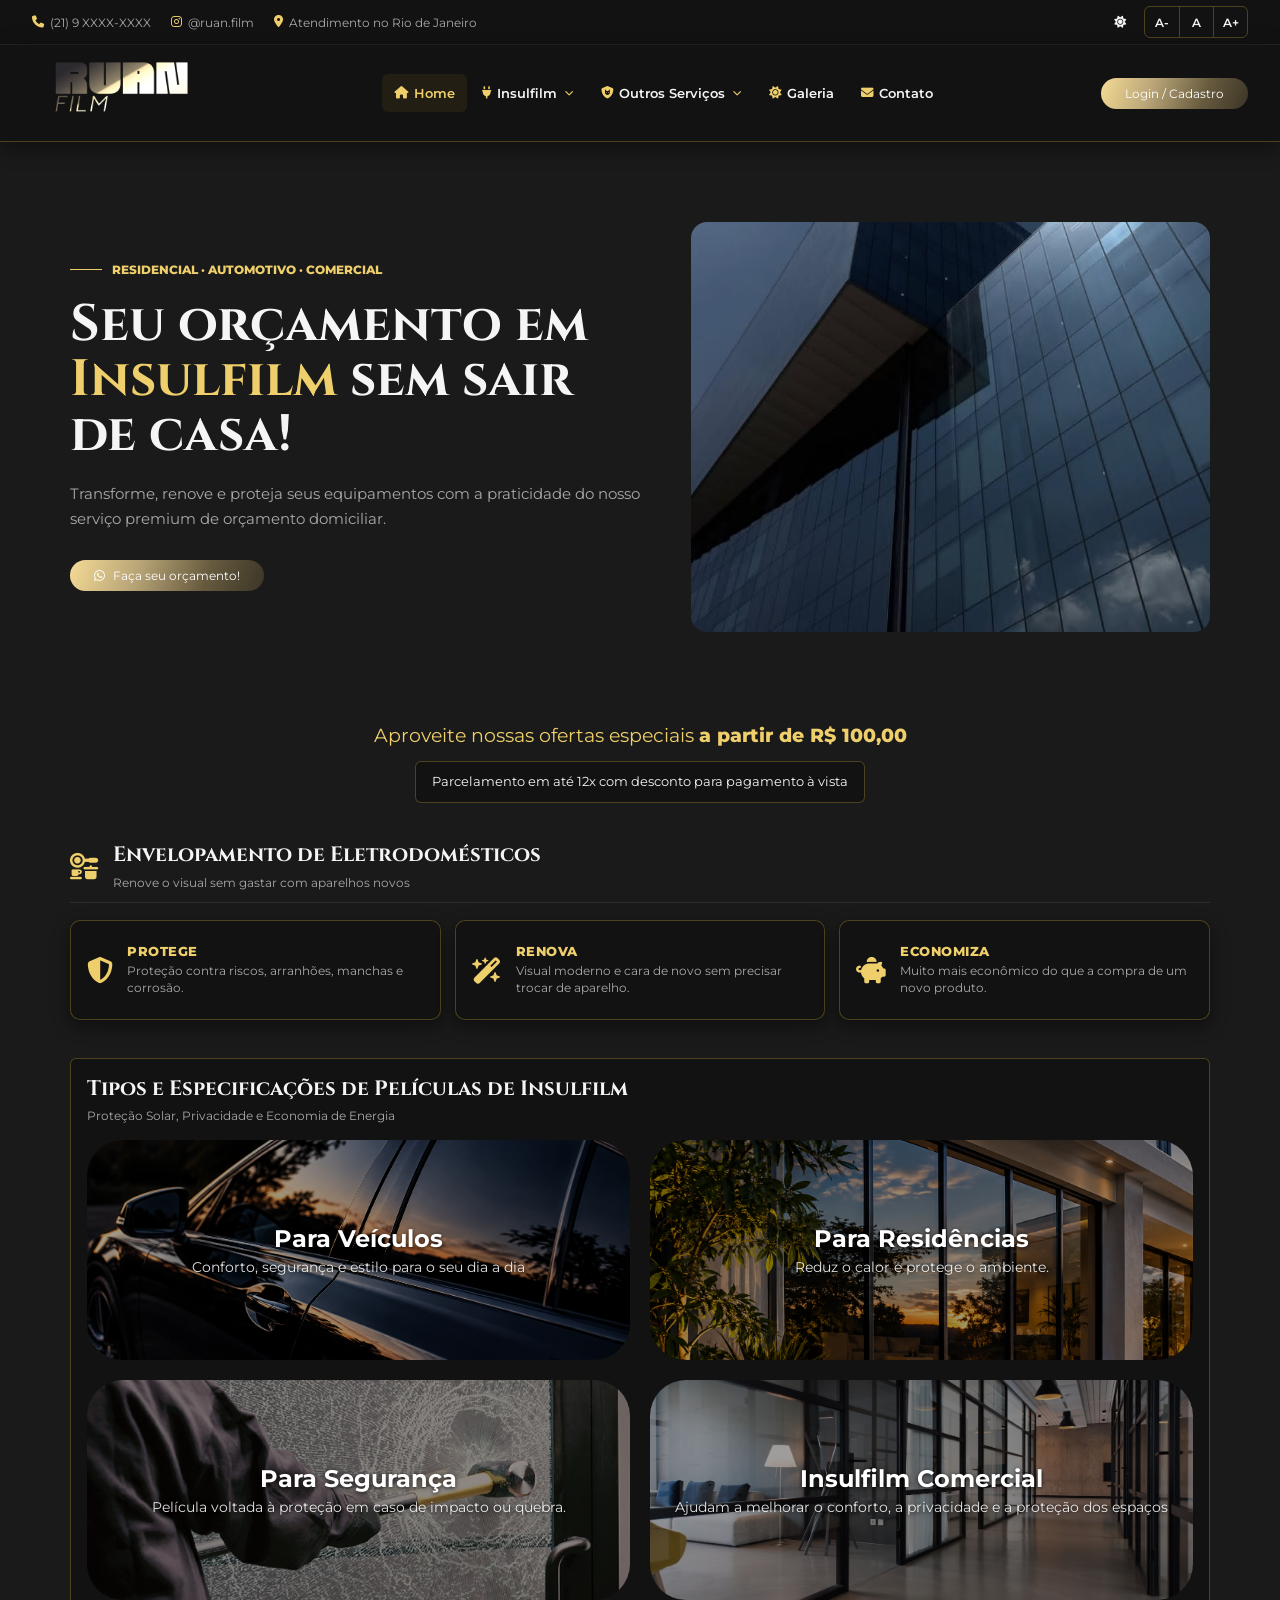
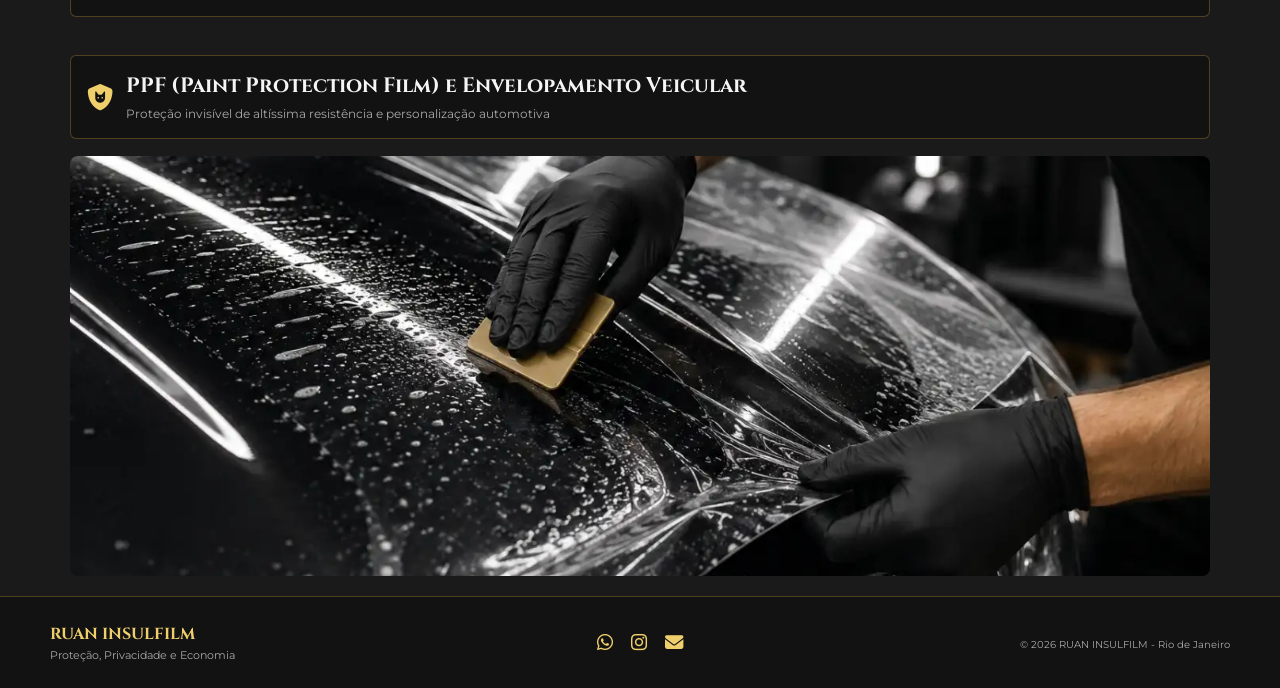
<file: index.html>
<!DOCTYPE html>
<html lang="pt-BR">
<head>
    <meta charset="UTF-8">
    <meta name="viewport" content="width=device-width, initial-scale=1.0">

    <title>RUAN FILM - Principal</title>

    <!-- Font Awesome - somente CSS -->
    <link
        href="https://cdnjs.cloudflare.com/ajax/libs/font-awesome/6.4.0/css/all.min.css"
        rel="stylesheet"
    >

    <!-- Google Fonts - somente CSS -->
    <link
        href="https://fonts.googleapis.com/css2?family=Cinzel:wght@500;700;800;900&family=Montserrat:wght@300;400;500;600;700;800&display=swap"
        rel="stylesheet"
    >

    <!-- Seu CSS -->
    <link rel="stylesheet" href="index.css">
</head>

<body>

    <!-- =========================================================
         CONTROLES CSS
         ========================================================= -->

    <!-- Tema -->
    <input
        type="checkbox"
        id="theme-toggle"
        class="css-control"
    >

    <!-- Tamanho da fonte -->
     
<input type="radio" name="font-size" id="font-size-1" class="css-control">
<input type="radio" name="font-size" id="font-size-2" class="css-control">
<input type="radio" name="font-size" id="font-size-3" class="css-control">
<input type="radio" name="font-size" id="font-size-4" class="css-control" checked>
<input type="radio" name="font-size" id="font-size-5" class="css-control">
<input type="radio" name="font-size" id="font-size-6" class="css-control">
<input type="radio" name="font-size" id="font-size-7" class="css-control">

    <!-- Menu mobile -->
    <input
        type="checkbox"
        id="menu-toggle"
        class="css-control"
    >


    <!-- =========================================================
         HEADER
         ========================================================= -->

    <header>

        <!-- Barra de acessibilidade -->
        <div class="accessibility-bar">

            <div class="accessibility-info">

                <span>
                    <i class="fa-solid fa-phone gold-text"></i>
                    (21) 9 XXXX-XXXX
                </span>

                <span class="desktop-only">
                    <i class="fa-brands fa-instagram gold-text"></i>
                    @ruan.film
                </span>

                <span class="desktop-large-only">
                    <i class="fa-solid fa-location-dot gold-text"></i>
                    Atendimento no Rio de Janeiro
                </span>

            </div>


            <div class="accessibility-controls">

                <!-- Light / Dark -->
                <label for="theme-toggle" class="access-btn theme-button" aria-label="Alternar tema claro/escuro">
                  <i class="fa-solid fa-sun theme-icon-light"></i>
                    <i class="fa-solid fa-moon theme-icon-dark"></i>
                    </label>


                <!-- Tamanho da fonte -->
                <div class="font-controls">

                    <div class="font-step font-step-decrease">
                        <label for="font-size-3" class="access-btn">A-</label>
                        <label for="font-size-2" class="access-btn">A-</label>
                        <label for="font-size-1" class="access-btn">A-</label>
                        <label for="font-size-1" class="access-btn disabled-control">A-</label>
                    </div>

                    <label for="font-size-4" class="access-btn font-reset">A</label>

                    <div class="font-step font-step-increase">
                        <label for="font-size-5" class="access-btn">A+</label>
                        <label for="font-size-6" class="access-btn">A+</label>
                        <label for="font-size-7" class="access-btn">A+</label>
                        <label for="font-size-7" class="access-btn disabled-control">A+</label>
                    </div>

                </div>

            </div>

        </div>


        <!-- =====================================================
             NAVBAR
             ===================================================== -->

        <nav class="app-navbar">

            <div class="navbar-container">

                <!-- Logo -->
                <a class="navbar-brand" href="index.html">
            <img
                src="img/logo/ruaninsulfilmlogo.png"
                alt="Ruan Film"
                class="brand-image"
            >
                </a>


                <!-- Botão mobile -->
                <label
                    for="menu-toggle"
                    class="navbar-toggler"
                >
                    <i class="fa-solid fa-bars"></i>
                </label>


                <!-- Menu -->
                <div class="navbar-menu">

                    <ul class="navbar-nav">

                        <li>
                            <a
                                href="index.html"
                                class="nav-link-custom active"
                            >
                                <i class="fa-solid fa-house"></i>
                                Home
                            </a>
                        </li>

                        <li class="nav-item dropdown">
                            <a
                                href="insulfilm.html"
                                class="nav-link-custom"
                                aria-haspopup="true"
                            >
                                <i class="fa-solid fa-plug"></i>
                                Insulfilm
                                <i class="fa-solid fa-chevron-down dropdown-chevron"></i>
                            </a>

                            <ul class="submenu">
                                <li><a href="insulfilm.html#residencial">Residencial</a></li>
                                <li><a href="insulfilm.html#automotivo">Automotivo</a></li>
                                <li><a href="insulfilm.html#seguranca">Para Segurança</a></li>
                                <li><a href="insulfilm.html#comercial">Comercial</a></li>
                            </ul>
                        </li>

                        <li class="nav-item dropdown">
                            <a
                                href="outros-servicos.html"
                                class="nav-link-custom"
                                aria-haspopup="true"
                            >
                                <i class="fa-solid fa-shield-cat"></i>
                                Outros Serviços
                                <i class="fa-solid fa-chevron-down dropdown-chevron"></i>
                            </a>

                            <ul class="submenu">
                                <li><a href="outros-servicos.html#ppf">PPF (Paint Protection Film)</a></li>
                                <li><a href="outros-servicos.html#envelopamento">Envelopamento Veicular</a></li>
                            </ul>
                        </li>

                        <li>
                            <a
                                href="galeria.html"
                                class="nav-link-custom"
                            >
                                <i class="fa-solid fa-sun"></i>
                                Galeria
                            </a>
                        </li>

                        <li>
                            <a
                                href="contato.html"
                                class="nav-link-custom"
                            >
                                <i class="fa-solid fa-envelope"></i>
                                Contato
                            </a>
                        </li>

                    </ul>


                  <div class="navbar-actions">
                    <a href="login.html" class="btn-gold">
                      Login / Cadastro
                    </a>
                  </div>    
                </div>

            </div>

        </nav>

    </header>


    <!-- =========================================================
         CONTEÚDO
         ========================================================= -->

    <main class="main-container">


        <!-- =====================================================
             HERO
             ===================================================== -->

        <section class="hero-banner">

            <div class="hero-copy">
                <p class="hero-kicker">Residencial · Automotivo · Comercial</p>
                <h1 class="hero-title">
                    <span>Seu orçamento em</span>
                    <span><span class="hero-title-highlight">Insulfilm</span> sem sair de casa!</span>
                </h1>

                <p class="hero-subtitle">
                    Transforme, renove e proteja seus equipamentos com a praticidade do nosso serviço premium de orçamento domiciliar.
                </p>

                <div class="hero-actions">

                    <a
                        href="cadastro.html"
                        class="btn-gold"
                    >
                        <i class="fa-brands fa-whatsapp" aria-hidden="true"></i>
                        Faça seu orçamento!
                    </a>

                </div>
            </div>

            <figure class="hero-image">
                <img
                    src="img/background/predio.jpg"
                    alt="Fachada envidraçada de um edifício comercial"
                >
            </figure>

        </section>

         <section class="ofertas"> 
            <p>Aproveite nossas ofertas especiais <span class="ofertas-destaque">a partir de R$ 100,00</span></p>
            <p>Parcelamento em até 12x com desconto para pagamento à vista</p>
         </section>

        <!-- =====================================================
             SEÇÃO 1 - ELETRODOMÉSTICOS
             ===================================================== -->

        <section
            class="content-section"
            id="sec-eletro"
        >

            <div class="section-header">

                <div class="section-heading">

                    <i class="fa-solid fa-kitchen-set section-icon"></i>

                    <div>

                        <h2>
                            Envelopamento de Eletrodomésticos
                        </h2>

                        <span>
                            Renove o visual sem gastar com aparelhos novos
                        </span>

                    </div>

                </div>

            </div>


            <div class="cards-grid">

                <!-- Protege -->
                <article class="gold-card">

                    <i class="fa-solid fa-shield-halved card-icon"></i>

                    <div>

                        <h3>
                            PROTEGE
                        </h3>

                        <p>
                            Proteção contra riscos, arranhões,
                            manchas e corrosão.
                        </p>

                    </div>

                </article>


                <!-- Renova -->
                <article class="gold-card">

                    <i class="fa-solid fa-wand-magic-sparkles card-icon"></i>

                    <div>

                        <h3>
                            RENOVA
                        </h3>

                        <p>
                            Visual moderno e cara de novo sem
                            precisar trocar de aparelho.
                        </p>

                    </div>

                </article>


                <!-- Economiza -->
                <article class="gold-card">

                    <i class="fa-solid fa-piggy-bank card-icon"></i>

                    <div>

                        <h3>
                            ECONOMIZA
                        </h3>

                        <p>
                            Muito mais econômico do que a compra
                            de um novo produto.
                        </p>

                    </div>

                </article>

            </div>

        </section>


        <!-- =====================================================
             SEÇÃO 2 - PELÍCULAS
             ===================================================== -->

        <section
            class="content-section"
            id="sec-peliculas"
        >

            <div class="section-header">

                <div class="section-heading">

                    <div class="film-heading-content">

                        <h2>
                            Tipos e Especificações de Películas de Insulfilm
                        </h2>

                        <span class="film-category-subtitle">
                            Proteção Solar, Privacidade e Economia de Energia
                        </span>

                        <ul class="film-category-links">
                            <li><a href="insulfilm.html#automotivo"><strong>Para Veículos</strong><span>Conforto, segurança e estilo para o seu dia a dia</span></a></li>
                            <li><a href="insulfilm.html#residencial"><strong>Para Residências</strong><span>Reduz o calor e protege o ambiente.</span></a></li>
                            <li><a href="insulfilm.html#seguranca"><strong>Para Segurança</strong><span>Película voltada à proteção em caso de impacto ou quebra.</span></a></li>
                            <li><a href="insulfilm.html#comercial"><strong>Insulfilm Comercial</strong><span>Ajudam a melhorar o conforto, a privacidade e a proteção dos espaços</span></a></li>
                        </ul>

                    </div>

                </div>

            </div>

        </section>


        <!-- =====================================================
             SEÇÃO 3 - PPF
             ===================================================== -->

        <section
            class="content-section"
            id="sec-ppf"
        >

            <div class="section-header">

                <div class="section-heading">

                    <i class="fa-solid fa-shield-cat section-icon"></i>

                    <div>

                        <h2>
                            PPF (Paint Protection Film)
                            e Envelopamento Veicular
                        </h2>

                        <span>
                            Proteção invisível de altíssima resistência
                            e personalização automotiva
                        </span>

                    </div>

                </div>

            </div>

            <figure class="ppf-feature-image">
                <img
                    src="img/insulfilm/ppf.png"
                    alt="Aplicação de película PPF na pintura de um veículo"
                    loading="lazy"
                >
            </figure>

        </section>


    </main>


    <!-- =========================================================
         FOOTER
         ========================================================= -->

    <footer class="footer">

        <div class="footer-container">

            <div class="footer-brand">

                <h3>
                    RUAN INSULFILM
                </h3>

                <p>
                    Proteção, Privacidade e Economia
                </p>

            </div>


            <div class="footer-social">

                <a href="#" aria-label="WhatsApp">
                    <i class="fa-brands fa-whatsapp"></i>
                </a>

                <a href="#" aria-label="Instagram">
                    <i class="fa-brands fa-instagram"></i>
                </a>

                <a href="#" aria-label="E-mail">
                    <i class="fa-solid fa-envelope"></i>
                </a>

            </div>


            <div class="footer-copy">

                <span>
                    © 2026 RUAN INSULFILM -
                    Rio de Janeiro
                </span>

            </div>

        </div>

    </footer>

</body>
</html>
</file>
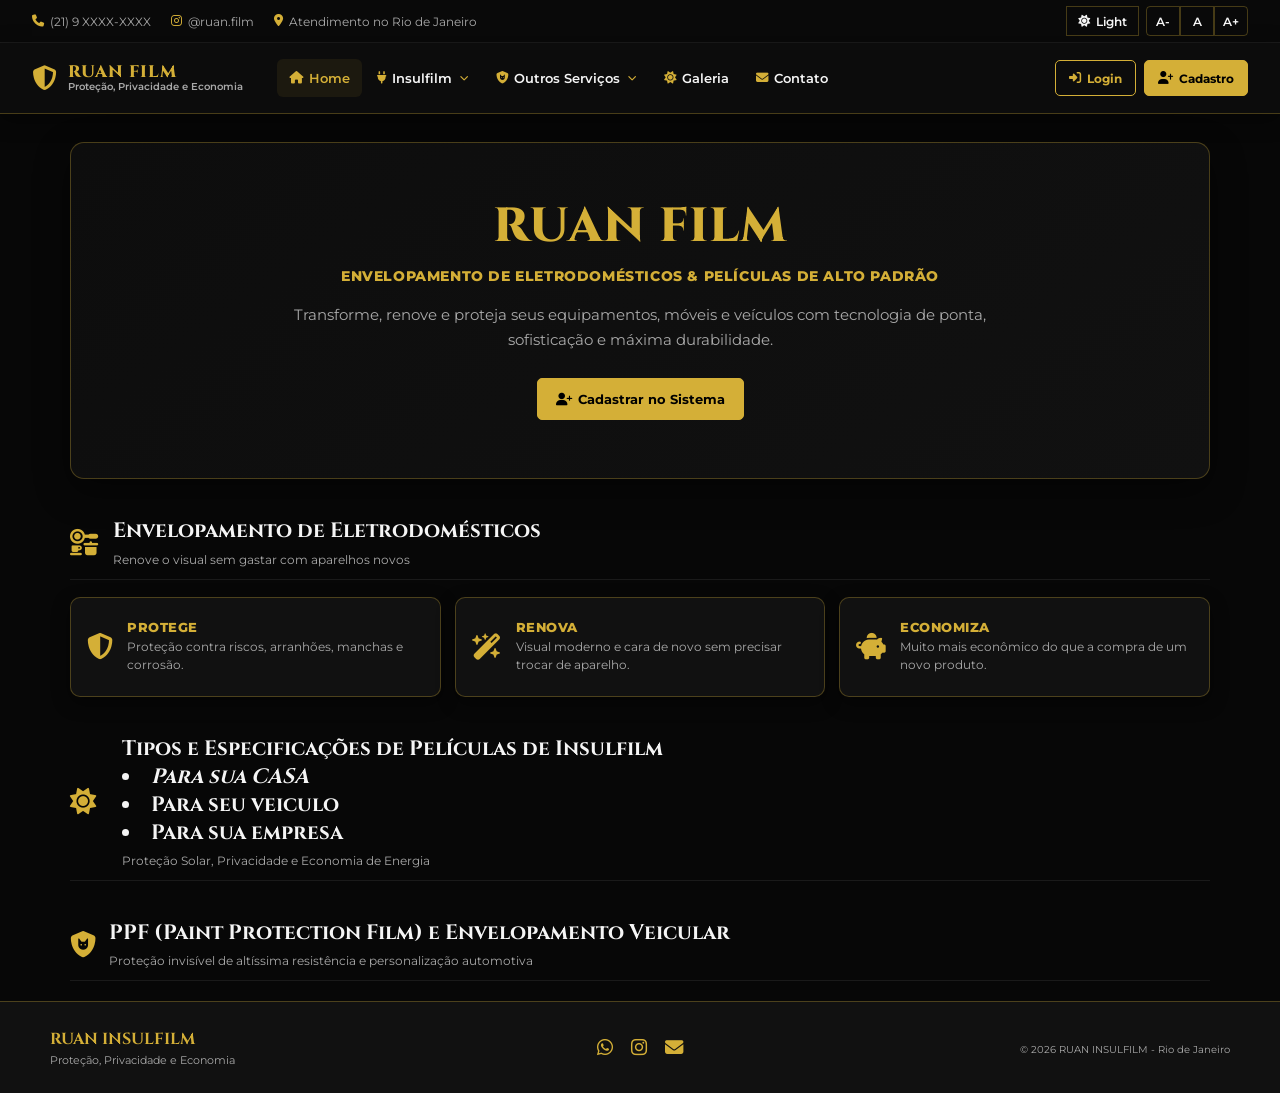
<file: Projeto atualizado/index.html>
<!DOCTYPE html>
<html lang="pt-BR">
<head>
    <meta charset="UTF-8">
    <meta name="viewport" content="width=device-width, initial-scale=1.0">

    <title>RUAN FILM - Principal</title>

    <!-- Font Awesome - somente CSS -->
    <link
        href="https://cdnjs.cloudflare.com/ajax/libs/font-awesome/6.4.0/css/all.min.css"
        rel="stylesheet"
    >

    <!-- Google Fonts - somente CSS -->
    <link
        href="https://fonts.googleapis.com/css2?family=Cinzel:wght@500;700;800;900&family=Montserrat:wght@300;400;500;600;700;800&display=swap"
        rel="stylesheet"
    >

    <!-- Seu CSS -->
    <link rel="stylesheet" href="index.css">
</head>

<body>

    <!-- =========================================================
         CONTROLES CSS
         ========================================================= -->

    <!-- Tema -->
    <input
        type="checkbox"
        id="theme-toggle"
        class="css-control"
    >

    <!-- Tamanho da fonte -->
     
<input type="radio" name="font-size" id="font-size-1" class="css-control">
<input type="radio" name="font-size" id="font-size-2" class="css-control">
<input type="radio" name="font-size" id="font-size-3" class="css-control">
<input type="radio" name="font-size" id="font-size-4" class="css-control" checked>
<input type="radio" name="font-size" id="font-size-5" class="css-control">
<input type="radio" name="font-size" id="font-size-6" class="css-control">
<input type="radio" name="font-size" id="font-size-7" class="css-control">

    <!-- Menu mobile -->
    <input
        type="checkbox"
        id="menu-toggle"
        class="css-control"
    >


    <!-- =========================================================
         HEADER
         ========================================================= -->

    <header>

        <!-- Barra de acessibilidade -->
        <div class="accessibility-bar">

            <div class="accessibility-info">

                <span>
                    <i class="fa-solid fa-phone gold-text"></i>
                    (21) 9 XXXX-XXXX
                </span>

                <span class="desktop-only">
                    <i class="fa-brands fa-instagram gold-text"></i>
                    @ruan.film
                </span>

                <span class="desktop-large-only">
                    <i class="fa-solid fa-location-dot gold-text"></i>
                    Atendimento no Rio de Janeiro
                </span>

            </div>


            <div class="accessibility-controls">

                <!-- Light / Dark -->
                <label
                    for="theme-toggle"
                    class="access-btn theme-button"
                >
                    <i class="fa-solid fa-sun theme-icon-light"></i>
                    <i class="fa-solid fa-moon theme-icon-dark"></i>

                    <span class="theme-text-light">
                        Light
                    </span>

                    <span class="theme-text-dark">
                        Dark
                    </span>
                </label>


                <!-- Tamanho da fonte -->
                <div class="font-controls">

                    <div class="font-step font-step-decrease">
                        <label for="font-size-3" class="access-btn">A-</label>
                        <label for="font-size-2" class="access-btn">A-</label>
                        <label for="font-size-1" class="access-btn">A-</label>
                        <label for="font-size-1" class="access-btn disabled-control">A-</label>
                    </div>

                    <label for="font-size-4" class="access-btn font-reset">A</label>

                    <div class="font-step font-step-increase">
                        <label for="font-size-5" class="access-btn">A+</label>
                        <label for="font-size-6" class="access-btn">A+</label>
                        <label for="font-size-7" class="access-btn">A+</label>
                        <label for="font-size-7" class="access-btn disabled-control">A+</label>
                    </div>

                </div>

            </div>

        </div>


        <!-- =====================================================
             NAVBAR
             ===================================================== -->

        <nav class="app-navbar">

            <div class="navbar-container">

                <!-- Logo -->
                <a
                    class="navbar-brand"
                    href="index.html"
                >

                    <i class="fa-solid fa-shield-halved brand-icon"></i>

                    <div class="brand-content">

                        <span class="brand-title">
                            RUAN FILM
                        </span>

                        <span class="brand-subtitle">
                            Proteção, Privacidade e Economia
                        </span>

                    </div>

                </a>


                <!-- Botão mobile -->
                <label
                    for="menu-toggle"
                    class="navbar-toggler"
                >
                    <i class="fa-solid fa-bars"></i>
                </label>


                <!-- Menu -->
                <div class="navbar-menu">

                    <ul class="navbar-nav">

                        <li>
                            <a
                                href="index.html"
                                class="nav-link-custom active"
                            >
                                <i class="fa-solid fa-house"></i>
                                Home
                            </a>
                        </li>

                        <li class="nav-item dropdown">
                            <a
                                href="insulfilm.html"
                                class="nav-link-custom"
                                aria-haspopup="true"
                            >
                                <i class="fa-solid fa-plug"></i>
                                Insulfilm
                                <i class="fa-solid fa-chevron-down dropdown-chevron"></i>
                            </a>

                            <ul class="submenu">
                                <li><a href="insulfilm.html#residencial">Residencial</a></li>
                                <li><a href="insulfilm.html#automotivo">Automotivo</a></li>
                                <li><a href="insulfilm.html#seguranca">Para Segurança</a></li>
                                <li><a href="insulfilm.html#comercial">Comercial</a></li>
                            </ul>
                        </li>

                        <li class="nav-item dropdown">
                            <a
                                href="outros-servicos.html"
                                class="nav-link-custom"
                                aria-haspopup="true"
                            >
                                <i class="fa-solid fa-shield-cat"></i>
                                Outros Serviços
                                <i class="fa-solid fa-chevron-down dropdown-chevron"></i>
                            </a>

                            <ul class="submenu">
                                <li><a href="outros-servicos.html#ppf">PPF (Paint Protection Film)</a></li>
                                <li><a href="outros-servicos.html#envelopamento">Envelopamento Veicular</a></li>
                            </ul>
                        </li>

                        <li>
                            <a
                                href="galeria.html"
                                class="nav-link-custom"
                            >
                                <i class="fa-solid fa-sun"></i>
                                Galeria
                            </a>
                        </li>

                        <li>
                            <a
                                href="contato.html"
                                class="nav-link-custom"
                            >
                                <i class="fa-solid fa-envelope"></i>
                                Contato
                            </a>
                        </li>

                    </ul>


                    <!-- Ações -->
                    <div class="navbar-actions">

                        <a
                            href="login.html"
                            class="btn-outline-gold"
                        >
                            <i class="fa-solid fa-right-to-bracket"></i>
                            Login
                        </a>

                        <a
                            href="cadastro.html"
                            class="btn-gold"
                        >
                            <i class="fa-solid fa-user-plus"></i>
                            Cadastro
                        </a>

                    </div>

                </div>

            </div>

        </nav>

    </header>


    <!-- =========================================================
         CONTEÚDO
         ========================================================= -->

    <main class="main-container">


        <!-- =====================================================
             HERO
             ===================================================== -->

        <section class="hero-banner">

            <h1 class="brand-title hero-title">
                RUAN FILM
            </h1>

            <p class="hero-subtitle">
                ENVELOPAMENTO DE ELETRODOMÉSTICOS
                &amp; PELÍCULAS DE ALTO PADRÃO
            </p>

            <p class="hero-description">
                Transforme, renove e proteja seus equipamentos,
                móveis e veículos com tecnologia de ponta,
                sofisticação e máxima durabilidade.
            </p>

            <div class="hero-actions">

                <a
                    href="cadastro.html"
                    class="btn-gold hero-button"
                >
                    <i class="fa-solid fa-user-plus"></i>
                    Cadastrar no Sistema
                </a>

            </div>

        </section>


        <!-- =====================================================
             SEÇÃO 1 - ELETRODOMÉSTICOS
             ===================================================== -->

        <section
            class="content-section"
            id="sec-eletro"
        >

            <div class="section-header">

                <div class="section-heading">

                    <i class="fa-solid fa-kitchen-set section-icon"></i>

                    <div>

                        <h2>
                            Envelopamento de Eletrodomésticos
                        </h2>

                        <span>
                            Renove o visual sem gastar com aparelhos novos
                        </span>

                    </div>

                </div>

            </div>


            <div class="cards-grid">

                <!-- Protege -->
                <article class="gold-card">

                    <i class="fa-solid fa-shield-halved card-icon"></i>

                    <div>

                        <h3>
                            PROTEGE
                        </h3>

                        <p>
                            Proteção contra riscos, arranhões,
                            manchas e corrosão.
                        </p>

                    </div>

                </article>


                <!-- Renova -->
                <article class="gold-card">

                    <i class="fa-solid fa-wand-magic-sparkles card-icon"></i>

                    <div>

                        <h3>
                            RENOVA
                        </h3>

                        <p>
                            Visual moderno e cara de novo sem
                            precisar trocar de aparelho.
                        </p>

                    </div>

                </article>


                <!-- Economiza -->
                <article class="gold-card">

                    <i class="fa-solid fa-piggy-bank card-icon"></i>

                    <div>

                        <h3>
                            ECONOMIZA
                        </h3>

                        <p>
                            Muito mais econômico do que a compra
                            de um novo produto.
                        </p>

                    </div>

                </article>

            </div>

        </section>


        <!-- =====================================================
             SEÇÃO 2 - PELÍCULAS
             ===================================================== -->

        <section
            class="content-section"
            id="sec-peliculas"
        >

            <div class="section-header">

                <div class="section-heading">

                    <i class="fa-solid fa-sun section-icon"></i> <br>

                    <div>

                        <h2>
                                Tipos e Especificações de Películas de Insulfilm 
                                <li><a href="insulfilm.html#residencial"> <i>Para sua CASA</i></a></li>  
                                <li><a href="insulfilm.html#automotivo">Para seu veiculo</a></li>  
                                <li><a href="insulfilm.html#comercial">Para sua empresa</a></li>
                        </h2>

                        <span>
                            Proteção Solar, Privacidade e Economia de Energia
                        </span>

                    </div>

                </div>

            </div>

        </section>


        <!-- =====================================================
             SEÇÃO 3 - PPF
             ===================================================== -->

        <section
            class="content-section"
            id="sec-ppf"
        >

            <div class="section-header">

                <div class="section-heading">

                    <i class="fa-solid fa-shield-cat section-icon"></i>

                    <div>

                        <h2>
                            PPF (Paint Protection Film)
                            e Envelopamento Veicular
                        </h2>

                        <span>
                            Proteção invisível de altíssima resistência
                            e personalização automotiva
                        </span>

                    </div>

                </div>

            </div>

        </section>


    </main>


    <!-- =========================================================
         FOOTER
         ========================================================= -->

    <footer class="footer">

        <div class="footer-container">

            <div class="footer-brand">

                <h3>
                    RUAN INSULFILM
                </h3>

                <p>
                    Proteção, Privacidade e Economia
                </p>

            </div>


            <div class="footer-social">

                <a href="#" aria-label="WhatsApp">
                    <i class="fa-brands fa-whatsapp"></i>
                </a>

                <a href="#" aria-label="Instagram">
                    <i class="fa-brands fa-instagram"></i>
                </a>

                <a href="#" aria-label="E-mail">
                    <i class="fa-solid fa-envelope"></i>
                </a>

            </div>


            <div class="footer-copy">

                <span>
                    © 2026 RUAN INSULFILM -
                    Rio de Janeiro
                </span>

            </div>

        </div>

    </footer>

</body>
</html>
</file>
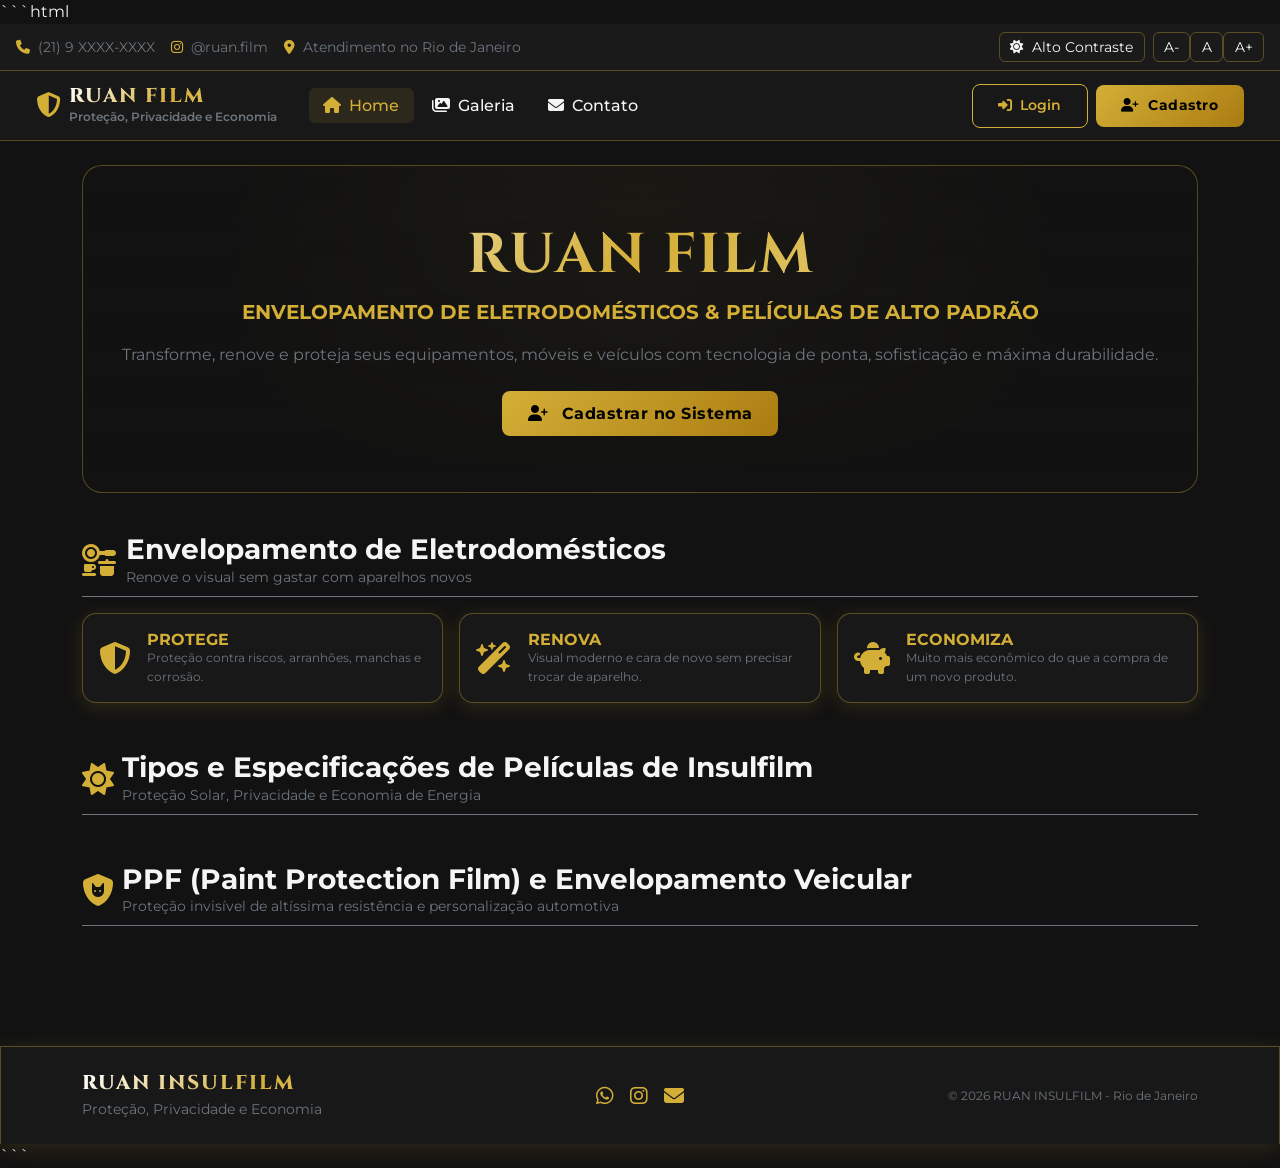
<file: Projeto RUAN INSULFILM/telaprincipal/index.html>
```html
<!DOCTYPE html>
<html lang="pt-BR" data-theme="dark">

<head>

    <meta charset="UTF-8">

    <meta name="viewport" content="width=device-width, initial-scale=1.0">

    <title>RUAN FILM - Principal</title>

    <!-- Bootstrap 5.3 -->
    <link
        href="https://cdn.jsdelivr.net/npm/bootstrap@5.3.0/dist/css/bootstrap.min.css"
        rel="stylesheet"
    >

    <!-- FontAwesome -->
    <link
        href="https://cdnjs.cloudflare.com/ajax/libs/font-awesome/6.4.0/css/all.min.css"
        rel="stylesheet"
    >

    <!-- Google Fonts -->
    <link
        href="https://fonts.googleapis.com/css2?family=Cinzel:wght@500;700;800;900&family=Montserrat:wght@300;400;500;600;700;800&display=swap"
        rel="stylesheet"
    >

    <!-- CSS principal -->
    <link rel="stylesheet" href="telaprincipal.css">

</head>


<body>


    <!-- =====================================================
         HEADER
    ====================================================== -->

    <header>


        <!-- =================================================
             BARRA DE ACESSIBILIDADE
        ================================================== -->

        <div class="accessibility-bar d-flex justify-content-between align-items-center flex-wrap gap-2">

            <div class="d-flex align-items-center gap-3">

                <span class="small text-secondary">

                    <i class="fa-solid fa-phone gold-text me-1"></i>

                    (21) 9 XXXX-XXXX

                </span>


                <span class="small text-secondary d-none d-md-inline">

                    <i class="fa-brands fa-instagram gold-text me-1"></i>

                    @ruan.film

                </span>


                <span class="small text-secondary d-none d-lg-inline">

                    <i class="fa-solid fa-location-dot gold-text me-1"></i>

                    Atendimento no Rio de Janeiro

                </span>

            </div>


            <div class="d-flex align-items-center gap-2">


                <!-- BOTÃO DE CONTRASTE -->

                <button
                    class="access-btn"
                    id="btn-contrast"
                    type="button"
                    aria-label="Alternar contraste">

                    <i class="fa-solid fa-circle-half-stroke me-1"></i>

                    Contraste

                </button>


                <!-- CONTROLES DE FONTE -->

                <div class="btn-group" role="group">

                    <button
                        class="access-btn"
                        id="btn-font-decrease"
                        type="button">

                        A-

                    </button>


                    <button
                        class="access-btn"
                        id="btn-font-reset"
                        type="button">

                        A

                    </button>


                    <button
                        class="access-btn"
                        id="btn-font-increase"
                        type="button">

                        A+

                    </button>

                </div>

            </div>

        </div>



        <!-- =================================================
             NAVBAR
        ================================================== -->

        <nav class="navbar navbar-expand-lg app-navbar px-3 px-lg-4">

            <div class="container-fluid">


                <!-- LOGO -->

                <a
                    class="navbar-brand d-flex align-items-center gap-2"
                    href="index.html">

                    <i class="fa-solid fa-shield-halved fa-lg gold-text"></i>

                    <div class="d-flex flex-column">

                        <span class="brand-title h5 mb-0">
                            RUAN FILM
                        </span>

                        <span class="text-secondary extra-small fw-semibold">
                            Proteção, Privacidade e Economia
                        </span>

                    </div>

                </a>



                <!-- BOTÃO MOBILE -->

                <button
                    class="navbar-toggler border-gold"
                    type="button"
                    data-bs-toggle="collapse"
                    data-bs-target="#mainNavbar"
                    aria-controls="mainNavbar"
                    aria-expanded="false"
                    aria-label="Abrir menu">

                    <i class="fa-solid fa-bars gold-text"></i>

                </button>



                <!-- =================================================
                     MENU PRINCIPAL
                ================================================== -->

                <div
                    class="collapse navbar-collapse mt-3 mt-lg-0"
                    id="mainNavbar">


                    <ul class="navbar-nav me-auto mb-2 mb-lg-0 gap-1 ms-lg-3">


                        <!-- HOME -->

                        <li class="nav-item">

                            <a
                                class="nav-link-custom active"
                                href="index.html">

                                <i class="fa-solid fa-house me-1"></i>

                                Home

                            </a>

                        </li>



                        <!-- =================================================
                             INSULFILM
                        ================================================== -->

                        <li class="nav-item dropdown custom-dropdown">


                            <a
                                class="nav-link-custom dropdown-toggle"
                                href="#"
                                id="insulfilmDropdown"
                                role="button"
                                data-bs-toggle="dropdown"
                                aria-expanded="false">

                                <i class="fa-solid fa-sun me-1"></i>

                                Insulfilm

                            </a>


                            <ul
                                class="dropdown-menu custom-dropdown-menu"
                                aria-labelledby="insulfilmDropdown">


                                <li>

                                    <a
                                        class="dropdown-item custom-dropdown-item"
                                        href="#residencial">

                                        <i class="fa-solid fa-house me-2"></i>

                                        Residencial

                                    </a>

                                </li>


                                <li>

                                    <a
                                        class="dropdown-item custom-dropdown-item"
                                        href="#automotivo">

                                        <i class="fa-solid fa-car me-2"></i>

                                        Automotivo

                                    </a>

                                </li>


                                <li>

                                    <a
                                        class="dropdown-item custom-dropdown-item"
                                        href="#seguranca">

                                        <i class="fa-solid fa-shield-halved me-2"></i>

                                        Para Segurança

                                    </a>

                                </li>


                                <li>

                                    <a
                                        class="dropdown-item custom-dropdown-item"
                                        href="#comercial">

                                        <i class="fa-solid fa-building me-2"></i>

                                        Comercial

                                    </a>

                                </li>

                            </ul>

                        </li>



                        <!-- =================================================
                             OUTROS SERVIÇOS
                        ================================================== -->

                        <li class="nav-item dropdown custom-dropdown">


                            <a
                                class="nav-link-custom dropdown-toggle"
                                href="#"
                                id="outrosServicosDropdown"
                                role="button"
                                data-bs-toggle="dropdown"
                                aria-expanded="false">

                                <i class="fa-solid fa-shield-cat me-1"></i>

                                Outros Serviços

                            </a>


                            <ul
                                class="dropdown-menu custom-dropdown-menu"
                                aria-labelledby="outrosServicosDropdown">


                                <li>

                                    <a
                                        class="dropdown-item custom-dropdown-item"
                                        href="#sec-ppf">

                                        <i class="fa-solid fa-shield-cat me-2"></i>

                                        PPF (Paint Protection Film)

                                    </a>

                                </li>


                                <li>

                                    <a
                                        class="dropdown-item custom-dropdown-item"
                                        href="#envelopamento">

                                        <i class="fa-solid fa-car-side me-2"></i>

                                        Envelopamento Veicular

                                    </a>

                                </li>

                            </ul>

                        </li>



                        <!-- GALERIA -->

                        <li class="nav-item">

                            <a
                                class="nav-link-custom"
                                href="#sec-peliculas">

                                <i class="fa-solid fa-images me-1"></i>

                                Galeria

                            </a>

                        </li>



                        <!-- CONTATO -->

                        <li class="nav-item">

                            <a
                                class="nav-link-custom"
                                href="#contato">

                                <i class="fa-solid fa-envelope me-1"></i>

                                Contato

                            </a>

                        </li>

                    </ul>



                    <!-- =================================================
                         BOTÕES LOGIN / CADASTRO
                    ================================================== -->

                    <div class="d-flex align-items-center gap-2">

                        <a
                            href="login.html"
                            class="btn btn-outline-gold btn-sm">

                            <i class="fa-solid fa-right-to-bracket me-1"></i>

                            Login

                        </a>


                        <a
                            href="cadastro.html"
                            class="btn btn-gold btn-sm">

                            <i class="fa-solid fa-user-plus me-1"></i>

                            Cadastro

                        </a>

                    </div>

                </div>

            </div>

        </nav>

    </header>



    <!-- =====================================================
         CONTEÚDO
    ====================================================== -->

    <main class="container my-4 flex-grow-1">

        <section>


            <!-- =================================================
                 HERO
            ================================================== -->

            <div class="hero-banner text-center">

                <h1 class="brand-title display-4 fw-bold mb-2">
                    RUAN FILM
                </h1>


                <p class="fs-5 gold-text text-uppercase fw-bold mb-3">

                    ENVELOPAMENTO DE ELETRODOMÉSTICOS
                    &amp;
                    PELÍCULAS DE ALTO PADRÃO

                </p>


                <p class="text-secondary max-w-700 mx-auto mb-4">

                    Transforme, renove e proteja seus equipamentos,
                    móveis e veículos com tecnologia de ponta,
                    sofisticação e máxima durabilidade.

                </p>


                <div class="d-flex justify-content-center gap-3 flex-wrap">

                    <a
                        href="cadastro.html"
                        class="btn btn-gold">

                        <i class="fa-solid fa-user-plus me-2"></i>

                        Cadastrar no Sistema

                    </a>

                </div>

            </div>



            <!-- =================================================
                 ELETRODOMÉSTICOS
            ================================================== -->

            <div
                class="mb-5"
                id="sec-eletro">


                <div
                    class="d-flex align-items-center justify-content-between mb-3 border-bottom border-secondary pb-2">


                    <div class="d-flex align-items-center gap-2">

                        <i class="fa-solid fa-kitchen-set fa-2x gold-text"></i>


                        <div>

                            <h3 class="fw-bold mb-0">
                                Envelopamento de Eletrodomésticos
                            </h3>


                            <span class="text-secondary small">
                                Renove o visual sem gastar com aparelhos novos
                            </span>

                        </div>

                    </div>

                </div>



                <div class="row g-3 mb-4">


                    <!-- PROTEGE -->

                    <div class="col-12 col-md-4">

                        <div
                            class="gold-card p-3 d-flex align-items-center gap-3 h-100">

                            <i class="fa-solid fa-shield-halved fa-2x gold-text"></i>


                            <div>

                                <h6 class="fw-bold mb-0 gold-text">
                                    PROTEGE
                                </h6>


                                <p class="text-secondary extra-small mb-0">

                                    Proteção contra riscos,
                                    arranhões, manchas e corrosão.

                                </p>

                            </div>

                        </div>

                    </div>



                    <!-- RENOVA -->

                    <div class="col-12 col-md-4">

                        <div
                            class="gold-card p-3 d-flex align-items-center gap-3 h-100">

                            <i class="fa-solid fa-wand-magic-sparkles fa-2x gold-text"></i>


                            <div>

                                <h6 class="fw-bold mb-0 gold-text">
                                    RENOVA
                                </h6>


                                <p class="text-secondary extra-small mb-0">

                                    Visual moderno e cara de novo
                                    sem precisar trocar de aparelho.

                                </p>

                            </div>

                        </div>

                    </div>



                    <!-- ECONOMIZA -->

                    <div class="col-12 col-md-4">

                        <div
                            class="gold-card p-3 d-flex align-items-center gap-3 h-100">

                            <i class="fa-solid fa-piggy-bank fa-2x gold-text"></i>


                            <div>

                                <h6 class="fw-bold mb-0 gold-text">
                                    ECONOMIZA
                                </h6>


                                <p class="text-secondary extra-small mb-0">

                                    Muito mais econômico do que
                                    a compra de um novo produto.

                                </p>

                            </div>

                        </div>

                    </div>

                </div>

            </div>



            <!-- =================================================
                 INSULFILM
            ================================================== -->

            <div
                class="mb-5"
                id="sec-peliculas">


                <div
                    class="d-flex align-items-center justify-content-between mb-3 border-bottom border-secondary pb-2">


                    <div class="d-flex align-items-center gap-2">

                        <i class="fa-solid fa-sun fa-2x gold-text"></i>


                        <div>

                            <h3 class="fw-bold mb-0">
                                Tipos e Especificações de Películas de Insulfilm
                            </h3>


                            <span class="text-secondary small">

                                Proteção Solar,
                                Privacidade e Economia de Energia

                            </span>

                        </div>

                    </div>

                </div>



                <!-- ÂNCORAS -->

                <div
                    id="residencial"
                    class="submenu-anchor">
                </div>


                <div
                    id="automotivo"
                    class="submenu-anchor">
                </div>


                <div
                    id="seguranca"
                    class="submenu-anchor">
                </div>


                <div
                    id="comercial"
                    class="submenu-anchor">
                </div>

            </div>



            <!-- =================================================
                 PPF / ENVELOPAMENTO
            ================================================== -->

            <div
                class="mb-5"
                id="sec-ppf">


                <div
                    class="d-flex align-items-center justify-content-between mb-3 border-bottom border-secondary pb-2">


                    <div class="d-flex align-items-center gap-2">

                        <i class="fa-solid fa-shield-cat fa-2x gold-text"></i>


                        <div>

                            <h3 class="fw-bold mb-0">

                                PPF (Paint Protection Film)
                                e Envelopamento Veicular

                            </h3>


                            <span class="text-secondary small">

                                Proteção invisível de altíssima resistência
                                e personalização automotiva

                            </span>

                        </div>

                    </div>

                </div>


                <div
                    id="envelopamento"
                    class="submenu-anchor">
                </div>

            </div>

        </section>

    </main>



    <!-- =====================================================
         FOOTER
    ====================================================== -->

    <footer
        id="contato"
        class="gold-card p-4 text-center mt-5 rounded-0 border-x-0 border-bottom-0">


        <div class="container">

            <div class="row align-items-center g-3">


                <div class="col-12 col-md-4 text-md-start">

                    <h5 class="brand-title mb-1">
                        RUAN INSULFILM
                    </h5>


                    <p class="text-secondary small mb-0">
                        Proteção, Privacidade e Economia
                    </p>

                </div>



                <div class="col-12 col-md-4">

                    <div class="d-flex justify-content-center gap-3">


                        <a
                            href="#"
                            class="gold-text footer-social"
                            aria-label="WhatsApp">

                            <i class="fa-brands fa-whatsapp fa-lg"></i>

                        </a>


                        <a
                            href="#"
                            class="gold-text footer-social"
                            aria-label="Instagram">

                            <i class="fa-brands fa-instagram fa-lg"></i>

                        </a>


                        <a
                            href="#"
                            class="gold-text footer-social"
                            aria-label="E-mail">

                            <i class="fa-solid fa-envelope fa-lg"></i>

                        </a>

                    </div>

                </div>



                <div class="col-12 col-md-4 text-md-end">

                    <span class="text-secondary extra-small">

                        &copy; 2026 RUAN INSULFILM
                        - Rio de Janeiro

                    </span>

                </div>

            </div>

        </div>

    </footer>



    <!-- =====================================================
         BOOTSTRAP JS
    ====================================================== -->

    <script
        src="https://cdn.jsdelivr.net/npm/bootstrap@5.3.0/dist/js/bootstrap.bundle.min.js">
    </script>



    <!-- =====================================================
         JAVASCRIPT DO SITE
    ====================================================== -->

    <script>

        document.addEventListener("DOMContentLoaded", function () {


            /* =================================================
               CONTRASTE
            ================================================== */

            const html = document.documentElement;

            const contrastButton =
                document.getElementById("btn-contrast");


            /*
             * Verifica se o usuário já escolheu
             * um tema anteriormente.
             */

            const savedTheme =
                localStorage.getItem("ruanfilm-theme");


            if (savedTheme === "light" || savedTheme === "dark") {

                html.setAttribute(
                    "data-theme",
                    savedTheme
                );

            }


            /*
             * Atualiza o texto/ícone do botão.
             */

            function updateContrastButton() {

                if (!contrastButton) {
                    return;
                }


                const currentTheme =
                    html.getAttribute("data-theme");


                if (currentTheme === "light") {

                    contrastButton.innerHTML =
                        '<i class="fa-solid fa-moon me-1"></i> Modo Escuro';

                    contrastButton.setAttribute(
                        "aria-label",
                        "Ativar modo escuro"
                    );

                } else {

                    contrastButton.innerHTML =
                        '<i class="fa-solid fa-sun me-1"></i> Alto Contraste';

                    contrastButton.setAttribute(
                        "aria-label",
                        "Ativar alto contraste"
                    );

                }

            }


            /*
             * Inicializa o botão.
             */

            updateContrastButton();


            /*
             * Clique no botão de contraste.
             */

            if (contrastButton) {

                contrastButton.addEventListener(
                    "click",
                    function () {


                        const currentTheme =
                            html.getAttribute("data-theme");


                        const newTheme =
                            currentTheme === "light"
                                ? "dark"
                                : "light";


                        /*
                         * Troca o tema.
                         */

                        html.setAttribute(
                            "data-theme",
                            newTheme
                        );


                        /*
                         * Salva a preferência.
                         */

                        localStorage.setItem(
                            "ruanfilm-theme",
                            newTheme
                        );


                        /*
                         * Atualiza o botão.
                         */

                        updateContrastButton();

                    }
                );

            }



            /* =================================================
               TAMANHO DA FONTE
            ================================================== */

            const decreaseButton =
                document.getElementById("btn-font-decrease");

            const resetButton =
                document.getElementById("btn-font-reset");

            const increaseButton =
                document.getElementById("btn-font-increase");


            let fontScale =
                parseFloat(
                    localStorage.getItem("ruanfilm-font-scale")
                );


            if (isNaN(fontScale)) {

                fontScale = 1;

            }


            function updateFontScale() {

                /*
                 * Limites:
                 * mínimo = 0.85
                 * máximo = 1.30
                 */

                fontScale =
                    Math.max(
                        0.85,
                        Math.min(
                            1.30,
                            fontScale
                        )
                    );


                html.style.setProperty(
                    "--font-scale",
                    fontScale + "rem"
                );


                localStorage.setItem(
                    "ruanfilm-font-scale",
                    fontScale
                );

            }


            updateFontScale();


            if (decreaseButton) {

                decreaseButton.addEventListener(
                    "click",
                    function () {

                        fontScale -= 0.05;

                        updateFontScale();

                    }
                );

            }


            if (resetButton) {

                resetButton.addEventListener(
                    "click",
                    function () {

                        fontScale = 1;

                        updateFontScale();

                    }
                );

            }


            if (increaseButton) {

                increaseButton.addEventListener(
                    "click",
                    function () {

                        fontScale += 0.05;

                        updateFontScale();

                    }
                );

            }



            /* =================================================
               DROPDOWNS
            ================================================== */

            const dropdowns =
                document.querySelectorAll(
                    ".custom-dropdown"
                );


            const desktopMedia =
                window.matchMedia(
                    "(min-width: 992px)"
                );


            dropdowns.forEach(
                function (dropdown) {


                    const toggle =
                        dropdown.querySelector(
                            ".dropdown-toggle"
                        );


                    const menu =
                        dropdown.querySelector(
                            ".dropdown-menu"
                        );


                    if (!toggle || !menu) {
                        return;
                    }


                    /*
                     * Desktop:
                     * abre passando o mouse.
                     */

                    dropdown.addEventListener(
                        "mouseenter",
                        function () {

                            if (!desktopMedia.matches) {
                                return;
                            }


                            menu.classList.add("show");

                            toggle.setAttribute(
                                "aria-expanded",
                                "true"
                            );

                        }
                    );


                    /*
                     * Desktop:
                     * fecha quando o mouse sai.
                     */

                    dropdown.addEventListener(
                        "mouseleave",
                        function () {

                            if (!desktopMedia.matches) {
                                return;
                            }


                            menu.classList.remove("show");

                            toggle.setAttribute(
                                "aria-expanded",
                                "false"
                            );

                        }
                    );

                }
            );



            /* =================================================
               FECHAR SUBMENU NO CELULAR
            ================================================== */

            document
                .querySelectorAll(
                    ".custom-dropdown-item"
                )
                .forEach(
                    function (item) {


                        item.addEventListener(
                            "click",
                            function () {


                                if (desktopMedia.matches) {
                                    return;
                                }


                                const dropdown =
                                    this.closest(
                                        ".custom-dropdown"
                                    );


                                if (!dropdown) {
                                    return;
                                }


                                const menu =
                                    dropdown.querySelector(
                                        ".dropdown-menu"
                                    );


                                const toggle =
                                    dropdown.querySelector(
                                        ".dropdown-toggle"
                                    );


                                if (menu) {

                                    menu.classList.remove(
                                        "show"
                                    );

                                }


                                if (toggle) {

                                    toggle.setAttribute(
                                        "aria-expanded",
                                        "false"
                                    );

                                }

                            }
                        );

                    }
                );

        });

    </script>

</body>

</html>
```
</file>
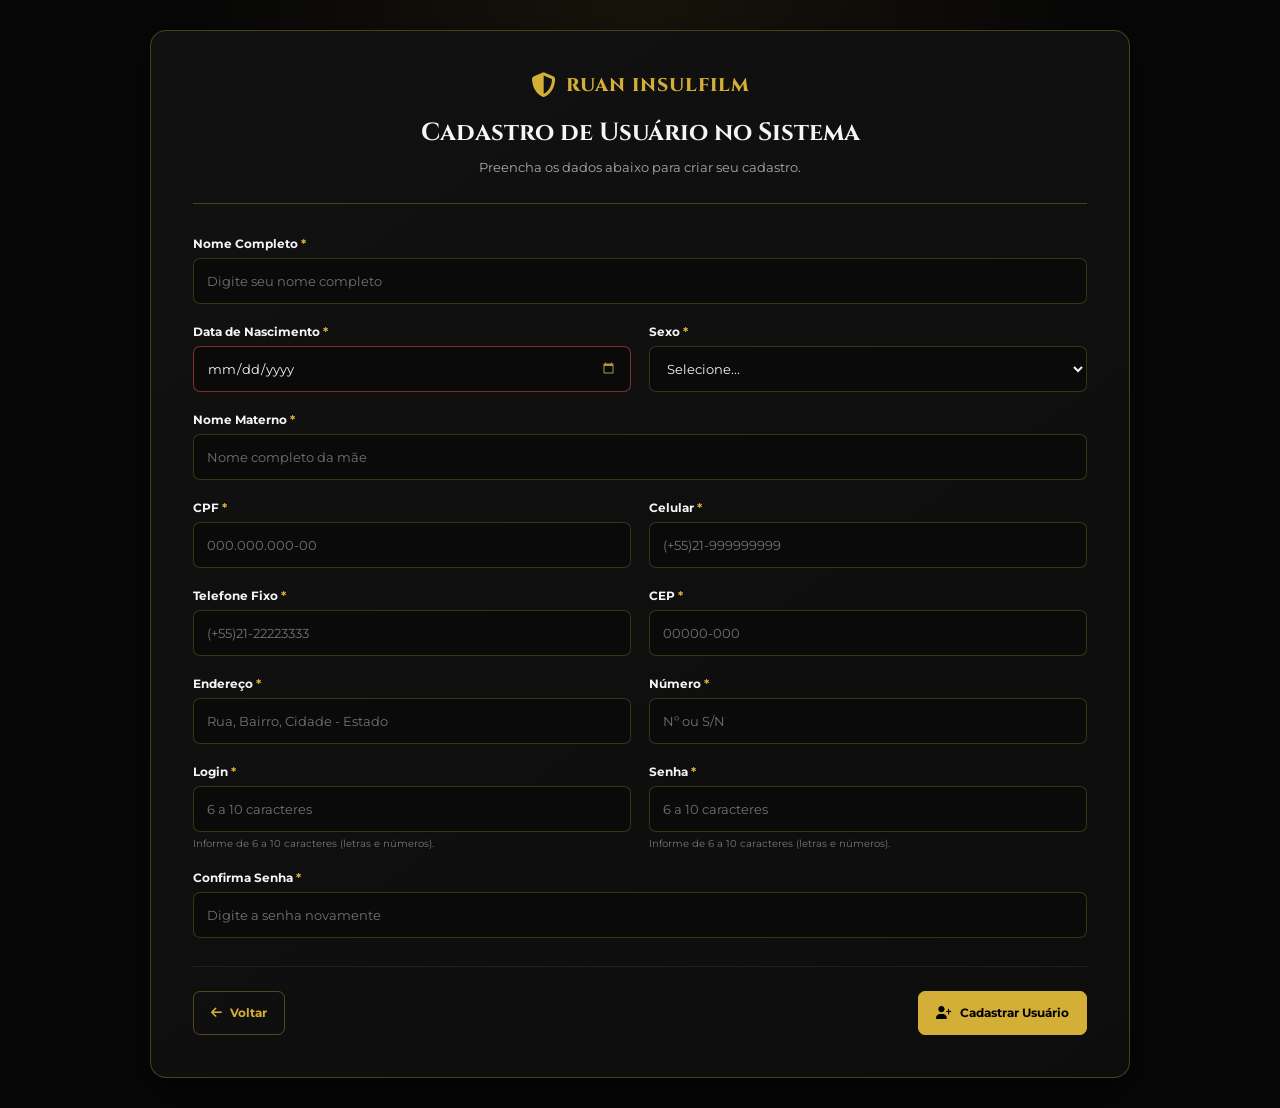
<file: cadastro.html>
<!DOCTYPE html>
<html lang="pt-BR">
<head>
    <meta charset="UTF-8">
    <meta name="viewport" content="width=device-width, initial-scale=1.0">

    <title>RUAN INSULFILM - Cadastro</title>

    <!-- Font Awesome - somente CSS -->
    <link
        href="https://cdnjs.cloudflare.com/ajax/libs/font-awesome/6.4.0/css/all.min.css"
        rel="stylesheet"
    >

    <!-- Google Fonts - somente CSS -->
    <link
        href="https://fonts.googleapis.com/css2?family=Cinzel:wght@500;700;800;900&family=Montserrat:wght@300;400;500;600;700;800&display=swap"
        rel="stylesheet"
    >

    <link rel="stylesheet" href="cadastro.css">
</head>

<body>

    <main class="cadastro-page">

        <section class="cadastro-card">

            <div class="cadastro-header">

                <a href="index.html" class="logo-link" aria-label="Voltar para a página inicial">
                    <i class="fa-solid fa-shield-halved"></i>

                    <span class="brand-name">
                        RUAN INSULFILM
                    </span>
                </a>

                <h1>Cadastro de Usuário no Sistema</h1>

                <p>
                    Preencha os dados abaixo para criar seu cadastro.
                </p>

            </div>


            <form class="cadastro-form" action="#" method="post">

                <!-- Nome -->
                <div class="form-group form-full">
                    <label for="nome">
                        Nome Completo <span>*</span>
                    </label>

                    <input
                        type="text"
                        id="nome"
                        name="nome"
                        placeholder="Digite seu nome completo"
                        autocomplete="name"
                        required
                    >
                </div>


                <!-- Data de nascimento -->
                <div class="form-group">
                    <label for="data-nascimento">
                        Data de Nascimento <span>*</span>
                    </label>

                    <input
                        type="date"
                        id="data-nascimento"
                        name="data_nascimento"
                        autocomplete="bday"
                        required
                    >
                </div>


                <!-- Sexo -->
                <div class="form-group">
                    <label for="sexo">
                        Sexo <span>*</span>
                    </label>

                    <select
                        id="sexo"
                        name="sexo"
                        required
                    >
                        <option value="" selected disabled>
                            Selecione...
                        </option>

                        <option value="masculino">
                            Masculino
                        </option>

                        <option value="feminino">
                            Feminino
                        </option>
                    </select>
                </div>


                <!-- Nome materno -->
                <div class="form-group form-full">
                    <label for="nome-materno">
                        Nome Materno <span>*</span>
                    </label>

                    <input
                        type="text"
                        id="nome-materno"
                        name="nome_materno"
                        placeholder="Nome completo da mãe"
                        autocomplete="off"
                        required
                    >
                </div>


                <!-- CPF -->
                <div class="form-group">
                    <label for="cpf">
                        CPF <span>*</span>
                    </label>

                    <input
                        type="text"
                        id="cpf"
                        name="cpf"
                        placeholder="000.000.000-00"
                        inputmode="numeric"
                        pattern="[0-9]{3}\.[0-9]{3}\.[0-9]{3}-[0-9]{2}"
                        maxlength="14"
                        autocomplete="off"
                        required
                    >
                </div>


                <!-- Celular -->
                <div class="form-group">
                    <label for="celular">
                        Celular <span>*</span>
                    </label>

                    <input
                        type="tel"
                        id="celular"
                        name="celular"
                        placeholder="(+55)21-999999999"
                        inputmode="tel"
                        pattern="\(\+55\)[0-9]{2}-[0-9]{9}"
                        maxlength="17"
                        autocomplete="tel"
                        required
                    >
                </div>


                <!-- Telefone fixo -->
                <div class="form-group">
                    <label for="telefone">
                        Telefone Fixo <span>*</span>
                    </label>

                    <input
                        type="tel"
                        id="telefone"
                        name="telefone"
                        placeholder="(+55)21-22223333"
                        inputmode="tel"
                        pattern="\(\+55\)[0-9]{2}-[0-9]{8}"
                        maxlength="16"
                        autocomplete="tel"
                        required
                    >
                </div>


                <!-- CEP -->
                <div class="form-group">
                    <label for="cep">
                        CEP <span>*</span>
                    </label>

                    <input
                        type="text"
                        id="cep"
                        name="cep"
                        placeholder="00000-000"
                        inputmode="numeric"
                        maxlength="9"
                        autocomplete="postal-code"
                        required
                    >
                </div>


                <!-- Endereço -->
                <div class="form-group">
                    <label for="endereco">
                        Endereço <span>*</span>
                    </label>

                    <input
                        type="text"
                        id="endereco"
                        name="endereco"
                        placeholder="Rua, Bairro, Cidade - Estado"
                        autocomplete="street-address"
                        required
                    >
                </div>


                <!-- Número da Casa -->
                <div class="form-group">
                    <label for="numero">
                        Número <span>*</span>
                    </label>

                    <input
                        type="text"
                        id="numero"
                        name="numero"
                        placeholder="Nº ou S/N"
                        autocomplete="address-line2"
                        required
                    >
                </div>


                <!-- Login -->
                <div class="form-group">
                    <label for="login">
                        Login <span>*</span>
                    </label>

                    <input
                        type="text"
                        id="login"
                        name="login"
                        placeholder="6 a 10 caracteres"
                        minlength="6"
                        maxlength="10"
                        pattern="[A-Za-z0-9]{6,10}"
                        autocomplete="username"
                        required
                    >

                    <small>
                        Informe de 6 a 10 caracteres (letras e números).
                    </small>
                </div>


                <!-- Senha -->
                <div class="form-group">
                    <label for="senha">
                        Senha <span>*</span>
                    </label>

                    <input
                        type="password"
                        id="senha"
                        name="senha"
                        placeholder="6 a 10 caracteres"
                        minlength="6"
                        maxlength="10"
                        pattern="[A-Za-z0-9]{6,10}"
                        autocomplete="new-password"
                        required
                    >

                    <small>
                        Informe de 6 a 10 caracteres (letras e números).
                    </small>
                </div>


                <!-- Confirmação -->
                <div class="form-group form-full">
                    <label for="confirma-senha">
                        Confirma Senha <span>*</span>
                    </label>

                    <input
                        type="password"
                        id="confirma-senha"
                        name="confirma_senha"
                        placeholder="Digite a senha novamente"
                        minlength="6"
                        maxlength="10"
                        pattern="[A-Za-z0-9]{6,10}"
                        autocomplete="new-password"
                        required
                    >
                </div>


                <!-- Botões -->
                <div class="form-footer">

                    <a href="index.html" class="btn-secondary">
                        <i class="fa-solid fa-arrow-left"></i>
                        Voltar
                    </a>

                    <button type="submit" class="btn-gold">
                        <i class="fa-solid fa-user-plus"></i>
                        Cadastrar Usuário
                    </button>

                </div>

            </form>

        </section>

    </main>

    <script src="cadastro.js"></script>
</body>
</html>
</file>
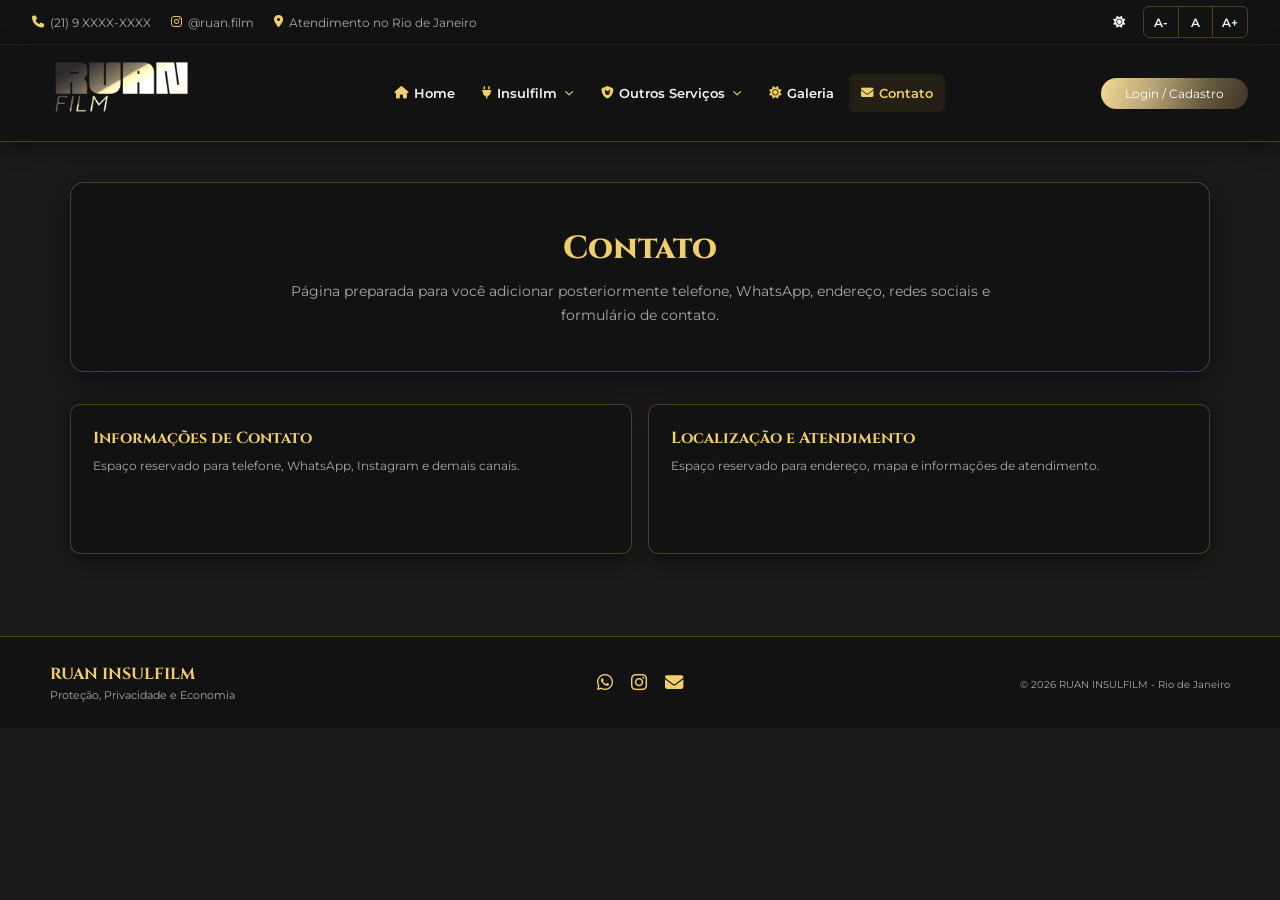
<file: contato.html>
<!DOCTYPE html>
<html lang="pt-BR">
<head>
    <meta charset="UTF-8">
    <meta name="viewport" content="width=device-width, initial-scale=1.0">
    <title>RUAN FILM - Contato</title>
    <link href="https://cdnjs.cloudflare.com/ajax/libs/font-awesome/6.4.0/css/all.min.css" rel="stylesheet">
    <link href="https://fonts.googleapis.com/css2?family=Cinzel:wght@500;700;800;900&family=Montserrat:wght@300;400;500;600;700;800&display=swap" rel="stylesheet">
    <link rel="stylesheet" href="index.css">
</head>
<body>
    <input type="checkbox" id="theme-toggle" class="css-control">
    <input type="radio" name="font-size" id="font-size-1" class="css-control">
    <input type="radio" name="font-size" id="font-size-2" class="css-control">
    <input type="radio" name="font-size" id="font-size-3" class="css-control">
    <input type="radio" name="font-size" id="font-size-4" class="css-control" checked>
    <input type="radio" name="font-size" id="font-size-5" class="css-control">
    <input type="radio" name="font-size" id="font-size-6" class="css-control">
    <input type="radio" name="font-size" id="font-size-7" class="css-control">
    <input type="checkbox" id="menu-toggle" class="css-control">

    <header>
        <div class="accessibility-bar">
            <div class="accessibility-info">
                <span><i class="fa-solid fa-phone gold-text"></i>(21) 9 XXXX-XXXX</span>
                <span class="desktop-only"><i class="fa-brands fa-instagram gold-text"></i>@ruan.film</span>
                <span class="desktop-large-only"><i class="fa-solid fa-location-dot gold-text"></i>Atendimento no Rio de Janeiro</span>
            </div>
            <div class="accessibility-controls">
                <label for="theme-toggle" class="access-btn theme-button" aria-label="Alternar tema claro/escuro">
                    <i class="fa-solid fa-sun theme-icon-light"></i>
                    <i class="fa-solid fa-moon theme-icon-dark"></i>
                </label>
                <div class="font-controls">
                    <label for="font-size-3" class="access-btn">A-</label>
                    <label for="font-size-4" class="access-btn">A</label>
                    <label for="font-size-5" class="access-btn">A+</label>
                </div>
            </div>
        </div>

        <nav class="app-navbar">
            <div class="navbar-container">
                <a class="navbar-brand" href="index.html">
                    <img src="img/logo/ruaninsulfilmlogo.png" alt="Ruan Film" class="brand-image">
                </a>

                <label for="menu-toggle" class="navbar-toggler">
                    <i class="fa-solid fa-bars"></i>
                </label>

                <div class="navbar-menu">
                    <ul class="navbar-nav">
                        <li><a href="index.html" class="nav-link-custom "><i class="fa-solid fa-house"></i>Home</a></li>
                        <li class="nav-item dropdown">
                            <a href="insulfilm.html" class="nav-link-custom " aria-haspopup="true">
                                <i class="fa-solid fa-plug"></i>
                                Insulfilm
                                <i class="fa-solid fa-chevron-down dropdown-chevron"></i>
                            </a>
                            <ul class="submenu">
                                <li><a href="insulfilm.html#residencial">Residencial</a></li>
                                <li><a href="insulfilm.html#automotivo">Automotivo</a></li>
                                <li><a href="insulfilm.html#seguranca">Para Segurança</a></li>
                                <li><a href="insulfilm.html#comercial">Comercial</a></li>
                            </ul>
                        </li>
                        <li class="nav-item dropdown">
                            <a href="outros-servicos.html" class="nav-link-custom " aria-haspopup="true">
                                <i class="fa-solid fa-shield-cat"></i>
                                Outros Serviços
                                <i class="fa-solid fa-chevron-down dropdown-chevron"></i>
                            </a>
                            <ul class="submenu">
                                <li><a href="outros-servicos.html#ppf">PPF (Paint Protection Film)</a></li>
                                <li><a href="outros-servicos.html#envelopamento">Envelopamento Veicular</a></li>
                            </ul>
                        </li>
                        <li><a href="galeria.html" class="nav-link-custom "><i class="fa-solid fa-sun"></i>Galeria</a></li>
                        <li><a href="contato.html" class="nav-link-custom active"><i class="fa-solid fa-envelope"></i>Contato</a></li>
                    </ul>
                    <div class="navbar-actions">
                        <a href="login.html" class="btn-gold">Login / Cadastro</a>
                    </div>
                </div>
            </div>
        </nav>
    </header>

    <main class="inner-main">
        <section class="inner-hero">
            <h1>Contato</h1>
            <p>Página preparada para você adicionar posteriormente telefone, WhatsApp, endereço, redes sociais e formulário de contato.</p>
        </section>

        <div class="page-content-grid">
            <section class="page-section page-placeholder" id="dados-contato">
                <h2>Informações de Contato</h2>
                <p>Espaço reservado para telefone, WhatsApp, Instagram e demais canais.</p>
            </section>
            <section class="page-section page-placeholder" id="localizacao">
                <h2>Localização e Atendimento</h2>
                <p>Espaço reservado para endereço, mapa e informações de atendimento.</p>
            </section>
        </div>
    </main>

    <footer class="footer">
        <div class="footer-container">
            <div class="footer-brand">
                <h3>RUAN INSULFILM</h3>
                <p>Proteção, Privacidade e Economia</p>
            </div>
            <div class="footer-social">
                <a href="#" aria-label="WhatsApp"><i class="fa-brands fa-whatsapp"></i></a>
                <a href="#" aria-label="Instagram"><i class="fa-brands fa-instagram"></i></a>
                <a href="#" aria-label="E-mail"><i class="fa-solid fa-envelope"></i></a>
            </div>
            <div class="footer-copy"><span>© 2026 RUAN INSULFILM - Rio de Janeiro</span></div>
        </div>
    </footer>
</body>
</html>
</file>
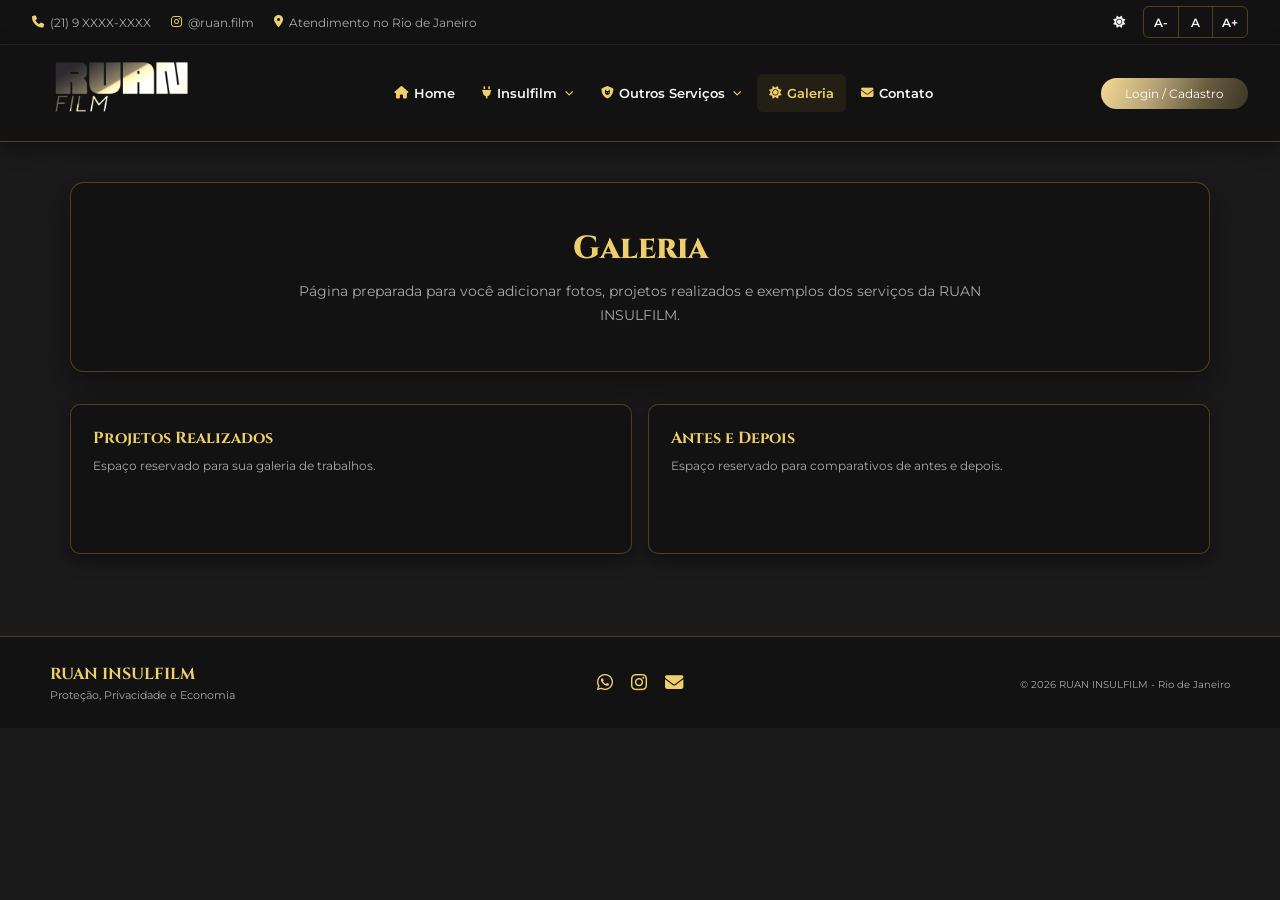
<file: galeria.html>
<!DOCTYPE html>
<html lang="pt-BR">
<head>
    <meta charset="UTF-8">
    <meta name="viewport" content="width=device-width, initial-scale=1.0">
    <title>RUAN FILM - Galeria</title>
    <link href="https://cdnjs.cloudflare.com/ajax/libs/font-awesome/6.4.0/css/all.min.css" rel="stylesheet">
    <link href="https://fonts.googleapis.com/css2?family=Cinzel:wght@500;700;800;900&family=Montserrat:wght@300;400;500;600;700;800&display=swap" rel="stylesheet">
    <link rel="stylesheet" href="index.css">
</head>
<body>
    <input type="checkbox" id="theme-toggle" class="css-control">
    <input type="radio" name="font-size" id="font-size-1" class="css-control">
    <input type="radio" name="font-size" id="font-size-2" class="css-control">
    <input type="radio" name="font-size" id="font-size-3" class="css-control">
    <input type="radio" name="font-size" id="font-size-4" class="css-control" checked>
    <input type="radio" name="font-size" id="font-size-5" class="css-control">
    <input type="radio" name="font-size" id="font-size-6" class="css-control">
    <input type="radio" name="font-size" id="font-size-7" class="css-control">
    <input type="checkbox" id="menu-toggle" class="css-control">

    <header>
        <div class="accessibility-bar">
            <div class="accessibility-info">
                <span><i class="fa-solid fa-phone gold-text"></i>(21) 9 XXXX-XXXX</span>
                <span class="desktop-only"><i class="fa-brands fa-instagram gold-text"></i>@ruan.film</span>
                <span class="desktop-large-only"><i class="fa-solid fa-location-dot gold-text"></i>Atendimento no Rio de Janeiro</span>
            </div>
            <div class="accessibility-controls">
                <label for="theme-toggle" class="access-btn theme-button" aria-label="Alternar tema claro/escuro">
                    <i class="fa-solid fa-sun theme-icon-light"></i>
                    <i class="fa-solid fa-moon theme-icon-dark"></i>
                </label>
                <div class="font-controls">
                    <label for="font-size-3" class="access-btn">A-</label>
                    <label for="font-size-4" class="access-btn">A</label>
                    <label for="font-size-5" class="access-btn">A+</label>
                </div>
            </div>
        </div>

        <nav class="app-navbar">
            <div class="navbar-container">
                <a class="navbar-brand" href="index.html">
                    <img src="img/logo/ruaninsulfilmlogo.png" alt="Ruan Film" class="brand-image">
                </a>

                <label for="menu-toggle" class="navbar-toggler">
                    <i class="fa-solid fa-bars"></i>
                </label>

                <div class="navbar-menu">
                    <ul class="navbar-nav">
                        <li><a href="index.html" class="nav-link-custom "><i class="fa-solid fa-house"></i>Home</a></li>
                        <li class="nav-item dropdown">
                            <a href="insulfilm.html" class="nav-link-custom " aria-haspopup="true">
                                <i class="fa-solid fa-plug"></i>
                                Insulfilm
                                <i class="fa-solid fa-chevron-down dropdown-chevron"></i>
                            </a>
                            <ul class="submenu">
                                <li><a href="insulfilm.html#residencial">Residencial</a></li>
                                <li><a href="insulfilm.html#automotivo">Automotivo</a></li>
                                <li><a href="insulfilm.html#seguranca">Para Segurança</a></li>
                                <li><a href="insulfilm.html#comercial">Comercial</a></li>
                            </ul>
                        </li>
                        <li class="nav-item dropdown">
                            <a href="outros-servicos.html" class="nav-link-custom " aria-haspopup="true">
                                <i class="fa-solid fa-shield-cat"></i>
                                Outros Serviços
                                <i class="fa-solid fa-chevron-down dropdown-chevron"></i>
                            </a>
                            <ul class="submenu">
                                <li><a href="outros-servicos.html#ppf">PPF (Paint Protection Film)</a></li>
                                <li><a href="outros-servicos.html#envelopamento">Envelopamento Veicular</a></li>
                            </ul>
                        </li>
                        <li><a href="galeria.html" class="nav-link-custom active"><i class="fa-solid fa-sun"></i>Galeria</a></li>
                        <li><a href="contato.html" class="nav-link-custom "><i class="fa-solid fa-envelope"></i>Contato</a></li>
                    </ul>
                    <div class="navbar-actions">
                        <a href="login.html" class="btn-gold">Login / Cadastro</a>
                    </div>
                </div>
            </div>
        </nav>
    </header>

    <main class="inner-main">
        <section class="inner-hero">
            <h1>Galeria</h1>
            <p>Página preparada para você adicionar fotos, projetos realizados e exemplos dos serviços da RUAN INSULFILM.</p>
        </section>

        <div class="page-content-grid">
            <section class="page-section page-placeholder" id="galeria-projetos">
                <h2>Projetos Realizados</h2>
                <p>Espaço reservado para sua galeria de trabalhos.</p>
            </section>
            <section class="page-section page-placeholder" id="galeria-antes-depois">
                <h2>Antes e Depois</h2>
                <p>Espaço reservado para comparativos de antes e depois.</p>
            </section>
        </div>
    </main>

    <footer class="footer">
        <div class="footer-container">
            <div class="footer-brand">
                <h3>RUAN INSULFILM</h3>
                <p>Proteção, Privacidade e Economia</p>
            </div>
            <div class="footer-social">
                <a href="#" aria-label="WhatsApp"><i class="fa-brands fa-whatsapp"></i></a>
                <a href="#" aria-label="Instagram"><i class="fa-brands fa-instagram"></i></a>
                <a href="#" aria-label="E-mail"><i class="fa-solid fa-envelope"></i></a>
            </div>
            <div class="footer-copy"><span>© 2026 RUAN INSULFILM - Rio de Janeiro</span></div>
        </div>
    </footer>
</body>
</html>
</file>
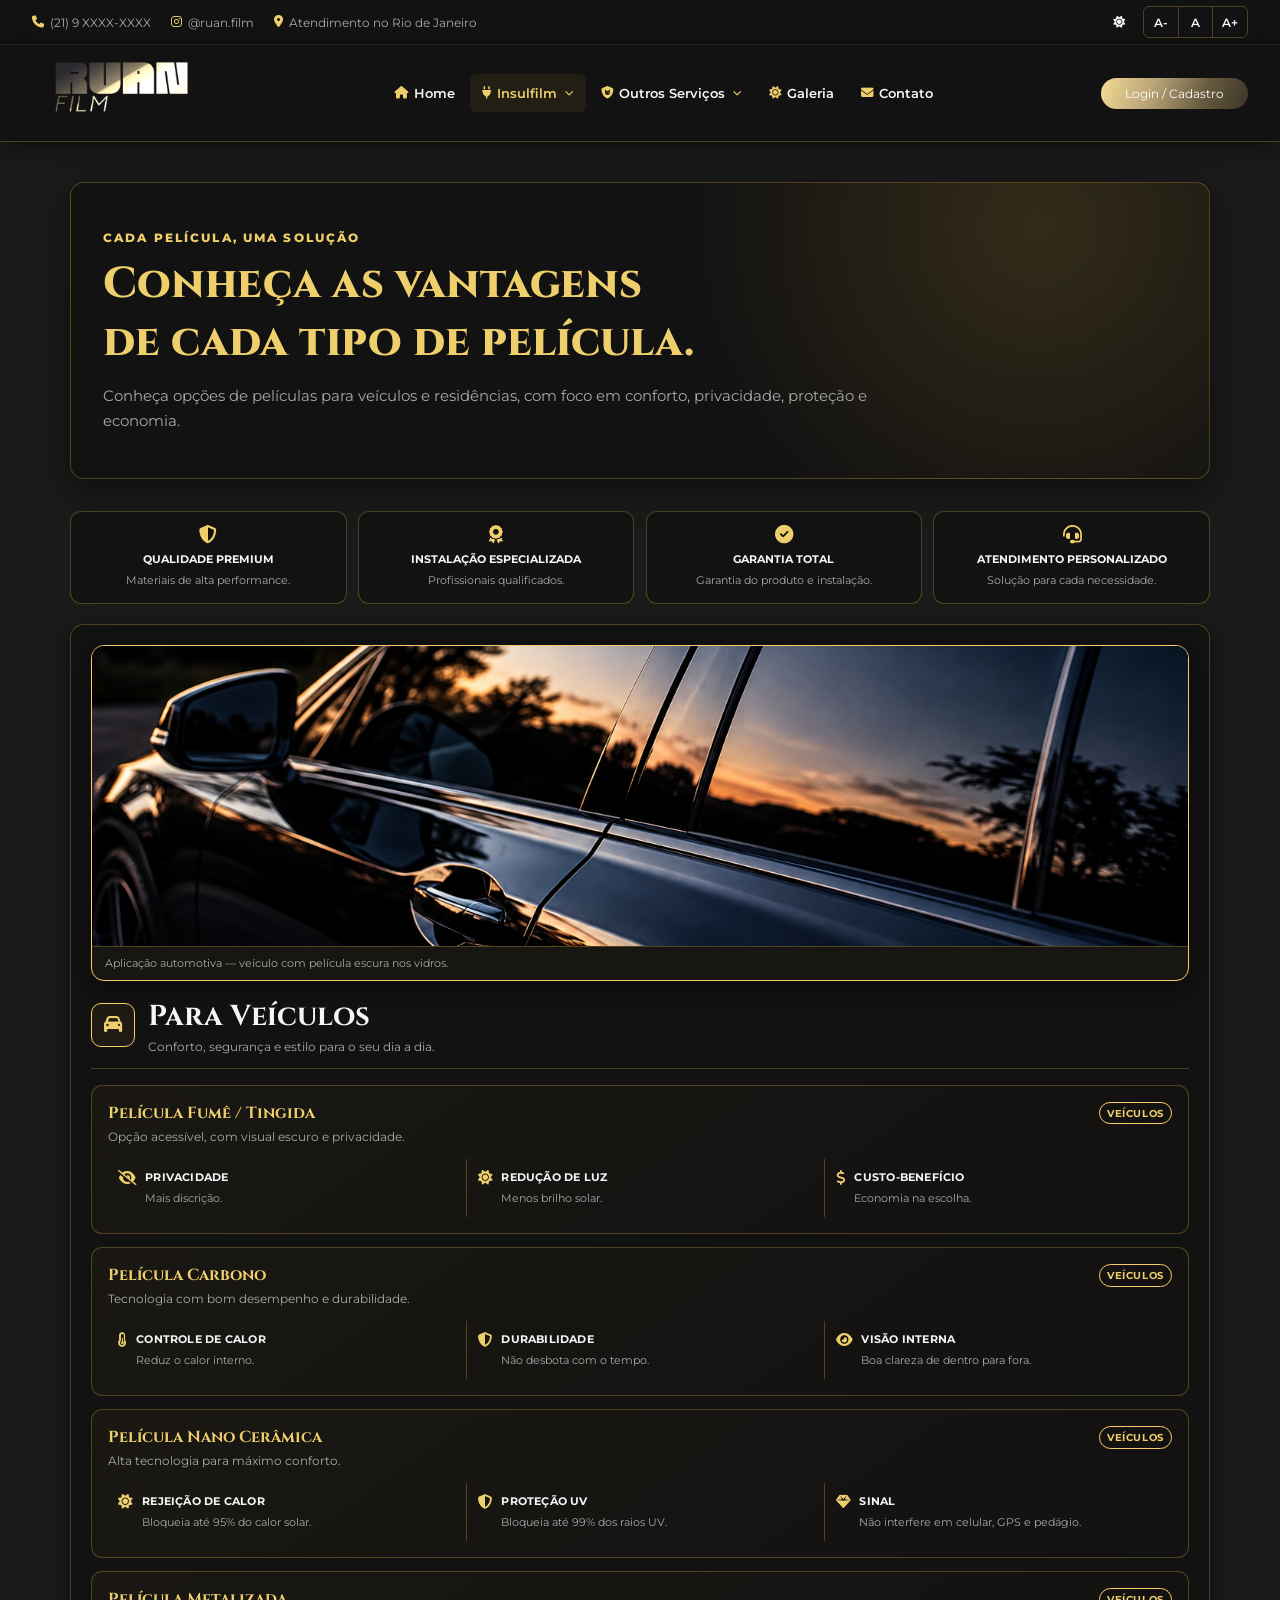
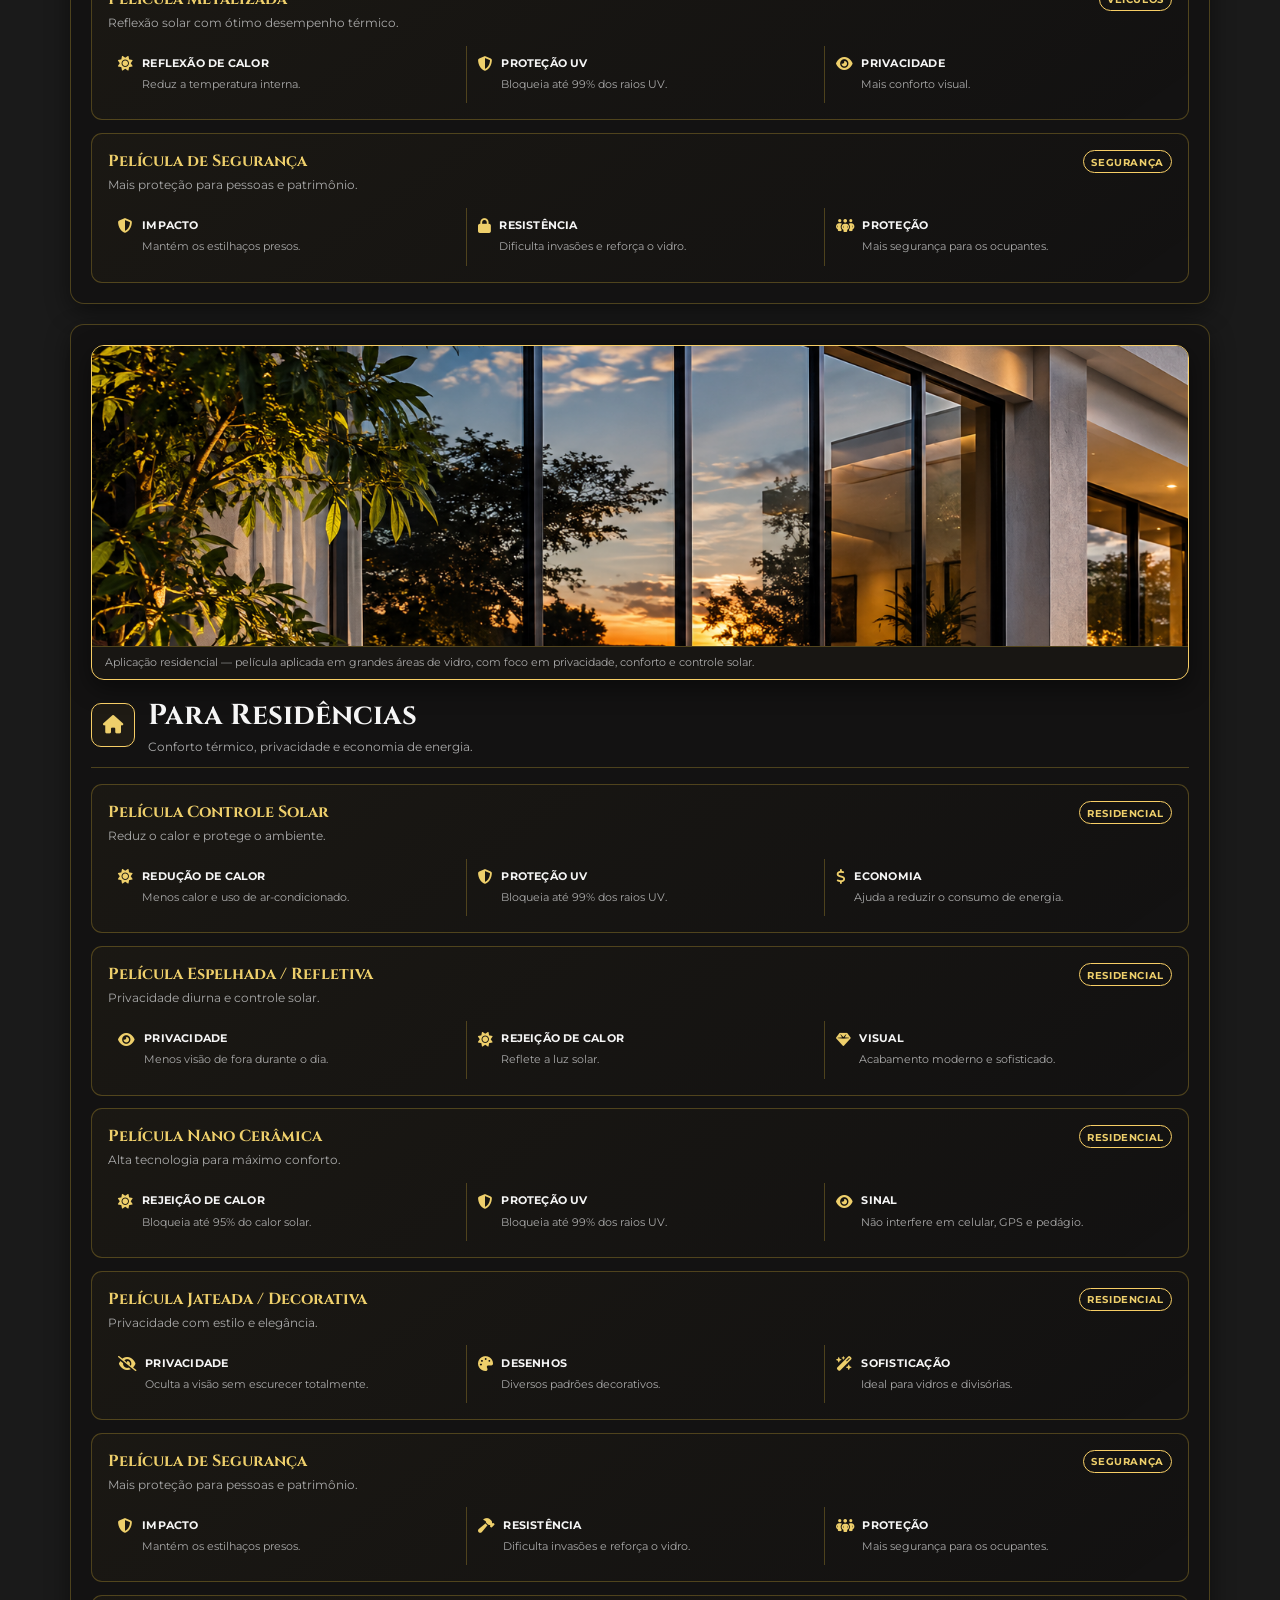
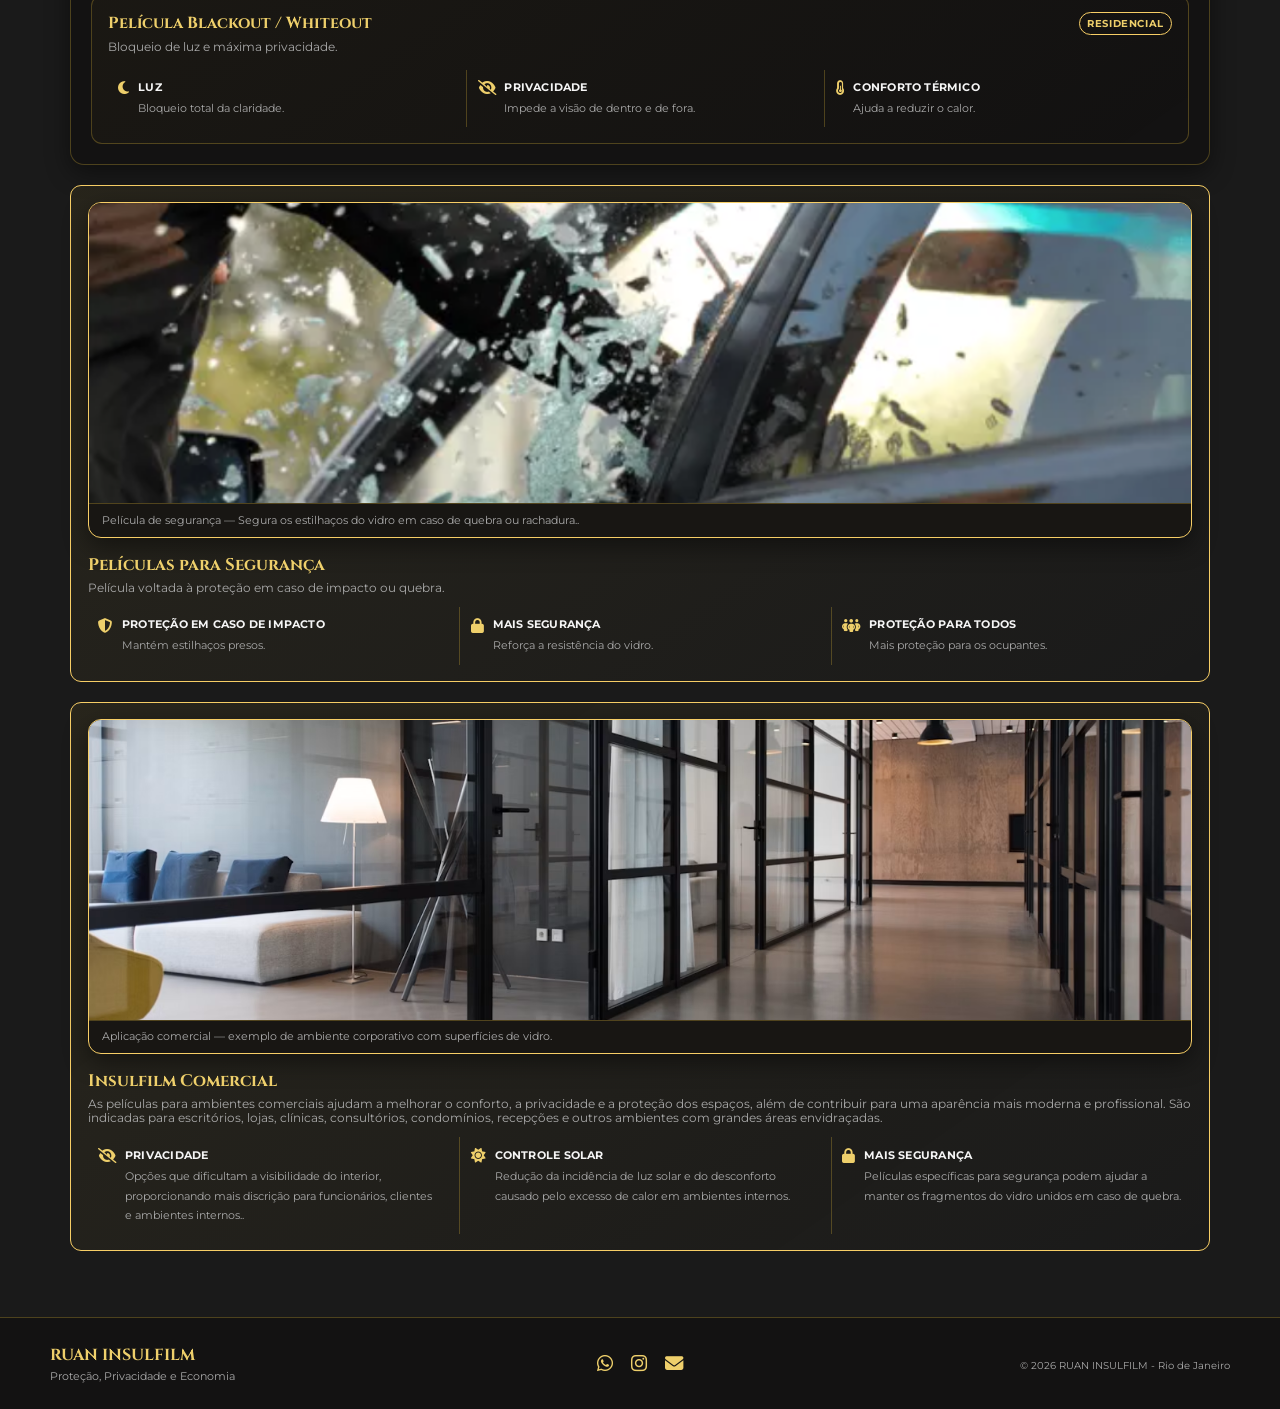
<file: insulfilm.html>
<!DOCTYPE html>

<html lang="pt-BR">
<head>
<meta charset="utf-8"/>
<meta content="width=device-width, initial-scale=1.0" name="viewport"/>
<title>RUAN FILM - Insulfilm</title>
<link href="https://cdnjs.cloudflare.com/ajax/libs/font-awesome/6.4.0/css/all.min.css" rel="stylesheet"/>
<link href="https://fonts.googleapis.com/css2?family=Cinzel:wght@500;700;800;900&amp;family=Montserrat:wght@300;400;500;600;700;800&amp;display=swap" rel="stylesheet"/>
<link href="index.css" rel="stylesheet"/>
<style>
        /* Conteúdo exclusivo da página Insulfilm */
        .film-page .inner-hero {
            text-align: left;
            position: relative;
            overflow: hidden;
            background:
                radial-gradient(circle at 85% 15%, rgba(212,175,55,.16), transparent 35%),
                linear-gradient(145deg, var(--bg-hero), var(--bg-card));
        }

        .film-kicker {
            display: inline-block;
            margin-bottom: .65rem;
            color: var(--gold);
            font-size: .74rem;
            font-weight: 800;
            letter-spacing: .18em;
            text-transform: uppercase;
        }

        .film-hero-title {
            margin-bottom: .7rem !important;
            font-size: clamp(1.8rem, 3.4vw, 2.7rem) !important;
        }

        .film-hero-title span {
            color: var(--text-primary);
        }

        .film-hero-title .gold-line {
            color: var(--gold);
            display: block;
        }

        .film-hero-copy {
            max-width: 780px !important;
            margin: 0 !important;
            font-size: .94rem !important;
        }

        .film-section {
            margin-bottom: 1.25rem;
            padding: 1.25rem;
            background: var(--bg-card);
            border: 1px solid var(--border);
            border-radius: 14px;
            box-shadow: 0 8px 24px var(--shadow);
            scroll-margin-top: 100px;
        }

        .film-section-heading {
            display: flex;
            align-items: center;
            gap: .8rem;
            margin-bottom: 1rem;
            padding-bottom: .85rem;
            border-bottom: 1px solid var(--border);
        }

        .film-section-heading .section-icon {
            width: 44px;
            height: 44px;
            display: grid;
            place-items: center;
            flex: 0 0 44px;
            border: 1px solid var(--gold-dark);
            border-radius: 10px;
            color: var(--gold);
            font-size: 1.15rem;
            background: rgba(212,175,55,.06);
        }

        .film-section-heading h2 {
            margin: 0;
            color: var(--text-primary);
            font-family: var(--font-title);
            font-size: clamp(1.25rem, 2.3vw, 1.8rem);
        }

        .film-section-heading p {
            margin: .2rem 0 0;
            color: var(--text-secondary);
            font-size: .78rem;
        }

        .film-grid {
            display: grid;
            gap: .8rem;
        }

        .film-card {
            padding: 1rem;
            border: 1px solid var(--border);
            border-radius: 11px;
            background: linear-gradient(145deg, rgba(212,175,55,.04), transparent);
        }

        .film-card-head {
            display: flex;
            align-items: flex-start;
            justify-content: space-between;
            gap: 1rem;
            margin-bottom: .8rem;
        }

        .film-card h3 {
            margin: 0;
            color: var(--gold);
            font-family: var(--font-title);
            font-size: 1rem;
        }

        .film-card .film-purpose {
            margin: .25rem 0 0;
            color: var(--text-secondary);
            font-size: .76rem;
            line-height: 1.55;
        }

        .film-tag {
            flex-shrink: 0;
            padding: .28rem .45rem;
            border: 1px solid var(--gold-dark);
            border-radius: 999px;
            color: var(--gold);
            font-size: .62rem;
            font-weight: 700;
            text-transform: uppercase;
            letter-spacing: .06em;
        }

        .film-benefits {
            display: grid;
            grid-template-columns: repeat(3, minmax(0, 1fr));
            gap: .65rem;
        }

        .benefit {
            display: grid;
            grid-template-columns: auto 1fr;
            gap: .55rem;
            align-items: start;
            padding: .65rem;
            border-left: 1px solid var(--border);
        }

        .benefit:first-child {
            border-left: 0;
        }

        .benefit i {
            color: var(--gold);
            font-size: .92rem;
            margin-top: .08rem;
        }

        .benefit strong {
            display: block;
            margin-bottom: .2rem;
            color: var(--text-primary);
            font-size: .68rem;
            text-transform: uppercase;
            letter-spacing: .02em;
        }

        .benefit span {
            color: var(--text-secondary);
            font-size: .68rem;
            line-height: 1.45;
        }

        .safety-panel {
            padding: 1rem 1.05rem;
            border: 1px solid var(--gold-dark);
            border-radius: 11px;
            background: linear-gradient(145deg, rgba(212,175,55,.08), transparent);
        }

        .safety-panel h2 {
            margin: 0 0 .3rem;
            color: var(--gold);
            font-family: var(--font-title);
            font-size: 1.05rem;
        }

        .safety-panel p {
            margin: 0 0 .75rem;
            color: var(--text-secondary);
            font-size: .74rem;
        }

        .quality-grid {
            display: grid;
            grid-template-columns: repeat(4, minmax(0, 1fr));
            gap: .7rem;
            margin-bottom: 1.25rem;
        }

        .quality-card {
            padding: .9rem;
            text-align: center;
            border: 1px solid var(--border);
            border-radius: 11px;
            background: var(--bg-card);
        }

        .quality-card i {
            display: block;
            margin-bottom: .45rem;
            color: var(--gold);
            font-size: 1.15rem;
        }

        .quality-card strong {
            display: block;
            margin-bottom: .22rem;
            color: var(--text-primary);
            font-size: .7rem;
            text-transform: uppercase;
        }

        .quality-card span {
            color: var(--text-secondary);
            font-size: .66rem;
            line-height: 1.45;
        }


        .commercial-note {
            margin-top: 0;
            padding: .9rem 1rem;
            border: 1px dashed var(--border);
            border-radius: 10px;
            color: var(--text-secondary);
            background: rgba(255,255,255,.015);
            font-size: .74rem;
        }

        .commercial-note strong {
            color: var(--gold);
        }


        /* Imagens de apoio por aplicação */
        .film-section-media {
            margin: 0 0 1rem;
            overflow: hidden;
            border: 1px solid var(--gold-dark);
            border-radius: 13px;
            background: var(--bg-card);
            box-shadow: 0 8px 24px var(--shadow);
        }

        .film-section-media img {
            display: block;
            width: 100%;
            height: 300px;
            object-fit: cover;
            object-position: center;
        }

        .film-section-media figcaption {
            padding: .55rem .8rem;
            color: var(--text-secondary);
            font-size: .68rem;
            line-height: 1.4;
            border-top: 1px solid var(--border);
            background: rgba(212,175,55,.025);
        }

        .commercial-section {
            margin-top: 1.25rem;
        }

        @media (max-width: 600px) {
            .film-section-media img {
                height: 220px;
            }
        }

        @media (max-width: 900px) {
            .film-benefits {
                grid-template-columns: 1fr;
            }
            .benefit,
            .benefit:first-child {
                border-left: 0;
                border-top: 1px solid var(--border);
                padding-top: .7rem;
            }
            .benefit:first-child {
                border-top: 0;
                padding-top: .1rem;
            }
            .quality-grid {
                grid-template-columns: repeat(2, minmax(0, 1fr));
            }
        }

        @media (max-width: 600px) {
            .film-page .inner-hero {
                text-align: center;
            }
            .film-hero-copy {
                margin: 0 auto !important;
            }
            .film-section {
                padding: .9rem;
            }
            .film-card-head {
                flex-direction: column;
                gap: .5rem;
            }
            .quality-grid {
                grid-template-columns: 1fr;
            }
        }
    </style>
</head>
<body>
<input class="css-control" id="theme-toggle" type="checkbox"/>
<input class="css-control" id="font-size-1" name="font-size" type="radio"/>
<input class="css-control" id="font-size-2" name="font-size" type="radio"/>
<input class="css-control" id="font-size-3" name="font-size" type="radio"/>
<input checked="" class="css-control" id="font-size-4" name="font-size" type="radio"/>
<input class="css-control" id="font-size-5" name="font-size" type="radio"/>
<input class="css-control" id="font-size-6" name="font-size" type="radio"/>
<input class="css-control" id="font-size-7" name="font-size" type="radio"/>
<input class="css-control" id="menu-toggle" type="checkbox"/>
<header>
<div class="accessibility-bar">
<div class="accessibility-info">
<span><i class="fa-solid fa-phone gold-text"></i>(21) 9 XXXX-XXXX</span>
<span class="desktop-only"><i class="fa-brands fa-instagram gold-text"></i>@ruan.film</span>
<span class="desktop-large-only"><i class="fa-solid fa-location-dot gold-text"></i>Atendimento no Rio de Janeiro</span>
</div>
<div class="accessibility-controls">
<label class="access-btn theme-button" for="theme-toggle" aria-label="Alternar tema claro/escuro">
<i class="fa-solid fa-sun theme-icon-light"></i>
<i class="fa-solid fa-moon theme-icon-dark"></i>
</label>
<div class="font-controls">
<label class="access-btn" for="font-size-3">A-</label>
<label class="access-btn" for="font-size-4">A</label>
<label class="access-btn" for="font-size-5">A+</label>
</div>
</div>
</div>
<nav class="app-navbar">
<div class="navbar-container">
<a class="navbar-brand" href="index.html">
<img src="img/logo/ruaninsulfilmlogo.png" alt="Ruan Film" class="brand-image"/>
</a>
<label class="navbar-toggler" for="menu-toggle">
<i class="fa-solid fa-bars"></i>
</label>
<div class="navbar-menu">
<ul class="navbar-nav">
<li><a class="nav-link-custom" href="index.html"><i class="fa-solid fa-house"></i>Home</a></li>
<li class="nav-item dropdown">
<a aria-haspopup="true" class="nav-link-custom active" href="insulfilm.html">
<i class="fa-solid fa-plug"></i>
                                Insulfilm
                                <i class="fa-solid fa-chevron-down dropdown-chevron"></i>
</a>
<ul class="submenu">
<li><a href="insulfilm.html#residencial">Residencial</a></li>
<li><a href="insulfilm.html#automotivo">Automotivo</a></li>
<li><a href="insulfilm.html#seguranca">Para Segurança</a></li>
<li><a href="insulfilm.html#comercial">Comercial</a></li>
</ul>
</li>
<li class="nav-item dropdown">
<a aria-haspopup="true" class="nav-link-custom" href="outros-servicos.html">
<i class="fa-solid fa-shield-cat"></i>
                                Outros Serviços
                                <i class="fa-solid fa-chevron-down dropdown-chevron"></i>
</a>
<ul class="submenu">
<li><a href="outros-servicos.html#ppf">PPF (Paint Protection Film)</a></li>
<li><a href="outros-servicos.html#envelopamento">Envelopamento Veicular</a></li>
</ul>
</li>
<li><a class="nav-link-custom" href="galeria.html"><i class="fa-solid fa-sun"></i>Galeria</a></li>
<li><a class="nav-link-custom" href="contato.html"><i class="fa-solid fa-envelope"></i>Contato</a></li>
</ul>
<div class="navbar-actions">
<a href="login.html" class="btn-gold">Login / Cadastro</a>
</div>
</div>
</div>
</nav>
</header>
<main class="inner-main film-page">
<section class="inner-hero">
<span class="film-kicker">Cada película, uma solução</span>
<h1 class="film-hero-title"><span>Conheça as vantagens</span><span class="gold-line">de cada tipo de película.</span></h1>
<p class="film-hero-copy">Conheça opções de películas para veículos e residências, com foco em conforto, privacidade, proteção e economia.</p>
</section>

<div class="quality-grid">
<div class="quality-card">
<i class="fa-solid fa-shield-halved"></i>
<strong>Qualidade Premium</strong>
<span>Materiais de alta performance.</span>
</div>
<div class="quality-card">
<i class="fa-solid fa-award"></i>
<strong>Instalação Especializada</strong>
<span>Profissionais qualificados.</span>
</div>
<div class="quality-card">
<i class="fa-solid fa-circle-check"></i>
<strong>Garantia Total</strong>
<span>Garantia do produto e instalação.</span>
</div>
<div class="quality-card">
<i class="fa-solid fa-headset"></i>
<strong>Atendimento Personalizado</strong>
<span>Solução para cada necessidade.</span>
</div>
</div>
<section class="film-section" id="automotivo">
<figure class="film-section-media">
<img alt="Veículo com película escura aplicada nos vidros" loading="lazy" src="img/insulfilm/veiculos-insulfilm.png"/>
<figcaption>Aplicação automotiva — veículo com película escura nos vidros.</figcaption>
</figure>
<div class="film-section-heading">
<div class="section-icon"><i class="fa-solid fa-car"></i></div>
<div>
<h2>Para Veículos</h2>
<p>Conforto, segurança e estilo para o seu dia a dia.</p>
</div>
</div>
<div class="film-grid">
<article class="film-card">
<div class="film-card-head">
<div>
<h3>Película Fumê / Tingida</h3>
<p class="film-purpose">Opção acessível, com visual escuro e privacidade.</p>
</div>
<span class="film-tag">Veículos</span>
</div>
<div class="film-benefits">
<div class="benefit"><i class="fa-solid fa-eye-slash"></i><div><strong>Privacidade</strong><span>Mais discrição.</span></div></div>
<div class="benefit"><i class="fa-solid fa-sun"></i><div><strong>Redução de luz</strong><span>Menos brilho solar.</span></div></div>
<div class="benefit"><i class="fa-solid fa-dollar-sign"></i><div><strong>Custo-benefício</strong><span>Economia na escolha.</span></div></div>
</div>
</article>
<article class="film-card">
<div class="film-card-head">
<div>
<h3>Película Carbono</h3>
<p class="film-purpose">Tecnologia com bom desempenho e durabilidade.</p>
</div>
<span class="film-tag">Veículos</span>
</div>
<div class="film-benefits">
<div class="benefit"><i class="fa-solid fa-temperature-half"></i><div><strong>Controle de calor</strong><span>Reduz o calor interno.</span></div></div>
<div class="benefit"><i class="fa-solid fa-shield-halved"></i><div><strong>Durabilidade</strong><span>Não desbota com o tempo.</span></div></div>
<div class="benefit"><i class="fa-solid fa-eye"></i><div><strong>Visão interna</strong><span>Boa clareza de dentro para fora.</span></div></div>
</div>
</article>
<article class="film-card">
<div class="film-card-head">
<div>
<h3>Película Nano Cerâmica</h3>
<p class="film-purpose">Alta tecnologia para máximo conforto.</p>
</div>
<span class="film-tag">Veículos</span>
</div>
<div class="film-benefits">
<div class="benefit"><i class="fa-solid fa-sun"></i><div><strong>Rejeição de calor</strong><span>Bloqueia até 95% do calor solar.</span></div></div>
<div class="benefit"><i class="fa-solid fa-shield-halved"></i><div><strong>Proteção UV</strong><span>Bloqueia até 99% dos raios UV.</span></div></div>
<div class="benefit"><i class="fa-solid fa-gem"></i><div><strong>Sinal</strong><span>Não interfere em celular, GPS e pedágio.</span></div></div>
</div>
</article>
<article class="film-card">
<div class="film-card-head">
<div>
<h3>Película Metalizada</h3>
<p class="film-purpose">Reflexão solar com ótimo desempenho térmico.</p>
</div>
<span class="film-tag">Veículos</span>
</div>
<div class="film-benefits">
<div class="benefit"><i class="fa-solid fa-sun"></i><div><strong>Reflexão de calor</strong><span>Reduz a temperatura interna.</span></div></div>
<div class="benefit"><i class="fa-solid fa-shield-halved"></i><div><strong>Proteção UV</strong><span>Bloqueia até 99% dos raios UV.</span></div></div>
<div class="benefit"><i class="fa-solid fa-eye"></i><div><strong>Privacidade</strong><span>Mais conforto visual.</span></div></div>
</div>
</article>
<article class="film-card">
<div class="film-card-head">
<div>
<h3>Película de Segurança</h3>
<p class="film-purpose">Mais proteção para pessoas e patrimônio.</p>
</div>
<span class="film-tag">Segurança</span>
</div>
<div class="film-benefits">
<div class="benefit"><i class="fa-solid fa-shield-halved"></i><div><strong>Impacto</strong><span>Mantém os estilhaços presos.</span></div></div>
<div class="benefit"><i class="fa-solid fa-lock"></i><div><strong>Resistência</strong><span>Dificulta invasões e reforça o vidro.</span></div></div>
<div class="benefit"><i class="fa-solid fa-people-group"></i><div><strong>Proteção</strong><span>Mais segurança para os ocupantes.</span></div></div>
</div>
</article>
</div>
</section>
<section class="film-section" id="residencial">
<figure class="film-section-media">
<img alt="Aplicação residencial de película em grandes janelas de uma residência" loading="lazy" src="img/insulfilm/residencial-insulfilm.png"/>
<figcaption>Aplicação residencial — película aplicada em grandes áreas de vidro, com foco em privacidade, conforto e controle solar.</figcaption>
</figure>
<div class="film-section-heading">
<div class="section-icon"><i class="fa-solid fa-house"></i></div>
<div>
<h2>Para Residências</h2>
<p>Conforto térmico, privacidade e economia de energia.</p>
</div>
</div>
<div class="film-grid">
<article class="film-card">
<div class="film-card-head">
<div>
<h3>Película Controle Solar</h3>
<p class="film-purpose">Reduz o calor e protege o ambiente.</p>
</div>
<span class="film-tag">Residencial</span>
</div>
<div class="film-benefits">
<div class="benefit"><i class="fa-solid fa-sun"></i><div><strong>Redução de calor</strong><span>Menos calor e uso de ar-condicionado.</span></div></div>
<div class="benefit"><i class="fa-solid fa-shield-halved"></i><div><strong>Proteção UV</strong><span>Bloqueia até 99% dos raios UV.</span></div></div>
<div class="benefit"><i class="fa-solid fa-dollar-sign"></i><div><strong>Economia</strong><span>Ajuda a reduzir o consumo de energia.</span></div></div>
</div>
</article>
<article class="film-card">
<div class="film-card-head">
<div>
<h3>Película Espelhada / Refletiva</h3>
<p class="film-purpose">Privacidade diurna e controle solar.</p>
</div>
<span class="film-tag">Residencial</span>
</div>
<div class="film-benefits">
<div class="benefit"><i class="fa-solid fa-eye"></i><div><strong>Privacidade</strong><span>Menos visão de fora durante o dia.</span></div></div>
<div class="benefit"><i class="fa-solid fa-sun"></i><div><strong>Rejeição de calor</strong><span>Reflete a luz solar.</span></div></div>
<div class="benefit"><i class="fa-solid fa-gem"></i><div><strong>Visual</strong><span>Acabamento moderno e sofisticado.</span></div></div>
</div>
</article>
<article class="film-card">
<div class="film-card-head">
<div>
<h3>Película Nano Cerâmica</h3>
<p class="film-purpose">Alta tecnologia para máximo conforto.</p>
</div>
<span class="film-tag">Residencial</span>
</div>
<div class="film-benefits">
<div class="benefit"><i class="fa-solid fa-sun"></i><div><strong>Rejeição de calor</strong><span>Bloqueia até 95% do calor solar.</span></div></div>
<div class="benefit"><i class="fa-solid fa-shield-halved"></i><div><strong>Proteção UV</strong><span>Bloqueia até 99% dos raios UV.</span></div></div>
<div class="benefit"><i class="fa-solid fa-eye"></i><div><strong>Sinal</strong><span>Não interfere em celular, GPS e pedágio.</span></div></div>
</div>
</article>
<article class="film-card">
<div class="film-card-head">
<div>
<h3>Película Jateada / Decorativa</h3>
<p class="film-purpose">Privacidade com estilo e elegância.</p>
</div>
<span class="film-tag">Residencial</span>
</div>
<div class="film-benefits">
<div class="benefit"><i class="fa-solid fa-eye-slash"></i><div><strong>Privacidade</strong><span>Oculta a visão sem escurecer totalmente.</span></div></div>
<div class="benefit"><i class="fa-solid fa-palette"></i><div><strong>Desenhos</strong><span>Diversos padrões decorativos.</span></div></div>
<div class="benefit"><i class="fa-solid fa-wand-magic-sparkles"></i><div><strong>Sofisticação</strong><span>Ideal para vidros e divisórias.</span></div></div>
</div>
</article>
<article class="film-card">
<div class="film-card-head">
<div>
<h3>Película de Segurança</h3>
<p class="film-purpose">Mais proteção para pessoas e patrimônio.</p>
</div>
<span class="film-tag">Segurança</span>
</div>
<div class="film-benefits">
<div class="benefit"><i class="fa-solid fa-shield-halved"></i><div><strong>Impacto</strong><span>Mantém os estilhaços presos.</span></div></div>
<div class="benefit"><i class="fa-solid fa-hammer"></i><div><strong>Resistência</strong><span>Dificulta invasões e reforça o vidro.</span></div></div>
<div class="benefit"><i class="fa-solid fa-people-group"></i><div><strong>Proteção</strong><span>Mais segurança para os ocupantes.</span></div></div>
</div>
</article>
<article class="film-card">
<div class="film-card-head">
<div>
<h3>Película Blackout / Whiteout</h3>
<p class="film-purpose">Bloqueio de luz e máxima privacidade.</p>
</div>
<span class="film-tag">Residencial</span>
</div>
<div class="film-benefits">
<div class="benefit"><i class="fa-solid fa-moon"></i><div><strong>Luz</strong><span>Bloqueio total da claridade.</span></div></div>
<div class="benefit"><i class="fa-solid fa-eye-slash"></i><div><strong>Privacidade</strong><span>Impede a visão de dentro e de fora.</span></div></div>
<div class="benefit"><i class="fa-solid fa-temperature-half"></i><div><strong>Conforto térmico</strong><span>Ajuda a reduzir o calor.</span></div></div>
</div>
</article>
</div>
</section>
<section aria-label="Películas de segurança" class="safety-panel" id="seguranca">
<figure class="film-section-media">
<img alt="Fachada envidraçada com proteção e película de segurança" loading="lazy" src="img/insulfilm/pelicola_protetora.png"/>
<figcaption>Película de segurança — Segura os estilhaços do vidro em caso de quebra ou rachadura..</figcaption>
</figure>
<h2>Películas para Segurança</h2>
<p>Película voltada à proteção em caso de impacto ou quebra.</p>
<div class="film-benefits">
<div class="benefit"><i class="fa-solid fa-shield-halved"></i><div><strong>Proteção em caso de impacto</strong><span>Mantém estilhaços presos.</span></div></div>
<div class="benefit"><i class="fa-solid fa-lock"></i><div><strong>Mais segurança</strong><span>Reforça a resistência do vidro.</span></div></div>
<div class="benefit"><i class="fa-solid fa-people-group"></i><div><strong>Proteção para todos</strong><span>Mais proteção para os ocupantes.</span></div></div>
</div>
</section>
<section aria-label="Insulfilm comercial" class="safety-panel commercial-section" id="comercial">
<figure class="film-section-media">
<img alt="Ambiente comercial moderno com grandes superfícies de vidro" loading="lazy" src="img/insulfilm/corporativo.png"/>
<figcaption>Aplicação comercial — exemplo de ambiente corporativo com superfícies de vidro.</figcaption>
</figure>
<h2>Insulfilm Comercial</h2>
<p>As películas para ambientes comerciais ajudam a melhorar o conforto, a privacidade e a proteção dos espaços, 
    além de contribuir para uma aparência mais moderna e profissional. São indicadas para escritórios, lojas, clínicas, 
    consultórios, condomínios, recepções e outros ambientes com grandes áreas envidraçadas.</p>
    <div class="film-benefits">
    
<div class="benefit"><i class="fa-solid fa-eye-slash"></i><div><strong>Privacidade</strong><span>Opções que dificultam a visibilidade do interior, proporcionando mais discrição para funcionários, clientes e ambientes internos..</span></div></div>
<div class="benefit"><i class="fa-solid fa-sun"></i><div><strong>Controle Solar</strong><span>Redução da incidência de luz solar e do desconforto causado pelo excesso de calor em ambientes internos.</span></div></div>
<div class="benefit"><i class="fa-solid fa-lock"></i><div><strong>Mais Segurança</strong><span>Películas específicas para segurança podem ajudar a manter os fragmentos do vidro unidos em caso de quebra.</span></div></div>
</section>
</main>
<footer class="footer">
<div class="footer-container">
<div class="footer-brand">
<h3>RUAN INSULFILM</h3>
<p>Proteção, Privacidade e Economia</p>
</div>
<div class="footer-social">
<a aria-label="WhatsApp" href="#"><i class="fa-brands fa-whatsapp"></i></a>
<a aria-label="Instagram" href="#"><i class="fa-brands fa-instagram"></i></a>
<a aria-label="E-mail" href="#"><i class="fa-solid fa-envelope"></i></a>
</div>
<div class="footer-copy"><span>© 2026 RUAN INSULFILM - Rio de Janeiro</span></div>
</div>
</footer>
</body>
</html>
</file>
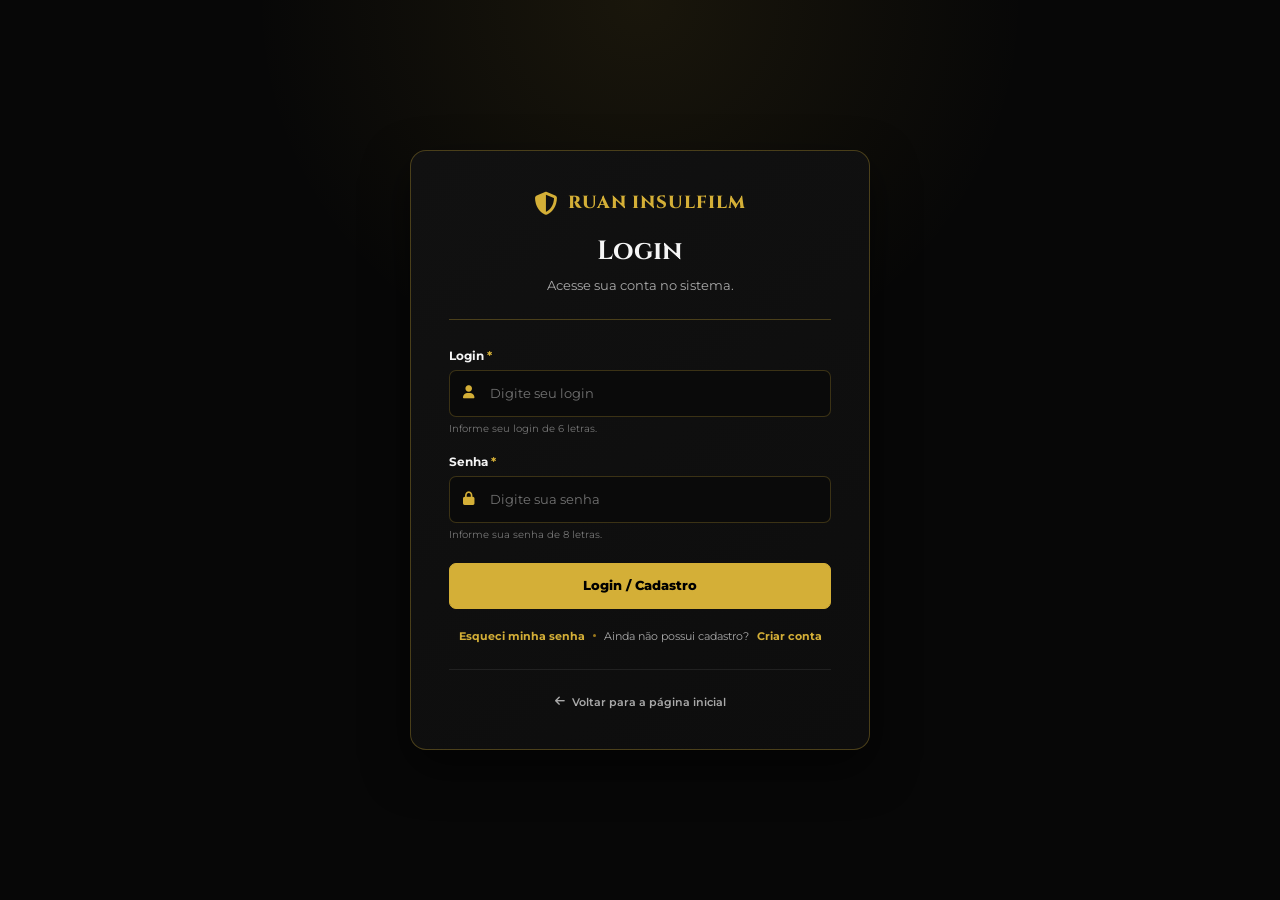
<file: login.html>
<!DOCTYPE html>
<html lang="pt-BR">
<head>
    <meta charset="UTF-8">
    <meta name="viewport" content="width=device-width, initial-scale=1.0">

    <title>RUAN INSULFILM - Login</title>

    <!-- Font Awesome - somente CSS -->
    <link
        href="https://cdnjs.cloudflare.com/ajax/libs/font-awesome/6.4.0/css/all.min.css"
        rel="stylesheet"
    >

    <!-- Google Fonts - somente CSS -->
    <link
        href="https://fonts.googleapis.com/css2?family=Cinzel:wght@500;700;800;900&family=Montserrat:wght@300;400;500;600;700;800&display=swap"
        rel="stylesheet"
    >

    <link rel="stylesheet" href="login.css">
</head>

<body>

    <main class="login-page">

        <section class="login-card">

            <div class="login-header">

                <a href="index.html" class="logo-link" aria-label="Voltar para a página inicial">
                    <i class="fa-solid fa-shield-halved"></i>
                    <span>RUAN INSULFILM</span>
                </a>

                <h1>Login</h1>

                <p>
                    Acesse sua conta no sistema.
                </p>

            </div>


            <form class="login-form" action="#" method="post">

                <div class="form-group">
                    <label for="login">
                        Login <span>*</span>
                    </label>

                    <div class="input-box">
                        <i class="fa-solid fa-user"></i>

                        <input
                            type="text"
                            id="login"
                            name="login"
                            placeholder="Digite seu login"
                            minlength="6"
                            maxlength="6"
                            pattern="[A-Za-z]{6}"
                            autocomplete="username"
                            required
                        >
                    </div>

                    <small>
                        Informe seu login de 6 letras.
                    </small>
                </div>


                <div class="form-group">
                    <label for="senha">
                        Senha <span>*</span>
                    </label>

                    <div class="input-box">
                        <i class="fa-solid fa-lock"></i>

                        <input
                            type="password"
                            id="senha"
                            name="senha"
                            placeholder="Digite sua senha"
                            minlength="8"
                            maxlength="8"
                            pattern="[A-Za-z]{8}"
                            autocomplete="current-password"
                            required
                        >
                    </div>

                    <small>
                        Informe sua senha de 8 letras.
                    </small>
                </div>


                <button type="submit" class="btn-gold">
                    Login / Cadastro
                </button>


                <div class="login-links">

                    <a href="#" class="forgot-link">
                        Esqueci minha senha
                    </a>

                    <span class="separator"></span>

                    <span class="new-account">
                        Ainda não possui cadastro?
                    </span>

                    <a href="cadastro.html" class="register-link">
                        Criar conta
                    </a>

                </div>

            </form>


            <div class="back-home">
                <a href="index.html">
                    <i class="fa-solid fa-arrow-left"></i>
                    Voltar para a página inicial
                </a>
            </div>

        </section>

    </main>

</body>
</html>
</file>
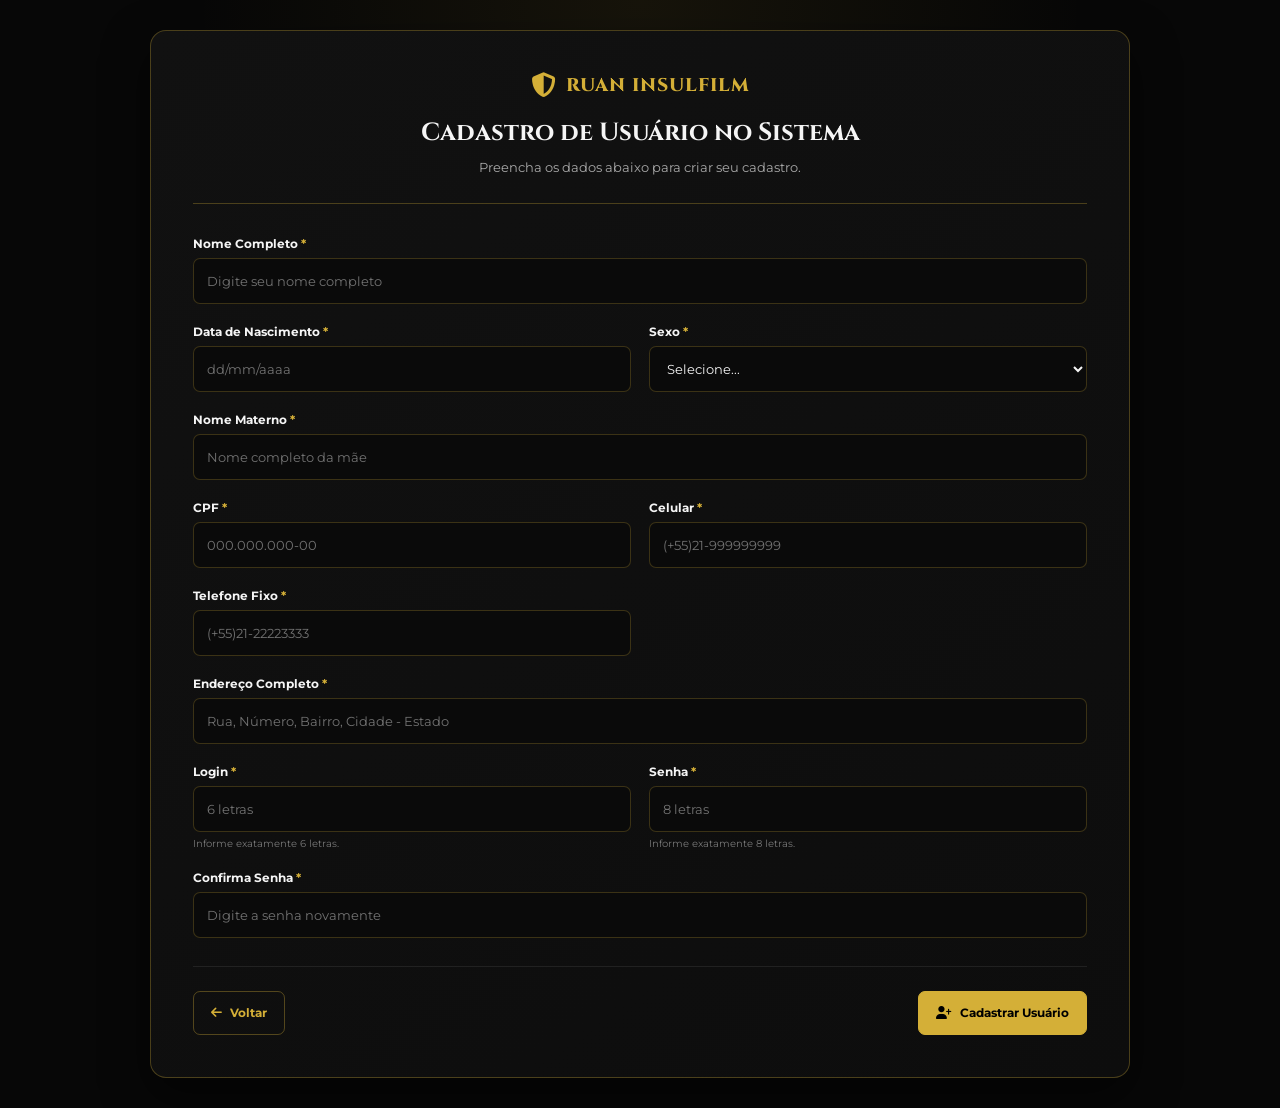
<file: Projeto atualizado/cadastro.html>
<!DOCTYPE html>
<html lang="pt-BR">
<head>
    <meta charset="UTF-8">
    <meta name="viewport" content="width=device-width, initial-scale=1.0">

    <title>RUAN INSULFILM - Cadastro</title>

    <!-- Font Awesome - somente CSS -->
    <link
        href="https://cdnjs.cloudflare.com/ajax/libs/font-awesome/6.4.0/css/all.min.css"
        rel="stylesheet"
    >

    <!-- Google Fonts - somente CSS -->
    <link
        href="https://fonts.googleapis.com/css2?family=Cinzel:wght@500;700;800;900&family=Montserrat:wght@300;400;500;600;700;800&display=swap"
        rel="stylesheet"
    >

    <link rel="stylesheet" href="cadastro.css">
</head>

<body>

    <main class="cadastro-page">

        <section class="cadastro-card">

            <div class="cadastro-header">

                <a href="index.html" class="logo-link" aria-label="Voltar para a página inicial">
                    <i class="fa-solid fa-shield-halved"></i>

                    <span class="brand-name">
                        RUAN INSULFILM
                    </span>
                </a>

                <h1>Cadastro de Usuário no Sistema</h1>

                <p>
                    Preencha os dados abaixo para criar seu cadastro.
                </p>

            </div>


            <form class="cadastro-form" action="#" method="post">

                <!-- Nome -->
                <div class="form-group form-full">
                    <label for="nome">
                        Nome Completo <span>*</span>
                    </label>

                    <input
                        type="text"
                        id="nome"
                        name="nome"
                        placeholder="Digite seu nome completo"
                        autocomplete="name"
                        required
                    >
                </div>


                <!-- Data de nascimento -->
                <div class="form-group">
                    <label for="data-nascimento">
                        Data de Nascimento <span>*</span>
                    </label>

                    <input
                        type="text"
                        id="data-nascimento"
                        name="data_nascimento"
                        placeholder="dd/mm/aaaa"
                        inputmode="numeric"
                        pattern="[0-9]{2}/[0-9]{2}/[0-9]{4}"
                        maxlength="10"
                        autocomplete="bday"
                        required
                    >
                </div>


                <!-- Sexo -->
                <div class="form-group">
                    <label for="sexo">
                        Sexo <span>*</span>
                    </label>

                    <select
                        id="sexo"
                        name="sexo"
                        required
                    >
                        <option value="" selected disabled>
                            Selecione...
                        </option>

                        <option value="masculino">
                            Masculino
                        </option>

                        <option value="feminino">
                            Feminino
                    </select>
                </div>


                <!-- Nome materno -->
                <div class="form-group form-full">
                    <label for="nome-materno">
                        Nome Materno <span>*</span>
                    </label>

                    <input
                        type="text"
                        id="nome-materno"
                        name="nome_materno"
                        placeholder="Nome completo da mãe"
                        autocomplete="off"
                        required
                    >
                </div>


                <!-- CPF -->
                <div class="form-group">
                    <label for="cpf">
                        CPF <span>*</span>
                    </label>

                    <input
                        type="text"
                        id="cpf"
                        name="cpf"
                        placeholder="000.000.000-00"
                        inputmode="numeric"
                        pattern="[0-9]{3}\.[0-9]{3}\.[0-9]{3}-[0-9]{2}"
                        maxlength="14"
                        autocomplete="off"
                        required
                    >
                </div>


                <!-- Celular -->
                <div class="form-group">
                    <label for="celular">
                        Celular <span>*</span>
                    </label>

                    <input
                        type="tel"
                        id="celular"
                        name="celular"
                        placeholder="(+55)21-999999999"
                        inputmode="tel"
                        pattern="\(\+55\)[0-9]{2}-[0-9]{9}"
                        maxlength="17"
                        autocomplete="tel"
                        required
                    >
                </div>


                <!-- Telefone fixo -->
                <div class="form-group">
                    <label for="telefone">
                        Telefone Fixo <span>*</span>
                    </label>

                    <input
                        type="tel"
                        id="telefone"
                        name="telefone"
                        placeholder="(+55)21-22223333"
                        inputmode="tel"
                        pattern="\(\+55\)[0-9]{2}-[0-9]{8}"
                        maxlength="16"
                        autocomplete="tel"
                        required
                    >
                </div>


                <!-- Endereço -->
                <div class="form-group form-full">
                    <label for="endereco">
                        Endereço Completo <span>*</span>
                    </label>

                    <input
                        type="text"
                        id="endereco"
                        name="endereco"
                        placeholder="Rua, Número, Bairro, Cidade - Estado"
                        autocomplete="street-address"
                        required
                    >
                </div>


                <!-- Login -->
                <div class="form-group">
                    <label for="login">
                        Login <span>*</span>
                    </label>

                    <input
                        type="text"
                        id="login"
                        name="login"
                        placeholder="6 letras"
                        minlength="6"
                        maxlength="6"
                        pattern="[A-Za-z]{6}"
                        autocomplete="username"
                        required
                    >

                    <small>
                        Informe exatamente 6 letras.
                    </small>
                </div>


                <!-- Senha -->
                <div class="form-group">
                    <label for="senha">
                        Senha <span>*</span>
                    </label>

                    <input
                        type="password"
                        id="senha"
                        name="senha"
                        placeholder="8 letras"
                        minlength="8"
                        maxlength="8"
                        pattern="[A-Za-z]{8}"
                        autocomplete="new-password"
                        required
                    >

                    <small>
                        Informe exatamente 8 letras.
                    </small>
                </div>


                <!-- Confirmação -->
                <div class="form-group form-full">
                    <label for="confirma-senha">
                        Confirma Senha <span>*</span>
                    </label>

                    <input
                        type="password"
                        id="confirma-senha"
                        name="confirma_senha"
                        placeholder="Digite a senha novamente"
                        minlength="8"
                        maxlength="8"
                        pattern="[A-Za-z]{8}"
                        autocomplete="new-password"
                        required
                    >
                </div>


                <!-- Termo -->
                <div class="form-footer">

                    <a href="index.html" class="btn-secondary">
                        <i class="fa-solid fa-arrow-left"></i>
                        Voltar
                    </a>

                    <button type="submit" class="btn-gold">
                        <i class="fa-solid fa-user-plus"></i>
                        Cadastrar Usuário
                    </button>

                </div>

            </form>

        </section>

    </main>

</body>
</html>
</file>
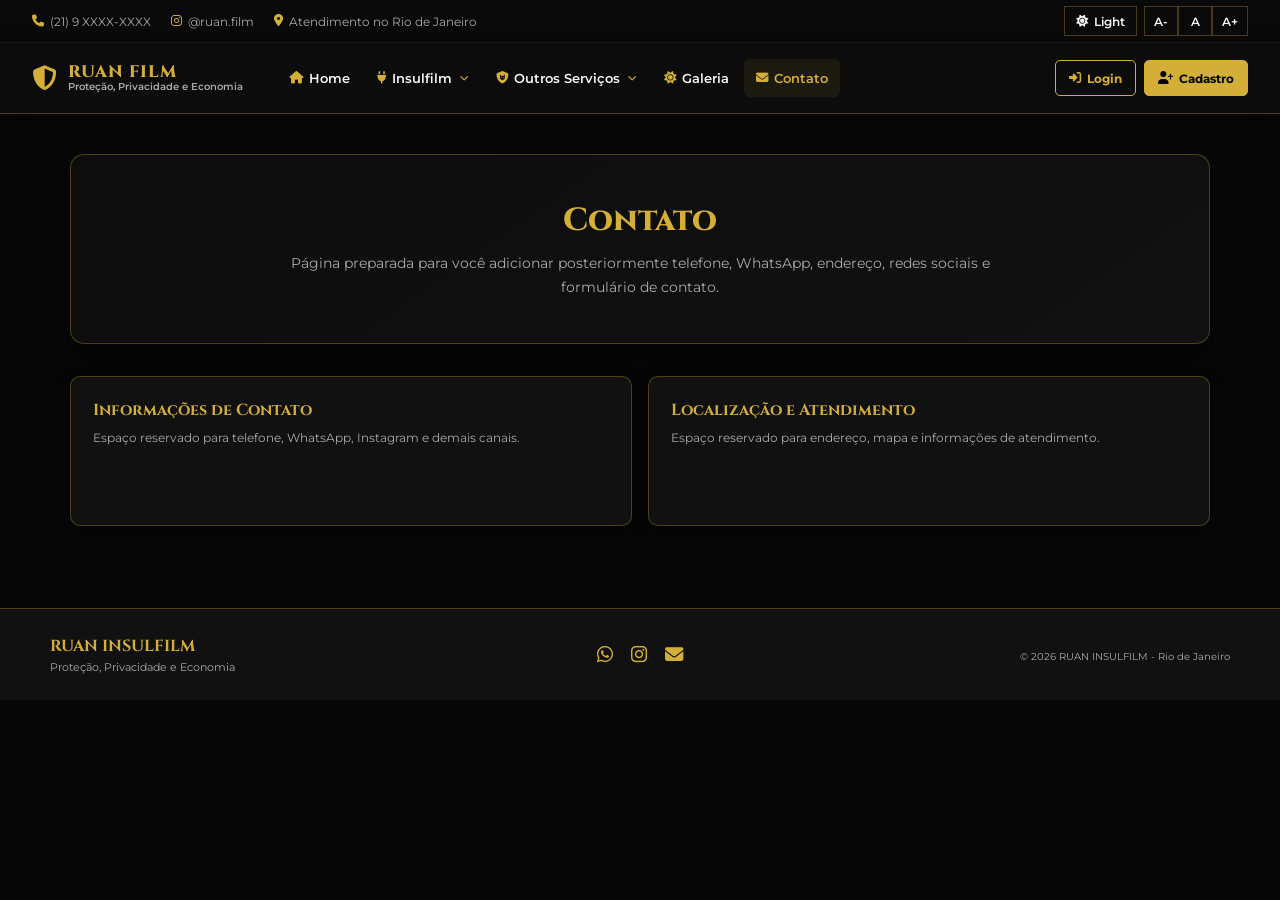
<file: Projeto atualizado/contato.html>
<!DOCTYPE html>
<html lang="pt-BR">
<head>
    <meta charset="UTF-8">
    <meta name="viewport" content="width=device-width, initial-scale=1.0">
    <title>RUAN FILM - Contato</title>
    <link href="https://cdnjs.cloudflare.com/ajax/libs/font-awesome/6.4.0/css/all.min.css" rel="stylesheet">
    <link href="https://fonts.googleapis.com/css2?family=Cinzel:wght@500;700;800;900&family=Montserrat:wght@300;400;500;600;700;800&display=swap" rel="stylesheet">
    <link rel="stylesheet" href="index.css">
</head>
<body>
    <input type="checkbox" id="theme-toggle" class="css-control">
    <input type="radio" name="font-size" id="font-size-1" class="css-control">
    <input type="radio" name="font-size" id="font-size-2" class="css-control">
    <input type="radio" name="font-size" id="font-size-3" class="css-control">
    <input type="radio" name="font-size" id="font-size-4" class="css-control" checked>
    <input type="radio" name="font-size" id="font-size-5" class="css-control">
    <input type="radio" name="font-size" id="font-size-6" class="css-control">
    <input type="radio" name="font-size" id="font-size-7" class="css-control">
    <input type="checkbox" id="menu-toggle" class="css-control">

    <header>
        <div class="accessibility-bar">
            <div class="accessibility-info">
                <span><i class="fa-solid fa-phone gold-text"></i>(21) 9 XXXX-XXXX</span>
                <span class="desktop-only"><i class="fa-brands fa-instagram gold-text"></i>@ruan.film</span>
                <span class="desktop-large-only"><i class="fa-solid fa-location-dot gold-text"></i>Atendimento no Rio de Janeiro</span>
            </div>
            <div class="accessibility-controls">
                <label for="theme-toggle" class="access-btn theme-button">
                    <i class="fa-solid fa-sun theme-icon-light"></i>
                    <i class="fa-solid fa-moon theme-icon-dark"></i>
                    <span class="theme-text-light">Light</span>
                    <span class="theme-text-dark">Dark</span>
                </label>
                <div class="font-controls">
                    <label for="font-size-3" class="access-btn">A-</label>
                    <label for="font-size-4" class="access-btn">A</label>
                    <label for="font-size-5" class="access-btn">A+</label>
                </div>
            </div>
        </div>

        <nav class="app-navbar">
            <div class="navbar-container">
                <a class="navbar-brand" href="index.html">
                    <i class="fa-solid fa-shield-halved brand-icon"></i>
                    <div class="brand-content">
                        <span class="brand-title">RUAN FILM</span>
                        <span class="brand-subtitle">Proteção, Privacidade e Economia</span>
                    </div>
                </a>

                <label for="menu-toggle" class="navbar-toggler">
                    <i class="fa-solid fa-bars"></i>
                </label>

                <div class="navbar-menu">
                    <ul class="navbar-nav">
                        <li><a href="index.html" class="nav-link-custom "><i class="fa-solid fa-house"></i>Home</a></li>
                        <li class="nav-item dropdown">
                            <a href="insulfilm.html" class="nav-link-custom " aria-haspopup="true">
                                <i class="fa-solid fa-plug"></i>
                                Insulfilm
                                <i class="fa-solid fa-chevron-down dropdown-chevron"></i>
                            </a>
                            <ul class="submenu">
                                <li><a href="insulfilm.html#residencial">Residencial</a></li>
                                <li><a href="insulfilm.html#automotivo">Automotivo</a></li>
                                <li><a href="insulfilm.html#seguranca">Para Segurança</a></li>
                                <li><a href="insulfilm.html#comercial">Comercial</a></li>
                            </ul>
                        </li>
                        <li class="nav-item dropdown">
                            <a href="outros-servicos.html" class="nav-link-custom " aria-haspopup="true">
                                <i class="fa-solid fa-shield-cat"></i>
                                Outros Serviços
                                <i class="fa-solid fa-chevron-down dropdown-chevron"></i>
                            </a>
                            <ul class="submenu">
                                <li><a href="outros-servicos.html#ppf">PPF (Paint Protection Film)</a></li>
                                <li><a href="outros-servicos.html#envelopamento">Envelopamento Veicular</a></li>
                            </ul>
                        </li>
                        <li><a href="galeria.html" class="nav-link-custom "><i class="fa-solid fa-sun"></i>Galeria</a></li>
                        <li><a href="contato.html" class="nav-link-custom active"><i class="fa-solid fa-envelope"></i>Contato</a></li>
                    </ul>
                    <div class="navbar-actions">
                        <a href="login.html" class="btn-outline-gold"><i class="fa-solid fa-right-to-bracket"></i>Login</a>
                        <a href="cadastro.html" class="btn-gold"><i class="fa-solid fa-user-plus"></i>Cadastro</a>
                    </div>
                </div>
            </div>
        </nav>
    </header>

    <main class="inner-main">
        <section class="inner-hero">
            <h1>Contato</h1>
            <p>Página preparada para você adicionar posteriormente telefone, WhatsApp, endereço, redes sociais e formulário de contato.</p>
        </section>

        <div class="page-content-grid">
            <section class="page-section page-placeholder" id="dados-contato">
                <h2>Informações de Contato</h2>
                <p>Espaço reservado para telefone, WhatsApp, Instagram e demais canais.</p>
            </section>
            <section class="page-section page-placeholder" id="localizacao">
                <h2>Localização e Atendimento</h2>
                <p>Espaço reservado para endereço, mapa e informações de atendimento.</p>
            </section>
        </div>
    </main>

    <footer class="footer">
        <div class="footer-container">
            <div class="footer-brand">
                <h3>RUAN INSULFILM</h3>
                <p>Proteção, Privacidade e Economia</p>
            </div>
            <div class="footer-social">
                <a href="#" aria-label="WhatsApp"><i class="fa-brands fa-whatsapp"></i></a>
                <a href="#" aria-label="Instagram"><i class="fa-brands fa-instagram"></i></a>
                <a href="#" aria-label="E-mail"><i class="fa-solid fa-envelope"></i></a>
            </div>
            <div class="footer-copy"><span>© 2026 RUAN INSULFILM - Rio de Janeiro</span></div>
        </div>
    </footer>
</body>
</html>
</file>
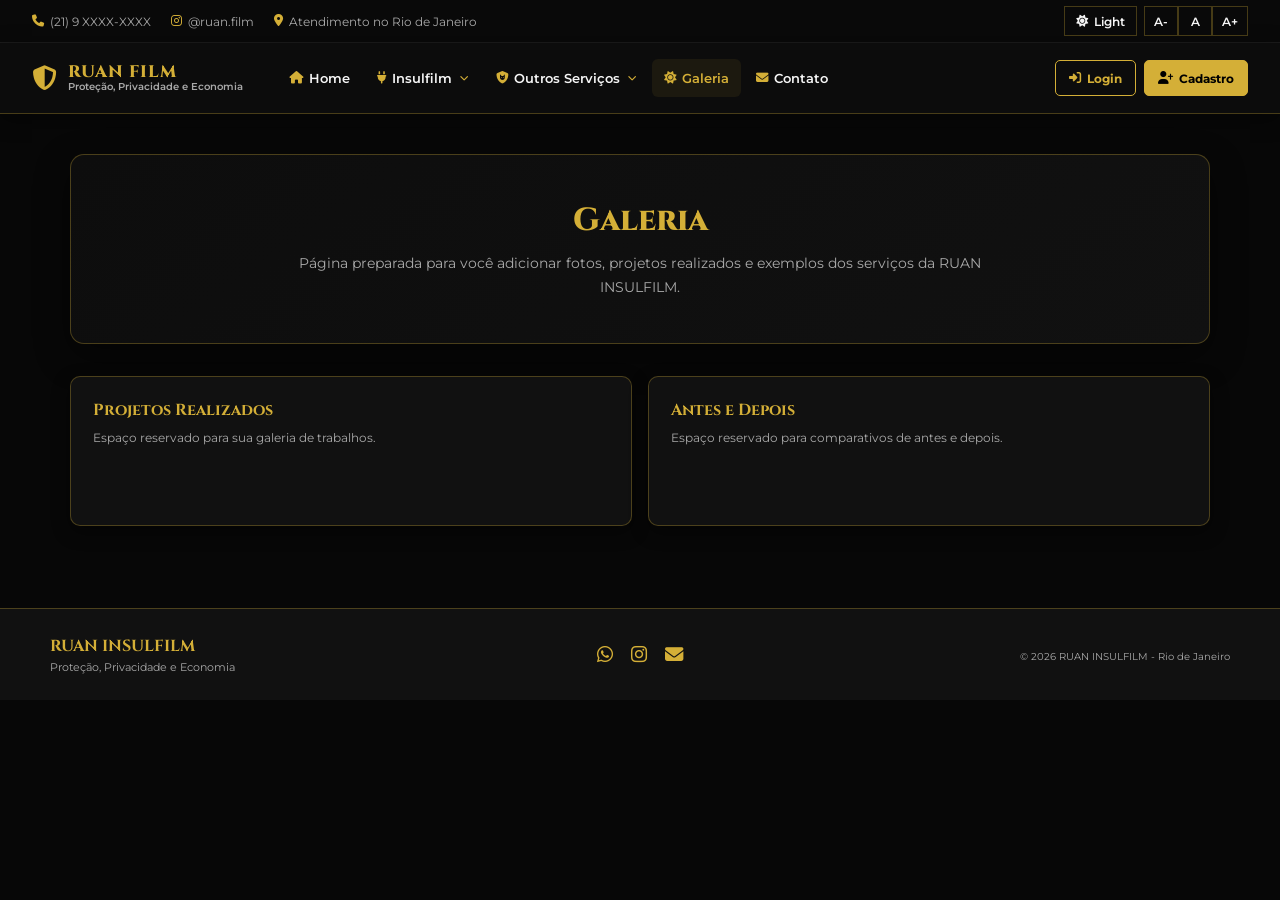
<file: Projeto atualizado/galeria.html>
<!DOCTYPE html>
<html lang="pt-BR">
<head>
    <meta charset="UTF-8">
    <meta name="viewport" content="width=device-width, initial-scale=1.0">
    <title>RUAN FILM - Galeria</title>
    <link href="https://cdnjs.cloudflare.com/ajax/libs/font-awesome/6.4.0/css/all.min.css" rel="stylesheet">
    <link href="https://fonts.googleapis.com/css2?family=Cinzel:wght@500;700;800;900&family=Montserrat:wght@300;400;500;600;700;800&display=swap" rel="stylesheet">
    <link rel="stylesheet" href="index.css">
</head>
<body>
    <input type="checkbox" id="theme-toggle" class="css-control">
    <input type="radio" name="font-size" id="font-size-1" class="css-control">
    <input type="radio" name="font-size" id="font-size-2" class="css-control">
    <input type="radio" name="font-size" id="font-size-3" class="css-control">
    <input type="radio" name="font-size" id="font-size-4" class="css-control" checked>
    <input type="radio" name="font-size" id="font-size-5" class="css-control">
    <input type="radio" name="font-size" id="font-size-6" class="css-control">
    <input type="radio" name="font-size" id="font-size-7" class="css-control">
    <input type="checkbox" id="menu-toggle" class="css-control">

    <header>
        <div class="accessibility-bar">
            <div class="accessibility-info">
                <span><i class="fa-solid fa-phone gold-text"></i>(21) 9 XXXX-XXXX</span>
                <span class="desktop-only"><i class="fa-brands fa-instagram gold-text"></i>@ruan.film</span>
                <span class="desktop-large-only"><i class="fa-solid fa-location-dot gold-text"></i>Atendimento no Rio de Janeiro</span>
            </div>
            <div class="accessibility-controls">
                <label for="theme-toggle" class="access-btn theme-button">
                    <i class="fa-solid fa-sun theme-icon-light"></i>
                    <i class="fa-solid fa-moon theme-icon-dark"></i>
                    <span class="theme-text-light">Light</span>
                    <span class="theme-text-dark">Dark</span>
                </label>
                <div class="font-controls">
                    <label for="font-size-3" class="access-btn">A-</label>
                    <label for="font-size-4" class="access-btn">A</label>
                    <label for="font-size-5" class="access-btn">A+</label>
                </div>
            </div>
        </div>

        <nav class="app-navbar">
            <div class="navbar-container">
                <a class="navbar-brand" href="index.html">
                    <i class="fa-solid fa-shield-halved brand-icon"></i>
                    <div class="brand-content">
                        <span class="brand-title">RUAN FILM</span>
                        <span class="brand-subtitle">Proteção, Privacidade e Economia</span>
                    </div>
                </a>

                <label for="menu-toggle" class="navbar-toggler">
                    <i class="fa-solid fa-bars"></i>
                </label>

                <div class="navbar-menu">
                    <ul class="navbar-nav">
                        <li><a href="index.html" class="nav-link-custom "><i class="fa-solid fa-house"></i>Home</a></li>
                        <li class="nav-item dropdown">
                            <a href="insulfilm.html" class="nav-link-custom " aria-haspopup="true">
                                <i class="fa-solid fa-plug"></i>
                                Insulfilm
                                <i class="fa-solid fa-chevron-down dropdown-chevron"></i>
                            </a>
                            <ul class="submenu">
                                <li><a href="insulfilm.html#residencial">Residencial</a></li>
                                <li><a href="insulfilm.html#automotivo">Automotivo</a></li>
                                <li><a href="insulfilm.html#seguranca">Para Segurança</a></li>
                                <li><a href="insulfilm.html#comercial">Comercial</a></li>
                            </ul>
                        </li>
                        <li class="nav-item dropdown">
                            <a href="outros-servicos.html" class="nav-link-custom " aria-haspopup="true">
                                <i class="fa-solid fa-shield-cat"></i>
                                Outros Serviços
                                <i class="fa-solid fa-chevron-down dropdown-chevron"></i>
                            </a>
                            <ul class="submenu">
                                <li><a href="outros-servicos.html#ppf">PPF (Paint Protection Film)</a></li>
                                <li><a href="outros-servicos.html#envelopamento">Envelopamento Veicular</a></li>
                            </ul>
                        </li>
                        <li><a href="galeria.html" class="nav-link-custom active"><i class="fa-solid fa-sun"></i>Galeria</a></li>
                        <li><a href="contato.html" class="nav-link-custom "><i class="fa-solid fa-envelope"></i>Contato</a></li>
                    </ul>
                    <div class="navbar-actions">
                        <a href="login.html" class="btn-outline-gold"><i class="fa-solid fa-right-to-bracket"></i>Login</a>
                        <a href="cadastro.html" class="btn-gold"><i class="fa-solid fa-user-plus"></i>Cadastro</a>
                    </div>
                </div>
            </div>
        </nav>
    </header>

    <main class="inner-main">
        <section class="inner-hero">
            <h1>Galeria</h1>
            <p>Página preparada para você adicionar fotos, projetos realizados e exemplos dos serviços da RUAN INSULFILM.</p>
        </section>

        <div class="page-content-grid">
            <section class="page-section page-placeholder" id="galeria-projetos">
                <h2>Projetos Realizados</h2>
                <p>Espaço reservado para sua galeria de trabalhos.</p>
            </section>
            <section class="page-section page-placeholder" id="galeria-antes-depois">
                <h2>Antes e Depois</h2>
                <p>Espaço reservado para comparativos de antes e depois.</p>
            </section>
        </div>
    </main>

    <footer class="footer">
        <div class="footer-container">
            <div class="footer-brand">
                <h3>RUAN INSULFILM</h3>
                <p>Proteção, Privacidade e Economia</p>
            </div>
            <div class="footer-social">
                <a href="#" aria-label="WhatsApp"><i class="fa-brands fa-whatsapp"></i></a>
                <a href="#" aria-label="Instagram"><i class="fa-brands fa-instagram"></i></a>
                <a href="#" aria-label="E-mail"><i class="fa-solid fa-envelope"></i></a>
            </div>
            <div class="footer-copy"><span>© 2026 RUAN INSULFILM - Rio de Janeiro</span></div>
        </div>
    </footer>
</body>
</html>
</file>
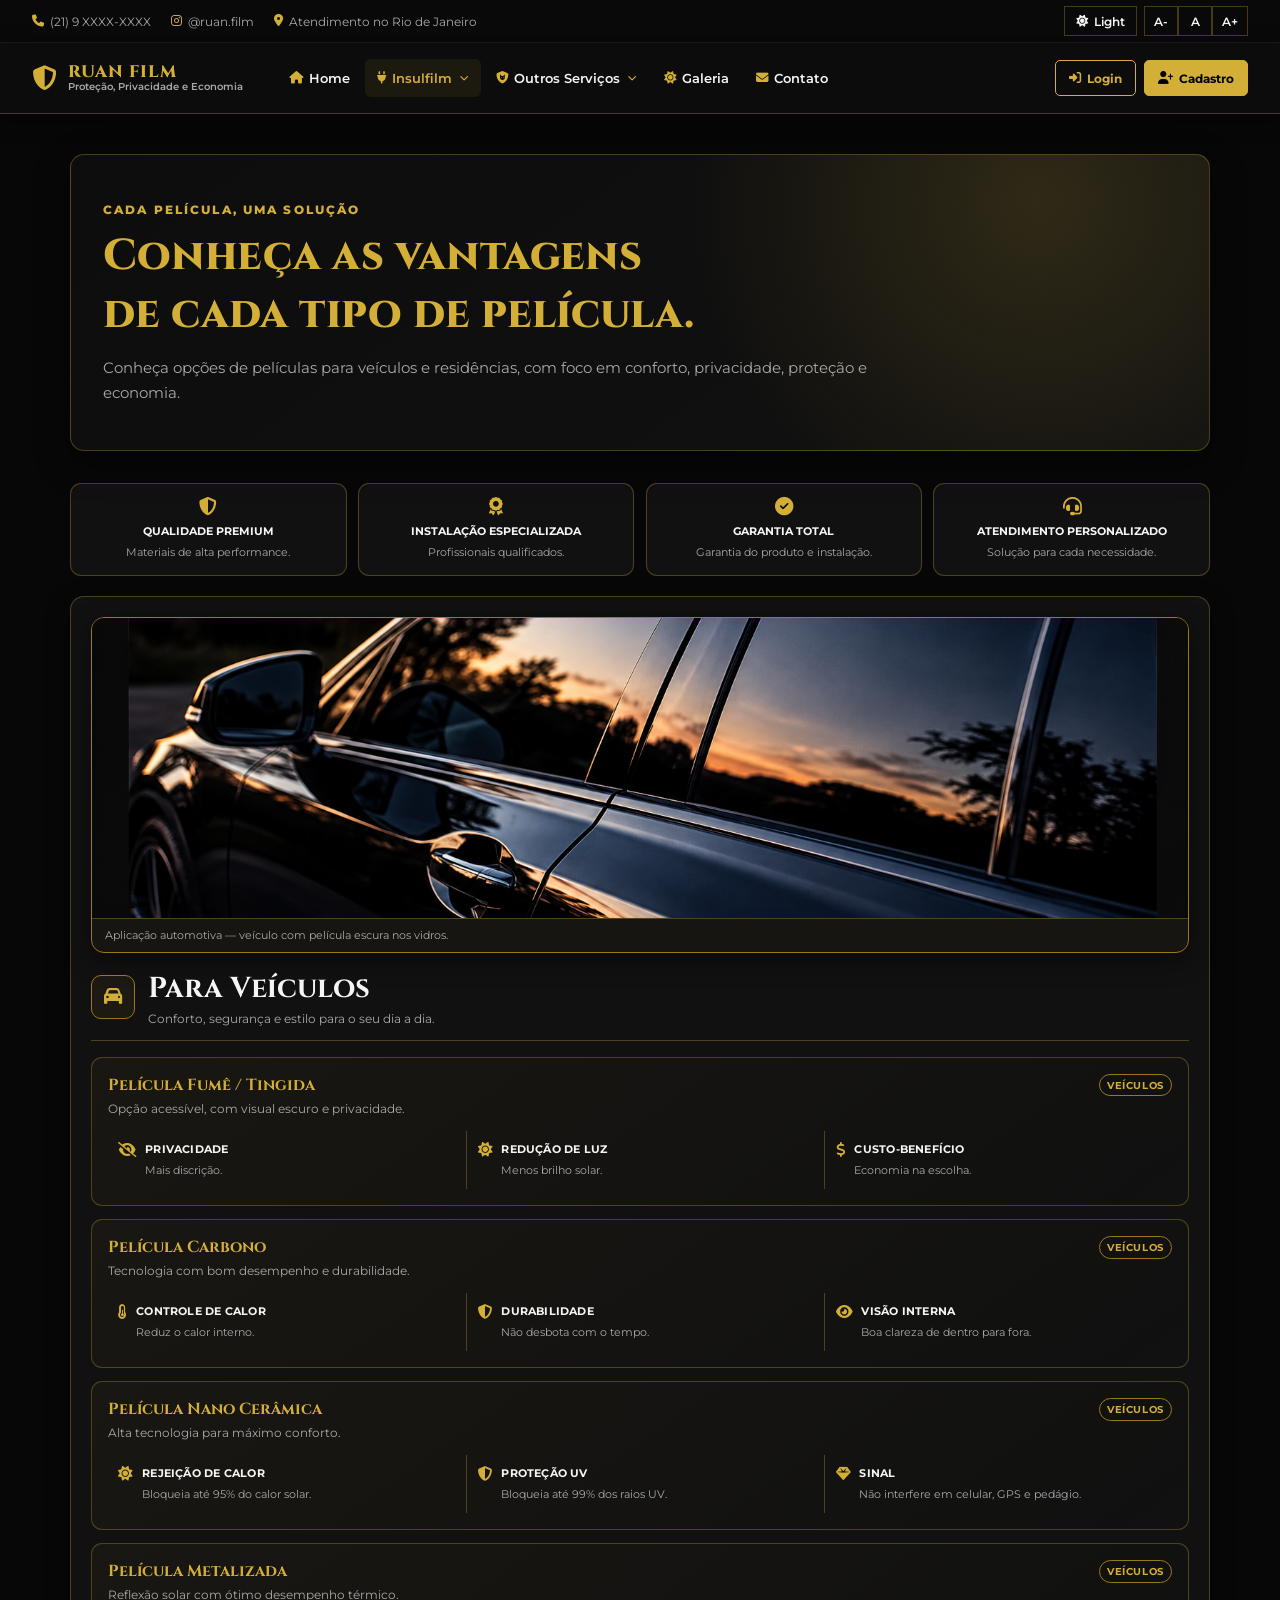
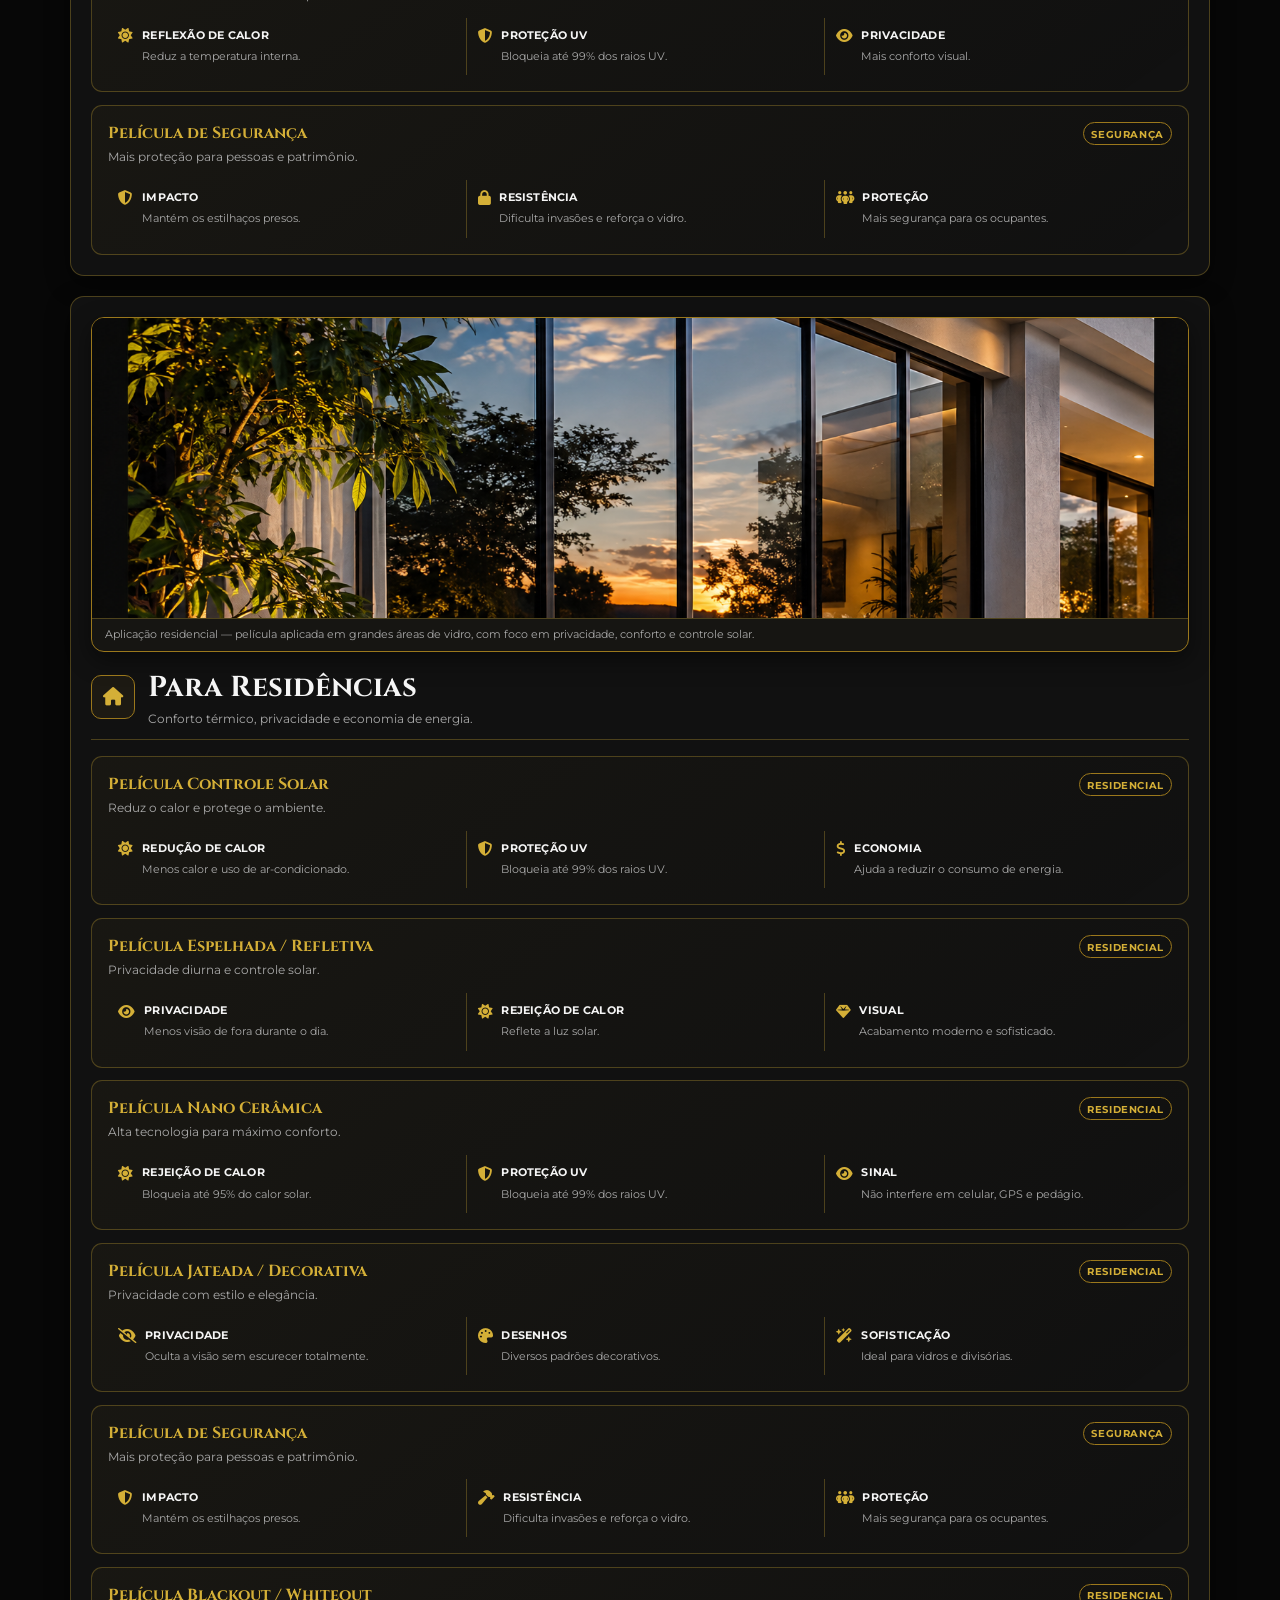
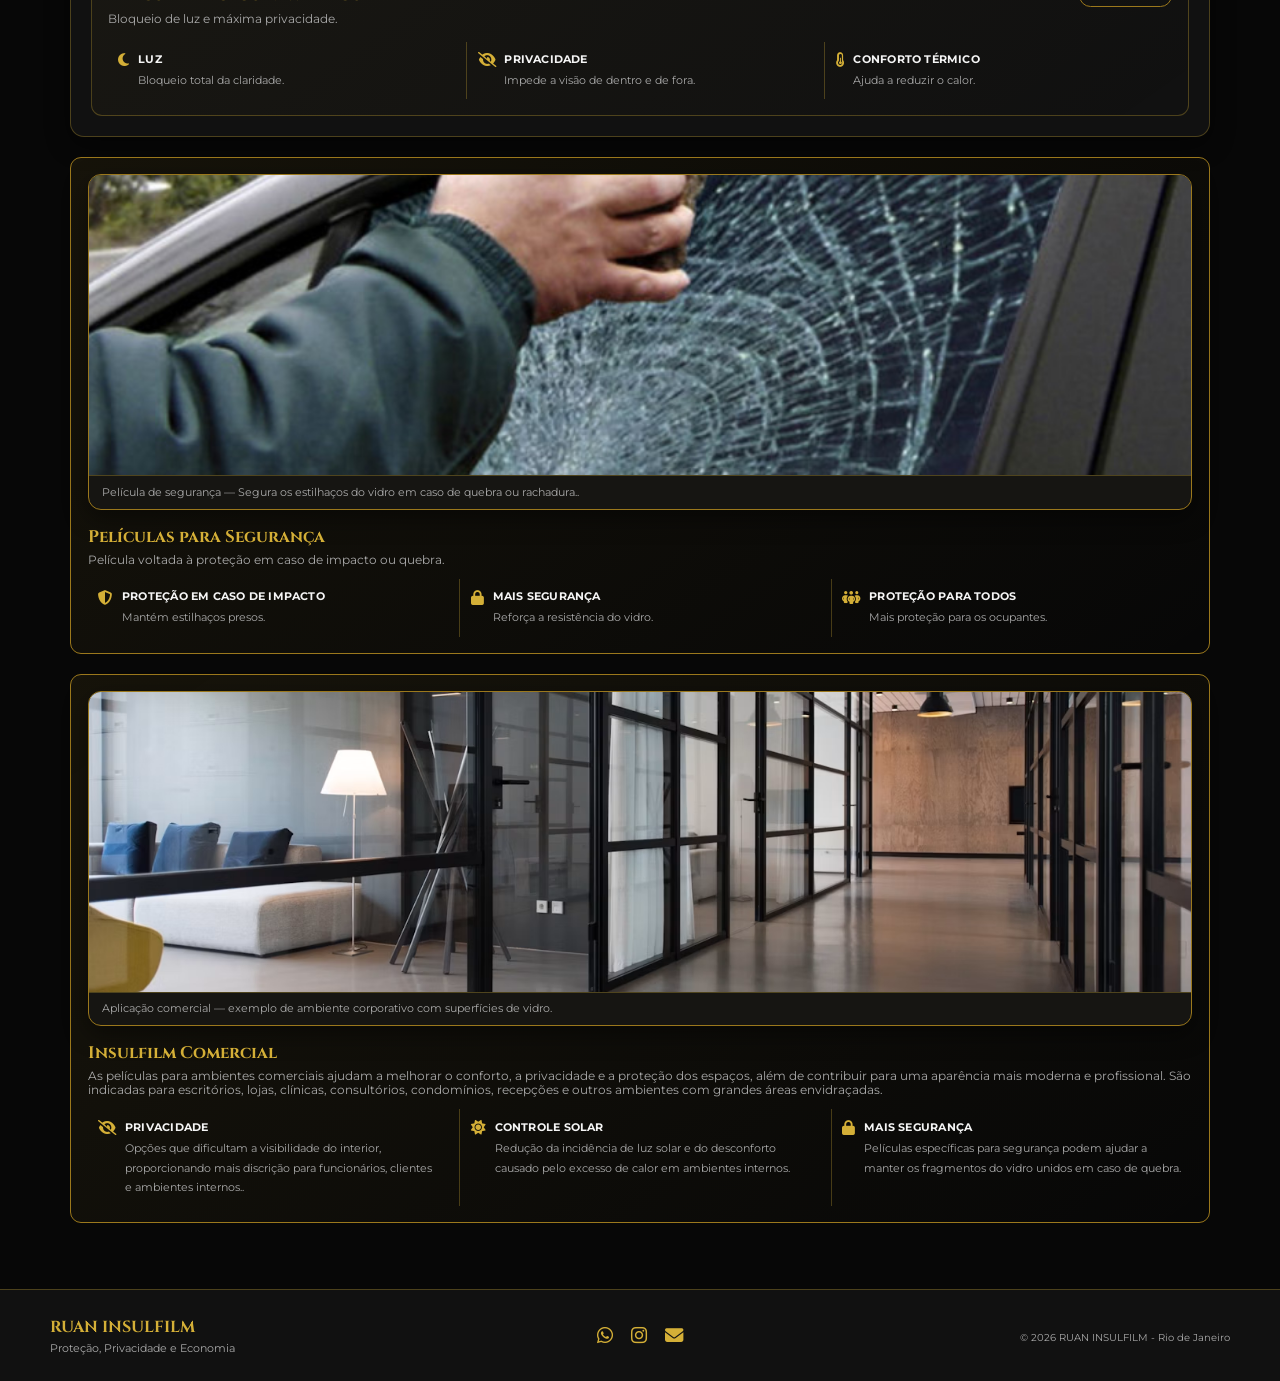
<file: Projeto atualizado/insulfilm.html>
<!DOCTYPE html>

<html lang="pt-BR">
<head>
<meta charset="utf-8"/>
<meta content="width=device-width, initial-scale=1.0" name="viewport"/>
<title>RUAN FILM - Insulfilm</title>
<link href="https://cdnjs.cloudflare.com/ajax/libs/font-awesome/6.4.0/css/all.min.css" rel="stylesheet"/>
<link href="https://fonts.googleapis.com/css2?family=Cinzel:wght@500;700;800;900&amp;family=Montserrat:wght@300;400;500;600;700;800&amp;display=swap" rel="stylesheet"/>
<link href="index.css" rel="stylesheet"/>
<style>
        /* Conteúdo exclusivo da página Insulfilm */
        .film-page .inner-hero {
            text-align: left;
            position: relative;
            overflow: hidden;
            background:
                radial-gradient(circle at 85% 15%, rgba(212,175,55,.16), transparent 35%),
                linear-gradient(145deg, var(--bg-hero), var(--bg-card));
        }

        .film-kicker {
            display: inline-block;
            margin-bottom: .65rem;
            color: var(--gold);
            font-size: .74rem;
            font-weight: 800;
            letter-spacing: .18em;
            text-transform: uppercase;
        }

        .film-hero-title {
            margin-bottom: .7rem !important;
            font-size: clamp(1.8rem, 3.4vw, 2.7rem) !important;
        }

        .film-hero-title span {
            color: var(--text-primary);
        }

        .film-hero-title .gold-line {
            color: var(--gold);
            display: block;
        }

        .film-hero-copy {
            max-width: 780px !important;
            margin: 0 !important;
            font-size: .94rem !important;
        }

        .film-section {
            margin-bottom: 1.25rem;
            padding: 1.25rem;
            background: var(--bg-card);
            border: 1px solid var(--border);
            border-radius: 14px;
            box-shadow: 0 8px 24px var(--shadow);
            scroll-margin-top: 100px;
        }

        .film-section-heading {
            display: flex;
            align-items: center;
            gap: .8rem;
            margin-bottom: 1rem;
            padding-bottom: .85rem;
            border-bottom: 1px solid var(--border);
        }

        .film-section-heading .section-icon {
            width: 44px;
            height: 44px;
            display: grid;
            place-items: center;
            flex: 0 0 44px;
            border: 1px solid var(--gold-dark);
            border-radius: 10px;
            color: var(--gold);
            font-size: 1.15rem;
            background: rgba(212,175,55,.06);
        }

        .film-section-heading h2 {
            margin: 0;
            color: var(--text-primary);
            font-family: var(--font-title);
            font-size: clamp(1.25rem, 2.3vw, 1.8rem);
        }

        .film-section-heading p {
            margin: .2rem 0 0;
            color: var(--text-secondary);
            font-size: .78rem;
        }

        .film-grid {
            display: grid;
            gap: .8rem;
        }

        .film-card {
            padding: 1rem;
            border: 1px solid var(--border);
            border-radius: 11px;
            background: linear-gradient(145deg, rgba(212,175,55,.04), transparent);
        }

        .film-card-head {
            display: flex;
            align-items: flex-start;
            justify-content: space-between;
            gap: 1rem;
            margin-bottom: .8rem;
        }

        .film-card h3 {
            margin: 0;
            color: var(--gold);
            font-family: var(--font-title);
            font-size: 1rem;
        }

        .film-card .film-purpose {
            margin: .25rem 0 0;
            color: var(--text-secondary);
            font-size: .76rem;
            line-height: 1.55;
        }

        .film-tag {
            flex-shrink: 0;
            padding: .28rem .45rem;
            border: 1px solid var(--gold-dark);
            border-radius: 999px;
            color: var(--gold);
            font-size: .62rem;
            font-weight: 700;
            text-transform: uppercase;
            letter-spacing: .06em;
        }

        .film-benefits {
            display: grid;
            grid-template-columns: repeat(3, minmax(0, 1fr));
            gap: .65rem;
        }

        .benefit {
            display: grid;
            grid-template-columns: auto 1fr;
            gap: .55rem;
            align-items: start;
            padding: .65rem;
            border-left: 1px solid var(--border);
        }

        .benefit:first-child {
            border-left: 0;
        }

        .benefit i {
            color: var(--gold);
            font-size: .92rem;
            margin-top: .08rem;
        }

        .benefit strong {
            display: block;
            margin-bottom: .2rem;
            color: var(--text-primary);
            font-size: .68rem;
            text-transform: uppercase;
            letter-spacing: .02em;
        }

        .benefit span {
            color: var(--text-secondary);
            font-size: .68rem;
            line-height: 1.45;
        }

        .safety-panel {
            padding: 1rem 1.05rem;
            border: 1px solid var(--gold-dark);
            border-radius: 11px;
            background: linear-gradient(145deg, rgba(212,175,55,.08), transparent);
        }

        .safety-panel h2 {
            margin: 0 0 .3rem;
            color: var(--gold);
            font-family: var(--font-title);
            font-size: 1.05rem;
        }

        .safety-panel p {
            margin: 0 0 .75rem;
            color: var(--text-secondary);
            font-size: .74rem;
        }

        .quality-grid {
            display: grid;
            grid-template-columns: repeat(4, minmax(0, 1fr));
            gap: .7rem;
            margin-bottom: 1.25rem;
        }

        .quality-card {
            padding: .9rem;
            text-align: center;
            border: 1px solid var(--border);
            border-radius: 11px;
            background: var(--bg-card);
        }

        .quality-card i {
            display: block;
            margin-bottom: .45rem;
            color: var(--gold);
            font-size: 1.15rem;
        }

        .quality-card strong {
            display: block;
            margin-bottom: .22rem;
            color: var(--text-primary);
            font-size: .7rem;
            text-transform: uppercase;
        }

        .quality-card span {
            color: var(--text-secondary);
            font-size: .66rem;
            line-height: 1.45;
        }


        .commercial-note {
            margin-top: 0;
            padding: .9rem 1rem;
            border: 1px dashed var(--border);
            border-radius: 10px;
            color: var(--text-secondary);
            background: rgba(255,255,255,.015);
            font-size: .74rem;
        }

        .commercial-note strong {
            color: var(--gold);
        }


        /* Imagens de apoio por aplicação */
        .film-section-media {
            margin: 0 0 1rem;
            overflow: hidden;
            border: 1px solid var(--gold-dark);
            border-radius: 13px;
            background: var(--bg-card);
            box-shadow: 0 8px 24px var(--shadow);
        }

        .film-section-media img {
            display: block;
            width: 100%;
            height: 300px;
            object-fit: cover;
            object-position: center;
        }

        .film-section-media figcaption {
            padding: .55rem .8rem;
            color: var(--text-secondary);
            font-size: .68rem;
            line-height: 1.4;
            border-top: 1px solid var(--border);
            background: rgba(212,175,55,.025);
        }

        .commercial-section {
            margin-top: 1.25rem;
        }

        @media (max-width: 600px) {
            .film-section-media img {
                height: 220px;
            }
        }

        @media (max-width: 900px) {
            .film-benefits {
                grid-template-columns: 1fr;
            }
            .benefit,
            .benefit:first-child {
                border-left: 0;
                border-top: 1px solid var(--border);
                padding-top: .7rem;
            }
            .benefit:first-child {
                border-top: 0;
                padding-top: .1rem;
            }
            .quality-grid {
                grid-template-columns: repeat(2, minmax(0, 1fr));
            }
        }

        @media (max-width: 600px) {
            .film-page .inner-hero {
                text-align: center;
            }
            .film-hero-copy {
                margin: 0 auto !important;
            }
            .film-section {
                padding: .9rem;
            }
            .film-card-head {
                flex-direction: column;
                gap: .5rem;
            }
            .quality-grid {
                grid-template-columns: 1fr;
            }
        }
    </style>
</head>
<body>
<input class="css-control" id="theme-toggle" type="checkbox"/>
<input class="css-control" id="font-size-1" name="font-size" type="radio"/>
<input class="css-control" id="font-size-2" name="font-size" type="radio"/>
<input class="css-control" id="font-size-3" name="font-size" type="radio"/>
<input checked="" class="css-control" id="font-size-4" name="font-size" type="radio"/>
<input class="css-control" id="font-size-5" name="font-size" type="radio"/>
<input class="css-control" id="font-size-6" name="font-size" type="radio"/>
<input class="css-control" id="font-size-7" name="font-size" type="radio"/>
<input class="css-control" id="menu-toggle" type="checkbox"/>
<header>
<div class="accessibility-bar">
<div class="accessibility-info">
<span><i class="fa-solid fa-phone gold-text"></i>(21) 9 XXXX-XXXX</span>
<span class="desktop-only"><i class="fa-brands fa-instagram gold-text"></i>@ruan.film</span>
<span class="desktop-large-only"><i class="fa-solid fa-location-dot gold-text"></i>Atendimento no Rio de Janeiro</span>
</div>
<div class="accessibility-controls">
<label class="access-btn theme-button" for="theme-toggle">
<i class="fa-solid fa-sun theme-icon-light"></i>
<i class="fa-solid fa-moon theme-icon-dark"></i>
<span class="theme-text-light">Light</span>
<span class="theme-text-dark">Dark</span>
</label>
<div class="font-controls">
<label class="access-btn" for="font-size-3">A-</label>
<label class="access-btn" for="font-size-4">A</label>
<label class="access-btn" for="font-size-5">A+</label>
</div>
</div>
</div>
<nav class="app-navbar">
<div class="navbar-container">
<a class="navbar-brand" href="index.html">
<i class="fa-solid fa-shield-halved brand-icon"></i>
<div class="brand-content">
<span class="brand-title">RUAN FILM</span>
<span class="brand-subtitle">Proteção, Privacidade e Economia</span>
</div>
</a>
<label class="navbar-toggler" for="menu-toggle">
<i class="fa-solid fa-bars"></i>
</label>
<div class="navbar-menu">
<ul class="navbar-nav">
<li><a class="nav-link-custom" href="index.html"><i class="fa-solid fa-house"></i>Home</a></li>
<li class="nav-item dropdown">
<a aria-haspopup="true" class="nav-link-custom active" href="insulfilm.html">
<i class="fa-solid fa-plug"></i>
                                Insulfilm
                                <i class="fa-solid fa-chevron-down dropdown-chevron"></i>
</a>
<ul class="submenu">
<li><a href="insulfilm.html#residencial">Residencial</a></li>
<li><a href="insulfilm.html#automotivo">Automotivo</a></li>
<li><a href="insulfilm.html#seguranca">Para Segurança</a></li>
<li><a href="insulfilm.html#comercial">Comercial</a></li>
</ul>
</li>
<li class="nav-item dropdown">
<a aria-haspopup="true" class="nav-link-custom" href="outros-servicos.html">
<i class="fa-solid fa-shield-cat"></i>
                                Outros Serviços
                                <i class="fa-solid fa-chevron-down dropdown-chevron"></i>
</a>
<ul class="submenu">
<li><a href="outros-servicos.html#ppf">PPF (Paint Protection Film)</a></li>
<li><a href="outros-servicos.html#envelopamento">Envelopamento Veicular</a></li>
</ul>
</li>
<li><a class="nav-link-custom" href="galeria.html"><i class="fa-solid fa-sun"></i>Galeria</a></li>
<li><a class="nav-link-custom" href="contato.html"><i class="fa-solid fa-envelope"></i>Contato</a></li>
</ul>
<div class="navbar-actions">
<a class="btn-outline-gold" href="login.html"><i class="fa-solid fa-right-to-bracket"></i>Login</a>
<a class="btn-gold" href="cadastro.html"><i class="fa-solid fa-user-plus"></i>Cadastro</a>
</div>
</div>
</div>
</nav>
</header>
<main class="inner-main film-page">
<section class="inner-hero">
<span class="film-kicker">Cada película, uma solução</span>
<h1 class="film-hero-title"><span>Conheça as vantagens</span><span class="gold-line">de cada tipo de película.</span></h1>
<p class="film-hero-copy">Conheça opções de películas para veículos e residências, com foco em conforto, privacidade, proteção e economia.</p>
</section>

<div class="quality-grid">
<div class="quality-card">
<i class="fa-solid fa-shield-halved"></i>
<strong>Qualidade Premium</strong>
<span>Materiais de alta performance.</span>
</div>
<div class="quality-card">
<i class="fa-solid fa-award"></i>
<strong>Instalação Especializada</strong>
<span>Profissionais qualificados.</span>
</div>
<div class="quality-card">
<i class="fa-solid fa-circle-check"></i>
<strong>Garantia Total</strong>
<span>Garantia do produto e instalação.</span>
</div>
<div class="quality-card">
<i class="fa-solid fa-headset"></i>
<strong>Atendimento Personalizado</strong>
<span>Solução para cada necessidade.</span>
</div>
</div>
<section class="film-section" id="automotivo">
<figure class="film-section-media">
<img alt="Veículo com película escura aplicada nos vidros" loading="lazy" src="img/veiculos-insulfilm.png"/>
<figcaption>Aplicação automotiva — veículo com película escura nos vidros.</figcaption>
</figure>
<div class="film-section-heading">
<div class="section-icon"><i class="fa-solid fa-car"></i></div>
<div>
<h2>Para Veículos</h2>
<p>Conforto, segurança e estilo para o seu dia a dia.</p>
</div>
</div>
<div class="film-grid">
<article class="film-card">
<div class="film-card-head">
<div>
<h3>Película Fumê / Tingida</h3>
<p class="film-purpose">Opção acessível, com visual escuro e privacidade.</p>
</div>
<span class="film-tag">Veículos</span>
</div>
<div class="film-benefits">
<div class="benefit"><i class="fa-solid fa-eye-slash"></i><div><strong>Privacidade</strong><span>Mais discrição.</span></div></div>
<div class="benefit"><i class="fa-solid fa-sun"></i><div><strong>Redução de luz</strong><span>Menos brilho solar.</span></div></div>
<div class="benefit"><i class="fa-solid fa-dollar-sign"></i><div><strong>Custo-benefício</strong><span>Economia na escolha.</span></div></div>
</div>
</article>
<article class="film-card">
<div class="film-card-head">
<div>
<h3>Película Carbono</h3>
<p class="film-purpose">Tecnologia com bom desempenho e durabilidade.</p>
</div>
<span class="film-tag">Veículos</span>
</div>
<div class="film-benefits">
<div class="benefit"><i class="fa-solid fa-temperature-half"></i><div><strong>Controle de calor</strong><span>Reduz o calor interno.</span></div></div>
<div class="benefit"><i class="fa-solid fa-shield-halved"></i><div><strong>Durabilidade</strong><span>Não desbota com o tempo.</span></div></div>
<div class="benefit"><i class="fa-solid fa-eye"></i><div><strong>Visão interna</strong><span>Boa clareza de dentro para fora.</span></div></div>
</div>
</article>
<article class="film-card">
<div class="film-card-head">
<div>
<h3>Película Nano Cerâmica</h3>
<p class="film-purpose">Alta tecnologia para máximo conforto.</p>
</div>
<span class="film-tag">Veículos</span>
</div>
<div class="film-benefits">
<div class="benefit"><i class="fa-solid fa-sun"></i><div><strong>Rejeição de calor</strong><span>Bloqueia até 95% do calor solar.</span></div></div>
<div class="benefit"><i class="fa-solid fa-shield-halved"></i><div><strong>Proteção UV</strong><span>Bloqueia até 99% dos raios UV.</span></div></div>
<div class="benefit"><i class="fa-solid fa-gem"></i><div><strong>Sinal</strong><span>Não interfere em celular, GPS e pedágio.</span></div></div>
</div>
</article>
<article class="film-card">
<div class="film-card-head">
<div>
<h3>Película Metalizada</h3>
<p class="film-purpose">Reflexão solar com ótimo desempenho térmico.</p>
</div>
<span class="film-tag">Veículos</span>
</div>
<div class="film-benefits">
<div class="benefit"><i class="fa-solid fa-sun"></i><div><strong>Reflexão de calor</strong><span>Reduz a temperatura interna.</span></div></div>
<div class="benefit"><i class="fa-solid fa-shield-halved"></i><div><strong>Proteção UV</strong><span>Bloqueia até 99% dos raios UV.</span></div></div>
<div class="benefit"><i class="fa-solid fa-eye"></i><div><strong>Privacidade</strong><span>Mais conforto visual.</span></div></div>
</div>
</article>
<article class="film-card">
<div class="film-card-head">
<div>
<h3>Película de Segurança</h3>
<p class="film-purpose">Mais proteção para pessoas e patrimônio.</p>
</div>
<span class="film-tag">Segurança</span>
</div>
<div class="film-benefits">
<div class="benefit"><i class="fa-solid fa-shield-halved"></i><div><strong>Impacto</strong><span>Mantém os estilhaços presos.</span></div></div>
<div class="benefit"><i class="fa-solid fa-lock"></i><div><strong>Resistência</strong><span>Dificulta invasões e reforça o vidro.</span></div></div>
<div class="benefit"><i class="fa-solid fa-people-group"></i><div><strong>Proteção</strong><span>Mais segurança para os ocupantes.</span></div></div>
</div>
</article>
</div>
</section>
<section class="film-section" id="residencial">
<figure class="film-section-media">
<img alt="Aplicação residencial de película em grandes janelas de uma residência" loading="lazy" src="img/residencial-insulfilm.png"/>
<figcaption>Aplicação residencial — película aplicada em grandes áreas de vidro, com foco em privacidade, conforto e controle solar.</figcaption>
</figure>
<div class="film-section-heading">
<div class="section-icon"><i class="fa-solid fa-house"></i></div>
<div>
<h2>Para Residências</h2>
<p>Conforto térmico, privacidade e economia de energia.</p>
</div>
</div>
<div class="film-grid">
<article class="film-card">
<div class="film-card-head">
<div>
<h3>Película Controle Solar</h3>
<p class="film-purpose">Reduz o calor e protege o ambiente.</p>
</div>
<span class="film-tag">Residencial</span>
</div>
<div class="film-benefits">
<div class="benefit"><i class="fa-solid fa-sun"></i><div><strong>Redução de calor</strong><span>Menos calor e uso de ar-condicionado.</span></div></div>
<div class="benefit"><i class="fa-solid fa-shield-halved"></i><div><strong>Proteção UV</strong><span>Bloqueia até 99% dos raios UV.</span></div></div>
<div class="benefit"><i class="fa-solid fa-dollar-sign"></i><div><strong>Economia</strong><span>Ajuda a reduzir o consumo de energia.</span></div></div>
</div>
</article>
<article class="film-card">
<div class="film-card-head">
<div>
<h3>Película Espelhada / Refletiva</h3>
<p class="film-purpose">Privacidade diurna e controle solar.</p>
</div>
<span class="film-tag">Residencial</span>
</div>
<div class="film-benefits">
<div class="benefit"><i class="fa-solid fa-eye"></i><div><strong>Privacidade</strong><span>Menos visão de fora durante o dia.</span></div></div>
<div class="benefit"><i class="fa-solid fa-sun"></i><div><strong>Rejeição de calor</strong><span>Reflete a luz solar.</span></div></div>
<div class="benefit"><i class="fa-solid fa-gem"></i><div><strong>Visual</strong><span>Acabamento moderno e sofisticado.</span></div></div>
</div>
</article>
<article class="film-card">
<div class="film-card-head">
<div>
<h3>Película Nano Cerâmica</h3>
<p class="film-purpose">Alta tecnologia para máximo conforto.</p>
</div>
<span class="film-tag">Residencial</span>
</div>
<div class="film-benefits">
<div class="benefit"><i class="fa-solid fa-sun"></i><div><strong>Rejeição de calor</strong><span>Bloqueia até 95% do calor solar.</span></div></div>
<div class="benefit"><i class="fa-solid fa-shield-halved"></i><div><strong>Proteção UV</strong><span>Bloqueia até 99% dos raios UV.</span></div></div>
<div class="benefit"><i class="fa-solid fa-eye"></i><div><strong>Sinal</strong><span>Não interfere em celular, GPS e pedágio.</span></div></div>
</div>
</article>
<article class="film-card">
<div class="film-card-head">
<div>
<h3>Película Jateada / Decorativa</h3>
<p class="film-purpose">Privacidade com estilo e elegância.</p>
</div>
<span class="film-tag">Residencial</span>
</div>
<div class="film-benefits">
<div class="benefit"><i class="fa-solid fa-eye-slash"></i><div><strong>Privacidade</strong><span>Oculta a visão sem escurecer totalmente.</span></div></div>
<div class="benefit"><i class="fa-solid fa-palette"></i><div><strong>Desenhos</strong><span>Diversos padrões decorativos.</span></div></div>
<div class="benefit"><i class="fa-solid fa-wand-magic-sparkles"></i><div><strong>Sofisticação</strong><span>Ideal para vidros e divisórias.</span></div></div>
</div>
</article>
<article class="film-card">
<div class="film-card-head">
<div>
<h3>Película de Segurança</h3>
<p class="film-purpose">Mais proteção para pessoas e patrimônio.</p>
</div>
<span class="film-tag">Segurança</span>
</div>
<div class="film-benefits">
<div class="benefit"><i class="fa-solid fa-shield-halved"></i><div><strong>Impacto</strong><span>Mantém os estilhaços presos.</span></div></div>
<div class="benefit"><i class="fa-solid fa-hammer"></i><div><strong>Resistência</strong><span>Dificulta invasões e reforça o vidro.</span></div></div>
<div class="benefit"><i class="fa-solid fa-people-group"></i><div><strong>Proteção</strong><span>Mais segurança para os ocupantes.</span></div></div>
</div>
</article>
<article class="film-card">
<div class="film-card-head">
<div>
<h3>Película Blackout / Whiteout</h3>
<p class="film-purpose">Bloqueio de luz e máxima privacidade.</p>
</div>
<span class="film-tag">Residencial</span>
</div>
<div class="film-benefits">
<div class="benefit"><i class="fa-solid fa-moon"></i><div><strong>Luz</strong><span>Bloqueio total da claridade.</span></div></div>
<div class="benefit"><i class="fa-solid fa-eye-slash"></i><div><strong>Privacidade</strong><span>Impede a visão de dentro e de fora.</span></div></div>
<div class="benefit"><i class="fa-solid fa-temperature-half"></i><div><strong>Conforto térmico</strong><span>Ajuda a reduzir o calor.</span></div></div>
</div>
</article>
</div>
</section>
<section aria-label="Películas de segurança" class="safety-panel" id="seguranca">
<figure class="film-section-media">
<img alt="Fachada envidraçada com proteção e película de segurança" loading="lazy" src="img/pelicola_protetora.png"/>
<figcaption>Película de segurança — Segura os estilhaços do vidro em caso de quebra ou rachadura..</figcaption>
</figure>
<h2>Películas para Segurança</h2>
<p>Película voltada à proteção em caso de impacto ou quebra.</p>
<div class="film-benefits">
<div class="benefit"><i class="fa-solid fa-shield-halved"></i><div><strong>Proteção em caso de impacto</strong><span>Mantém estilhaços presos.</span></div></div>
<div class="benefit"><i class="fa-solid fa-lock"></i><div><strong>Mais segurança</strong><span>Reforça a resistência do vidro.</span></div></div>
<div class="benefit"><i class="fa-solid fa-people-group"></i><div><strong>Proteção para todos</strong><span>Mais proteção para os ocupantes.</span></div></div>
</div>
</section>
<section aria-label="Insulfilm comercial" class="safety-panel commercial-section" id="comercial">
<figure class="film-section-media">
<img alt="Ambiente comercial moderno com grandes superfícies de vidro" loading="lazy" src="img/corporativo.png"/>
<figcaption>Aplicação comercial — exemplo de ambiente corporativo com superfícies de vidro.</figcaption>
</figure>
<h2>Insulfilm Comercial</h2>
<p>As películas para ambientes comerciais ajudam a melhorar o conforto, a privacidade e a proteção dos espaços, 
    além de contribuir para uma aparência mais moderna e profissional. São indicadas para escritórios, lojas, clínicas, 
    consultórios, condomínios, recepções e outros ambientes com grandes áreas envidraçadas.</p>
    <div class="film-benefits">
    
<div class="benefit"><i class="fa-solid fa-eye-slash"></i><div><strong>Privacidade</strong><span>Opções que dificultam a visibilidade do interior, proporcionando mais discrição para funcionários, clientes e ambientes internos..</span></div></div>
<div class="benefit"><i class="fa-solid fa-sun"></i><div><strong>Controle Solar</strong><span>Redução da incidência de luz solar e do desconforto causado pelo excesso de calor em ambientes internos.</span></div></div>
<div class="benefit"><i class="fa-solid fa-lock"></i><div><strong>Mais Segurança</strong><span>Películas específicas para segurança podem ajudar a manter os fragmentos do vidro unidos em caso de quebra.</span></div></div>
</section>
</main>
<footer class="footer">
<div class="footer-container">
<div class="footer-brand">
<h3>RUAN INSULFILM</h3>
<p>Proteção, Privacidade e Economia</p>
</div>
<div class="footer-social">
<a aria-label="WhatsApp" href="#"><i class="fa-brands fa-whatsapp"></i></a>
<a aria-label="Instagram" href="#"><i class="fa-brands fa-instagram"></i></a>
<a aria-label="E-mail" href="#"><i class="fa-solid fa-envelope"></i></a>
</div>
<div class="footer-copy"><span>© 2026 RUAN INSULFILM - Rio de Janeiro</span></div>
</div>
</footer>
</body>
</html>
</file>
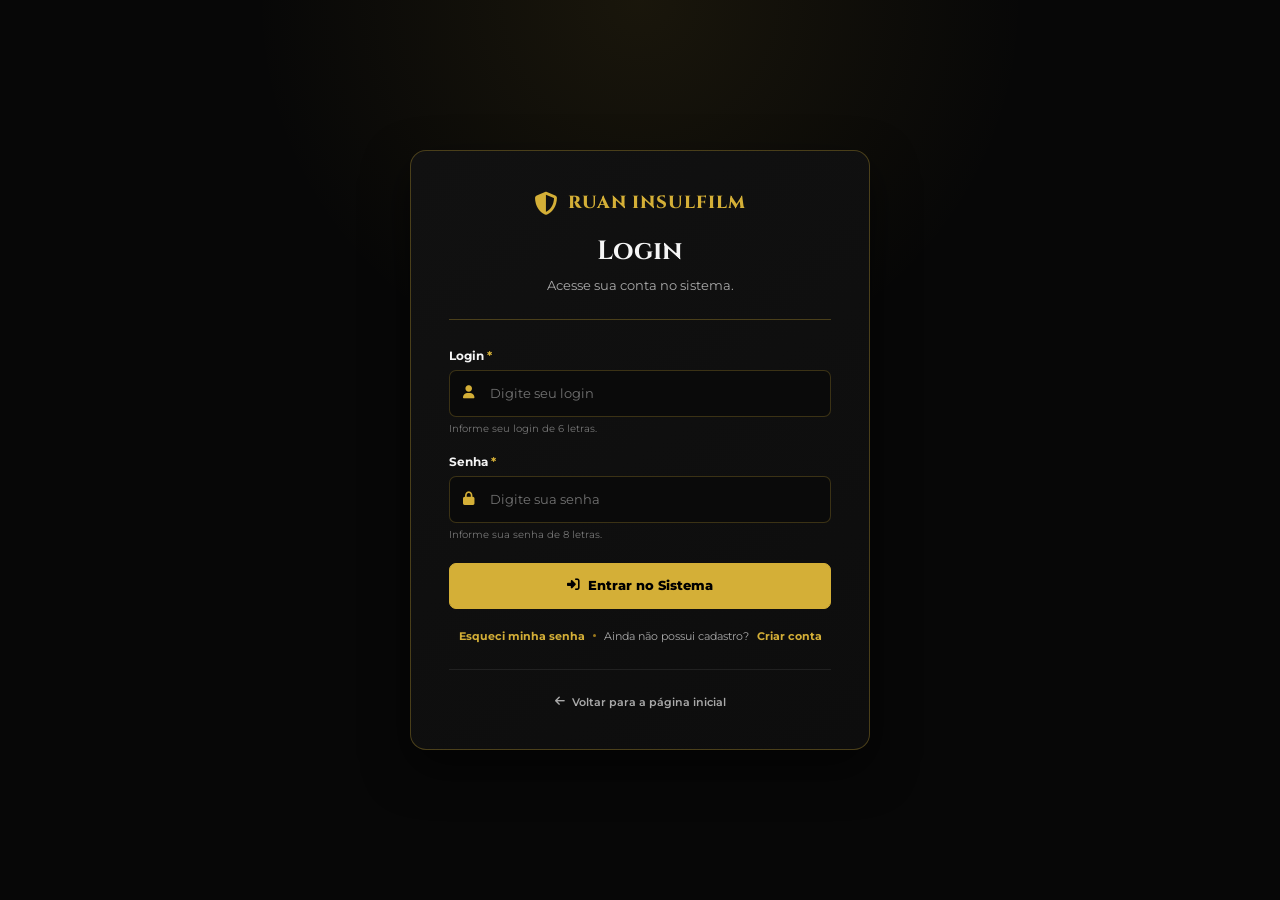
<file: Projeto atualizado/login.html>
<!DOCTYPE html>
<html lang="pt-BR">
<head>
    <meta charset="UTF-8">
    <meta name="viewport" content="width=device-width, initial-scale=1.0">

    <title>RUAN INSULFILM - Login</title>

    <!-- Font Awesome - somente CSS -->
    <link
        href="https://cdnjs.cloudflare.com/ajax/libs/font-awesome/6.4.0/css/all.min.css"
        rel="stylesheet"
    >

    <!-- Google Fonts - somente CSS -->
    <link
        href="https://fonts.googleapis.com/css2?family=Cinzel:wght@500;700;800;900&family=Montserrat:wght@300;400;500;600;700;800&display=swap"
        rel="stylesheet"
    >

    <link rel="stylesheet" href="login.css">
</head>

<body>

    <main class="login-page">

        <section class="login-card">

            <div class="login-header">

                <a href="index.html" class="logo-link" aria-label="Voltar para a página inicial">
                    <i class="fa-solid fa-shield-halved"></i>
                    <span>RUAN INSULFILM</span>
                </a>

                <h1>Login</h1>

                <p>
                    Acesse sua conta no sistema.
                </p>

            </div>


            <form class="login-form" action="#" method="post">

                <div class="form-group">
                    <label for="login">
                        Login <span>*</span>
                    </label>

                    <div class="input-box">
                        <i class="fa-solid fa-user"></i>

                        <input
                            type="text"
                            id="login"
                            name="login"
                            placeholder="Digite seu login"
                            minlength="6"
                            maxlength="6"
                            pattern="[A-Za-z]{6}"
                            autocomplete="username"
                            required
                        >
                    </div>

                    <small>
                        Informe seu login de 6 letras.
                    </small>
                </div>


                <div class="form-group">
                    <label for="senha">
                        Senha <span>*</span>
                    </label>

                    <div class="input-box">
                        <i class="fa-solid fa-lock"></i>

                        <input
                            type="password"
                            id="senha"
                            name="senha"
                            placeholder="Digite sua senha"
                            minlength="8"
                            maxlength="8"
                            pattern="[A-Za-z]{8}"
                            autocomplete="current-password"
                            required
                        >
                    </div>

                    <small>
                        Informe sua senha de 8 letras.
                    </small>
                </div>


                <button type="submit" class="btn-gold">
                    <i class="fa-solid fa-right-to-bracket"></i>
                    Entrar no Sistema
                </button>


                <div class="login-links">

                    <a href="#" class="forgot-link">
                        Esqueci minha senha
                    </a>

                    <span class="separator"></span>

                    <span class="new-account">
                        Ainda não possui cadastro?
                    </span>

                    <a href="cadastro.html" class="register-link">
                        Criar conta
                    </a>

                </div>

            </form>


            <div class="back-home">
                <a href="index.html">
                    <i class="fa-solid fa-arrow-left"></i>
                    Voltar para a página inicial
                </a>
            </div>

        </section>

    </main>

</body>
</html>
</file>
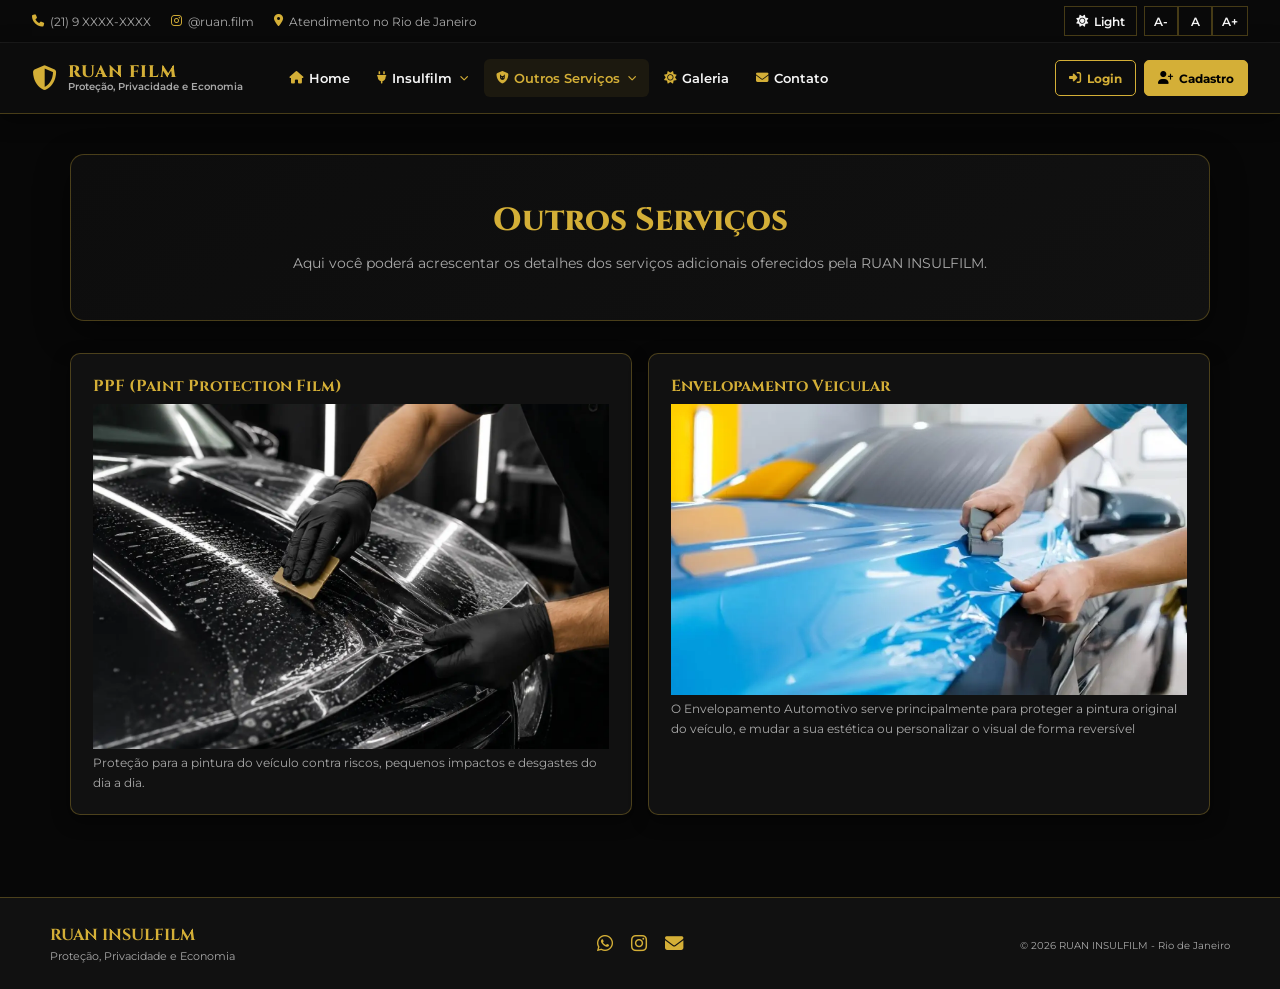
<file: Projeto atualizado/outros-servicos.html>
<!DOCTYPE html>
<html lang="pt-BR">
<head>
    <meta charset="UTF-8">
    <meta name="viewport" content="width=device-width, initial-scale=1.0">
    <title>RUAN FILM - Outros Serviços</title>
    <link href="https://cdnjs.cloudflare.com/ajax/libs/font-awesome/6.4.0/css/all.min.css" rel="stylesheet">
    <link href="https://fonts.googleapis.com/css2?family=Cinzel:wght@500;700;800;900&family=Montserrat:wght@300;400;500;600;700;800&display=swap" rel="stylesheet">
    <link rel="stylesheet" href="index.css">
</head>
<body>
    <input type="checkbox" id="theme-toggle" class="css-control">
    <input type="radio" name="font-size" id="font-size-1" class="css-control">
    <input type="radio" name="font-size" id="font-size-2" class="css-control">
    <input type="radio" name="font-size" id="font-size-3" class="css-control">
    <input type="radio" name="font-size" id="font-size-4" class="css-control" checked>
    <input type="radio" name="font-size" id="font-size-5" class="css-control">
    <input type="radio" name="font-size" id="font-size-6" class="css-control">
    <input type="radio" name="font-size" id="font-size-7" class="css-control">
    <input type="checkbox" id="menu-toggle" class="css-control">

    <header>
        <div class="accessibility-bar">
            <div class="accessibility-info">
                <span><i class="fa-solid fa-phone gold-text"></i>(21) 9 XXXX-XXXX</span>
                <span class="desktop-only"><i class="fa-brands fa-instagram gold-text"></i>@ruan.film</span>
                <span class="desktop-large-only"><i class="fa-solid fa-location-dot gold-text"></i>Atendimento no Rio de Janeiro</span>
            </div>
            <div class="accessibility-controls">
                <label for="theme-toggle" class="access-btn theme-button">
                    <i class="fa-solid fa-sun theme-icon-light"></i>
                    <i class="fa-solid fa-moon theme-icon-dark"></i>
                    <span class="theme-text-light">Light</span>
                    <span class="theme-text-dark">Dark</span>
                </label>
                <div class="font-controls">
                    <label for="font-size-3" class="access-btn">A-</label>
                    <label for="font-size-4" class="access-btn">A</label>
                    <label for="font-size-5" class="access-btn">A+</label>
                </div>
            </div>
        </div>

        <nav class="app-navbar">
            <div class="navbar-container">
                <a class="navbar-brand" href="index.html">
                    <i class="fa-solid fa-shield-halved brand-icon"></i>
                    <div class="brand-content">
                        <span class="brand-title">RUAN FILM</span>
                        <span class="brand-subtitle">Proteção, Privacidade e Economia</span>
                    </div>
                </a>

                <label for="menu-toggle" class="navbar-toggler">
                    <i class="fa-solid fa-bars"></i>
                </label>

                <div class="navbar-menu">
                    <ul class="navbar-nav">
                        <li><a href="index.html" class="nav-link-custom "><i class="fa-solid fa-house"></i>Home</a></li>
                        <li class="nav-item dropdown">
                            <a href="insulfilm.html" class="nav-link-custom " aria-haspopup="true">
                                <i class="fa-solid fa-plug"></i>
                                Insulfilm
                                <i class="fa-solid fa-chevron-down dropdown-chevron"></i>
                            </a>
                            <ul class="submenu">
                                <li><a href="insulfilm.html#residencial">Residencial</a></li>
                                <li><a href="insulfilm.html#automotivo">Automotivo</a></li>
                                <li><a href="insulfilm.html#seguranca">Para Segurança</a></li>
                                <li><a href="insulfilm.html#comercial">Comercial</a></li>
                            </ul>
                        </li>
                        <li class="nav-item dropdown">
                            <a href="outros-servicos.html" class="nav-link-custom active" aria-haspopup="true">
                                <i class="fa-solid fa-shield-cat"></i>
                                Outros Serviços
                                <i class="fa-solid fa-chevron-down dropdown-chevron"></i>
                            </a>
                            <ul class="submenu">
                                <li><a href="outros-servicos.html#ppf">PPF (Paint Protection Film)</a></li>
                                <li><a href="outros-servicos.html#envelopamento">Envelopamento Veicular</a></li>
                            </ul>
                        </li>
                        <li><a href="galeria.html" class="nav-link-custom "><i class="fa-solid fa-sun"></i>Galeria</a></li>
                        <li><a href="contato.html" class="nav-link-custom "><i class="fa-solid fa-envelope"></i>Contato</a></li>
                    </ul>
                    <div class="navbar-actions">
                        <a href="login.html" class="btn-outline-gold"><i class="fa-solid fa-right-to-bracket"></i>Login</a>
                        <a href="cadastro.html" class="btn-gold"><i class="fa-solid fa-user-plus"></i>Cadastro</a>
                    </div>
                </div>
            </div>
        </nav>
    </header>

    <main class="inner-main">
        <section class="inner-hero">
            <h1>Outros Serviços</h1>
            <p>Aqui você poderá acrescentar os detalhes dos serviços adicionais oferecidos pela RUAN INSULFILM.</p>
        </section>

        <div class="page-content-grid">
            <section class="page-section page-placeholder" id="ppf">
                <h2>PPF (Paint Protection Film)</h2>
                <img src="img/ppf.png" alt="Exemplo de PPF aplicado em veículo" class="service-image">
                <p> Proteção para a pintura do veículo contra riscos,
        pequenos impactos e desgastes do dia a dia.</p>
            </section>
            <section class="page-section page-placeholder" id="envelopamento">
                <h2>Envelopamento Veicular</h2>
                <img src="img/envelopamento.png" alt="Exemplo de envelopamento veicular" class="service-image">
                <p> O Envelopamento Automotivo serve principalmente para proteger a pintura original do veículo,
                     e mudar a sua estética ou personalizar o visual de forma reversível</p>
            </section>
        </div>
    </main>

    <footer class="footer">
        <div class="footer-container">
            <div class="footer-brand">
                <h3>RUAN INSULFILM</h3>
                <p>Proteção, Privacidade e Economia</p>
            </div>
            <div class="footer-social">
                <a href="#" aria-label="WhatsApp"><i class="fa-brands fa-whatsapp"></i></a>
                <a href="#" aria-label="Instagram"><i class="fa-brands fa-instagram"></i></a>
                <a href="#" aria-label="E-mail"><i class="fa-solid fa-envelope"></i></a>
            </div>
            <div class="footer-copy"><span>© 2026 RUAN INSULFILM - Rio de Janeiro</span></div>
        </div>
    </footer>
</body>
</html>
</file>
<file: index.css>
/* ============================================================
   RUAN FILM - CSS COMPLETO
   SOMENTE HTML + CSS | SEM JAVASCRIPT
   ============================================================ */

:root {
    --gold: #eecf6b;
    --gold-light: #ffe991;
    --gold-dark: #f7ce66;

    --bg-body: #1A1A1A;
    --bg-header: #131212;
    --bg-navbar: #131212;
    --bg-card: #131212;
    --bg-card-hover: #131212;
    --bg-hero: #131212;

    --text-main: #f5f5f5;
    --text-secondary: #a9a9a9;
    --text-muted: #777777;

    --border: rgba(212, 175, 55, 0.30);
    --border-strong: rgba(212, 175, 55, 0.65);
    --border-light: rgba(255, 255, 255, 0.08);
    --shadow: rgba(0, 0, 0, 0.45);

    --font-main: "Montserrat", sans-serif;
    --font-title: "Cinzel", serif;
    --page-width: 1180px;
}

/* ============================================================
   LIGHT MODE
   ============================================================ */

body:has(#theme-toggle:checked) {
    --bg-body: #f3f3f3;
    --bg-header: #ffffff;
    --bg-navbar: #ffffff;
    --bg-card: #ffffff;
    --bg-card-hover: #fafafa;
    --bg-hero: #ffffff;

    --text-main: #181818;
    --text-secondary: #555555;
    --text-muted: #777777;

    --border: rgba(156, 124, 31, 0.35);
    --border-strong: rgba(156, 124, 31, 0.65);
    --border-light: rgba(0, 0, 0, 0.09);
    --shadow: rgba(0, 0, 0, 0.12);
}

/* ============================================================
   RESET
   ============================================================ */

* {
    box-sizing: border-box;
}

html {
    margin: 0;
    padding: 0;
    font-size: 16px;
    scroll-behavior: smooth;
}

body {
    min-height: 100vh;
    margin: 0;
    padding: 0;
    background: var(--bg-body);
    color: var(--text-main);
    font-family: var(--font-main);
    font-size: 1rem;
    transition: background-color 0.25s ease, color 0.25s ease;
}

a {
    color: inherit;
    text-decoration: none;
}

img {
    max-width: 100%;
    height: auto;
}

.css-control {
    position: absolute;
    width: 1px;
    height: 1px;
    opacity: 0;
    pointer-events: none;
}

/* ============================================================
   TAMANHO DA FONTE - 7 NÍVEIS
   A- pode ser clicado 3 vezes para chegar ao menor nível.
   A+ pode ser clicado 3 vezes para chegar ao maior nível.
   ============================================================ */

html:has(#font-size-1:checked) { font-size: 13px; }
html:has(#font-size-2:checked) { font-size: 14px; }
html:has(#font-size-3:checked) { font-size: 15px; }
html:has(#font-size-4:checked) { font-size: 16px; }
html:has(#font-size-5:checked) { font-size: 17px; }
html:has(#font-size-6:checked) { font-size: 18px; }
html:has(#font-size-7:checked) { font-size: 19px; }

.font-controls {
    display: inline-flex;
    align-items: center;
    gap: 0;
    border: 1px solid var(--border);
    border-radius: 6px;
    overflow: hidden;
}

.font-controls .access-btn {
    border: 0;
    border-radius: 0;
}

.font-controls > .access-btn + .access-btn,
.font-controls > .font-reset,
.font-controls > .font-step-increase {
    border-left: 1px solid var(--border);
}

.font-step {
    position: relative;
    width: 34px;
    height: 30px;
}

.font-step .access-btn {
    position: absolute;
    inset: 0;
    width: 34px;
    height: 30px;
    display: none;
}

/* A-: 4 -> 3 -> 2 -> 1 */
html:has(#font-size-4:checked) .font-step-decrease label[for="font-size-3"],
html:has(#font-size-3:checked) .font-step-decrease label[for="font-size-2"],
html:has(#font-size-2:checked) .font-step-decrease label[for="font-size-1"],
html:has(#font-size-1:checked) .font-step-decrease .disabled-control {
    display: inline-flex;
}

/* A+: 4 -> 5 -> 6 -> 7 */
html:has(#font-size-4:checked) .font-step-increase label[for="font-size-5"],
html:has(#font-size-5:checked) .font-step-increase label[for="font-size-6"],
html:has(#font-size-6:checked) .font-step-increase label[for="font-size-7"],
html:has(#font-size-7:checked) .font-step-increase .disabled-control {
    display: inline-flex;
}

.disabled-control {
    cursor: not-allowed !important;
    opacity: 0.45;
}

.font-reset {
    border-radius: 0;
}

.font-step-decrease .access-btn {
    border-radius: 4px 0 0 4px;
}

.font-step-increase .access-btn {
    border-radius: 0 4px 4px 0;
}

/* ============================================================
   BOTÕES DE ACESSIBILIDADE
   ============================================================ */

.access-btn {
    min-width: 34px;
    min-height: 30px;
    padding: 0.3125rem 0.5625rem;
    display: inline-flex;
    align-items: center;
    justify-content: center;
    border: 1x solid var(--border);
    background: transparent;
    color: var(--text-main);
    font-family: var(--font-main);
    font-size: 0.75rem;
    font-weight: 600;
    cursor: pointer;
    transition: background-color 0.2s ease, color 0.2s ease, border-color 0.2s ease, transform 0.15s ease;
}

.access-btn:hover {
    background: var(--gold);
    border-color: var(--gold);
    color: #000;
}

.access-btn:active {
    transform: scale(0.95);
}

/* ============================================================
   ACESSIBILIDADE BAR
   ============================================================ */

.accessibility-bar {
    width: 100%;
    min-height: 42px;
    padding: 0.375rem 2rem;
    display: flex;
    align-items: center;
    justify-content: space-between;
    gap: 0.9375rem;
    background: var(--bg-header);
    border-bottom: 1px solid var(--border-light);
}

.accessibility-info {
    display: flex;
    align-items: center;
    gap: 1.25rem;
}

.accessibility-info span {
    display: inline-flex;
    align-items: center;
    gap: 0.375rem;
    color: var(--text-secondary);
    font-size: 0.76rem;
    white-space: nowrap;
}

.accessibility-info i {
    color: var(--gold);
}

.accessibility-controls {
    display: flex;
    align-items: center;
    gap: 0.4375rem;
    flex-shrink: 0;
}

/* ============================================================
   TEMA
   ============================================================ */

.theme-button {
    gap: 0.375rem;
    padding-left: 0.6875rem;
    padding-right: 0.6875rem;
    width: 34px;
    height: 30px;
    border-radius: 8px;
}

.theme-icon-dark {
    display: none;
}

.theme-icon-light {
    display: inline;
}

body:has(#theme-toggle:checked) .theme-icon-light {
    display: none;
}

body:has(#theme-toggle:checked) .theme-icon-dark {
    display: inline;
}

/* ============================================================
   TIPOGRAFIA
   ============================================================ */

.brand-title {
    font-family: var(--font-title);
    font-weight: 800;
    letter-spacing: 0.0625rem;
}

.gold-text {
    color: var(--gold) !important;
}

.text-secondary {
    color: var(--text-secondary);
}

/* ============================================================
   NAVBAR
   ============================================================ */

header {
    position: sticky;
    top: 0;
    z-index: 1000;
}

.app-navbar {
    width: 100%;
    min-height: 70px;
    background: var(--bg-navbar);
    border-bottom: 1px solid var(--border);
    box-shadow: 0 5px 20px var(--shadow);
    transition: background-color 0.25s ease, border-color 0.25s ease;
}

.navbar-container {
    width: 100%;
    max-width: 1380px;
    min-height: 70px;
    margin: 0 auto;
    padding: 0.5rem 2rem;
    display: flex;
    align-items: center;
}

.navbar-brand {
    display: flex;
    align-items: center;
    gap: 0.6875rem;
    margin-right: 2.125rem;
    flex-shrink: 0;
}

.brand-icon {
    color: var(--gold);
    font-size: 1.55rem;
}

.brand-content {
    display: flex;
    flex-direction: column;
    gap: 0.0625rem;
}

.brand-content .brand-title {
    color: var(--gold);
    font-size: 1.05rem;
    line-height: 1;
}

.brand-subtitle {
    color: var(--text-secondary);
    font-size: 0.60rem;
    font-weight: 600;
    white-space: nowrap;
}

/* ============================================================
   MENU MOBILE
   ============================================================ */

.navbar-toggler {
    display: none;
    width: 42px;
    height: 38px;
    margin-left: auto;
    align-items: center;
    justify-content: center;
    border: 1px solid var(--border);
    border-radius: 6px;
    background: transparent;
    color: var(--gold);
    font-size: 1.15rem;
    cursor: pointer;
}

.navbar-toggler:hover {
    background: var(--gold);
    color: #000;
}

.navbar-menu {
    flex: 1;
    display: flex;
    align-items: center;
    justify-content: space-between;
    gap: 1.25rem;
}

.navbar-nav {
    flex: 1;
    justify-content: center;
    display: flex;
    align-items: center;
    gap: 0.1875rem;
    margin: 0;
    padding: 0;
    list-style: none;
}

.navbar-nav > li {
    position: relative;
}

.nav-link-custom {
    min-height: 38px;
    padding: 0.5rem 0.75rem;
    display: inline-flex;
    align-items: center;
    gap: 0.375rem;
    border-radius: 6px;
    color: var(--text-main);
    font-size: 0.80rem;
    font-weight: 600;
    white-space: nowrap;
    transition: color 0.2s ease, background-color 0.2s ease;
}

.nav-link-custom i {
    color: var(--gold);
    font-size: 0.78rem;
}

.nav-link-custom:hover,
.dropdown:hover > .nav-link-custom,
.dropdown:focus-within > .nav-link-custom {
    color: var(--gold);
    background: rgba(212, 175, 55, 0.10);
}

.nav-link-custom.active {
    color: var(--gold);
    background: rgba(212, 175, 55, 0.08);
}

.dropdown-chevron {
    margin-left: 0.125rem;
    font-size: 0.55rem !important;
    transition: transform 0.2s ease;
}

.dropdown:hover .dropdown-chevron,
.dropdown:focus-within .dropdown-chevron {
    transform: rotate(180deg);
}

/* ============================================================
   SUBMENU HOVER - SEM JAVASCRIPT
   ============================================================ */

.submenu {
    position: absolute;
    top: calc(100% + 0.35rem);
    left: 0;
    z-index: 1000;
    min-width: 215px;
    margin: 0;
    padding: 0.4rem;
    display: none;
    list-style: none;
    background: var(--bg-navbar);
    border: 1px solid var(--border);
    border-radius: 8px;
    box-shadow: 0 12px 28px var(--shadow);
}

.dropdown:hover .submenu,
.dropdown:focus-within .submenu {
    display: block;
}

/* Pequena ponte para o mouse não perder o hover entre menu e submenu */
.submenu::before {
    content: "";
    position: absolute;
    top: -0.4rem;
    left: 0;
    width: 100%;
    height: 0.4rem;
}

.submenu li {
    width: 100%;
}

.submenu a {
    width: 100%;
    padding: 0.6rem 0.75rem;
    display: flex;
    align-items: center;
    color: var(--text-main);
    border-radius: 5px;
    font-size: 0.76rem;
    line-height: 1.3;
    transition: background-color 0.2s ease, color 0.2s ease, padding-left 0.2s ease;
}

.submenu a:hover {
    padding-left: 1rem;
    background: rgba(212, 175, 55, 0.12);
    color: var(--gold);
}

/* ============================================================
   BOTÕES DA NAVBAR
   ============================================================ */

.brand-image {
    width: 180px;
    max-height: 80px;
    object-fit: contain;
}

.navbar-actions {
    display: flex;
    align-items: center;
    gap: 0.5rem;
    flex-shrink: 0;
}

.navbar-image-access {
    position: relative;
    display: block;
    width: 190px;
    flex-shrink: 0;
}

.navbar-image-access img {
    display: block;
    width: 100%;
    height: auto;
}

.navbar-image-access a {
    position: absolute;
    top: 22%;
    bottom: 22%;
    border-radius: 999px;
}

.navbar-image-access a:first-of-type {
    left: 16%;
    width: 33%;
}

.navbar-image-access a:last-of-type {
    left: 49%;
    width: 36%;
}

.navbar-image-access a:focus-visible {
    outline: 2px solid var(--gold);
    outline-offset: 2px;
}

.navbar-actions .btn-gold,
.hero-actions .btn-gold {
    font-size: 12px;
    display: inline-block;
    padding: 8px 24px;
    border-radius: 30px;
    border: 0px solid #b8a477;

    background: linear-gradient(
        110deg,
        #f5db95 0%,
        #b8a477 35%,
        #665a3e 70%,
        #3c3527 100%
    );

    color: white;
    text-decoration: none;

    transition: 0.3s ease;
}

.navbar-actions .btn-gold:hover,
.hero-actions .btn-gold:hover {
    background: linear-gradient(
        110deg,
        #fff1c7 0%,
        #e7d5a5 35%,
        #a99a73 70%,
        #62563e 100%
    );

    box-shadow: 0 0 14px #d4af3755;
}

/* ============================================================
   CONTEÚDO
   ============================================================ */

.main-container {
    width: 100%;
    max-width: var(--page-width);
    margin: 0 auto;
    padding: 1.75rem 1.25rem 0;
}

/* ============================================================
   HERO
   ============================================================ */

.hero-banner {
    width: 100%;
    margin: 0 0 2.375rem;
    padding: 3.25rem 0;
    display: grid;
    grid-template-columns: minmax(0, 1.05fr) minmax(0, 0.95fr);
    align-items: center;
    gap: 3rem;
    text-align: left;
    background: transparent;
}

.hero-copy {
    min-width: 0;
}

.hero-kicker {
    margin: 0 0 1.25rem;
    display: flex;
    align-items: center;
    gap: 0.625rem;
    color: var(--gold);
    font-size: 0.72rem;
    font-weight: 800;
    text-transform: uppercase;
}

.hero-kicker::before {
    width: 2rem;
    height: 1px;
    flex: 0 0 auto;
    background: var(--gold);
    content: "";
}

.hero-title {
    margin: 0 0 1.125rem;
    color: var(--text-main);
    font-family: var(--font-title);
    font-size: 3.2rem;
    font-weight: 700;
    line-height: 1.08;
}

.hero-title > span {
    display: block;
}

.hero-title-highlight {
    color: var(--gold);
}

.hero-subtitle {
    max-width: 700px;
    margin: 0 0 1.75rem;
    color: var(--text-secondary);
    font-size: 0.95rem;
    font-weight: 400;
    line-height: 1.7;
}

.hero-image {
    width: 100%;
    height: 410px;
    margin: 0;
    overflow: hidden;
    border-radius: 16px;
}

.hero-image img {
    display: block;
    width: 100%;
    height: 100%;
    object-fit: cover;
    object-position: center 55%;
}

.hero-actions {
    display: flex;
    align-items: center;
    justify-content: flex-start;
}

.hero-actions .btn-gold {
    display: inline-flex;
    align-items: center;
    gap: 0.5rem;
}

.hero-button {
    min-height: 42px;
    padding: 0.625rem 1.125rem;
    font-size: 0.82rem;
}

.ofertas {
    display: flex;
    flex-direction: column;
    align-items: center;
    gap: 0.75rem;
    margin: 0 auto 2.375rem;
    padding: 0 1rem;
    text-align: center;
}

.ofertas p:first-child {
    margin: 0;
    color: var(--gold);
    font-size: 1.2rem;
    font-weight: 400;
    line-height: 1.4;
}

.ofertas-destaque {
    font-weight: 800;
}

.ofertas p:nth-child(2) {
    width: fit-content;
    max-width: 100%;
    margin: 0;
    padding: 0.65rem 1rem;
    border: 1px solid var(--border);
    border-radius: 6px;
    background: var(--bg-card);
    color: var(--text-main);
    font-size: 0.82rem;
    line-height: 1.5;
}

/* ============================================================
   SEÇÕES
   ============================================================ */

.content-section {
    width: 100%;
    margin: 0 0 2.375rem;
    scroll-margin-top: 100px;
}

.content-section:last-child {
    margin-bottom: 1.25rem;
}

.section-header {
    width: 100%;
    margin-bottom: 1.0625rem;
    padding-bottom: 0.6875rem;
    border-bottom: 1px solid var(--border-light);
}

.content-section#sec-peliculas .section-header,
.content-section#sec-ppf .section-header {
    padding: 1rem;
    border: 1px solid var(--border);
    border-radius: 6px;
    background: var(--bg-card);
}

.ppf-feature-image {
    margin: 0;
    overflow: hidden;
    border-radius: 8px;
}

.ppf-feature-image img {
    display: block;
    width: 100%;
    height: clamp(220px, 36vw, 420px);
    object-fit: cover;
    object-position: center 58%;
}

.section-heading {
    display: flex;
    align-items: center;
    gap: 0.8125rem;
}

.film-heading-content {
    width: 100%;
}

.section-icon {
    flex-shrink: 0;
    color: var(--gold);
    font-size: 1.65rem;
}

.section-heading h2 {
    margin: 0 0 0.1875rem;
    color: var(--text-main);
    font-family: var(--font-title);
    font-size: 1.30rem;
    font-weight: 700;
    line-height: 1.35;
}

.section-heading span {
    color: var(--text-secondary);
    font-size: 0.76rem;
    line-height: 1.4;
}

.film-category-subtitle {
    display: block;
    margin-top: 0.2rem;
}

.film-category-links {
    display: grid;
    grid-template-columns: repeat(2, minmax(0, 1fr));
    gap: 1.25rem;
    margin: 1rem 0 0;
    padding: 0;
    list-style: none;
}

.film-category-links a {
    min-height: 220px;
    padding: 1rem;
    display: flex;
    flex-direction: column;
    align-items: center;
    justify-content: center;
    gap: 0.2rem;
    border: 0;
    border-radius: 36px;
    overflow: hidden;
    background-color: var(--bg-card);
    background-clip: border-box;
    background-position: center;
    background-repeat: no-repeat;
    background-size: cover;
    box-shadow: none;
    color: #fff;
    font-family: var(--font-main);
    font-size: 1.48rem;
    font-weight: 700;
    line-height: 1.4;
    text-align: center;
    text-shadow: 0 1px 4px rgba(0, 0, 0, 0.8);
    transition: background-color 0.2s ease, border-color 0.2s ease, transform 0.2s ease;
}

.film-category-links a span {
    color: rgba(255, 255, 255, 0.88);
    font-size: 0.86rem;
    font-weight: 400;
}

.film-category-links li:nth-child(1) a {
    background-image: linear-gradient(rgba(0, 0, 0, 0.38), rgba(0, 0, 0, 0.38)), url("img/insulfilm/veiculos-insulfilm.png");
}

.film-category-links li:nth-child(2) a {
    background-image: linear-gradient(rgba(0, 0, 0, 0.38), rgba(0, 0, 0, 0.38)), url("img/insulfilm/residencial-insulfilm.png");
}

.film-category-links li:nth-child(3) a {
    background-image: linear-gradient(rgba(0, 0, 0, 0.38), rgba(0, 0, 0, 0.38)), url("img/insulfilm/seguran%C3%A7a.png");
}

.film-category-links li:nth-child(4) a {
    background-image: linear-gradient(rgba(0, 0, 0, 0.38), rgba(0, 0, 0, 0.38)), url("img/insulfilm/corporativo.png");
}

.film-category-links a:hover {
    background-color: var(--bg-card-hover);
    transform: translateY(-1px);
}

.film-category-links a:focus-visible {
    outline: 2px solid var(--gold-light);
    outline-offset: 2px;
}

@media (max-width: 600px) {
    .film-category-links {
        grid-template-columns: 1fr;
    }
}

/* ============================================================
   CARDS
   ============================================================ */

.cards-grid {
    display: grid;
    grid-template-columns: repeat(3, minmax(0, 1fr));
    gap: 0.875rem;
}

.gold-card {
    min-height: 100px;
    padding: 1rem;
    display: flex;
    align-items: center;
    gap: 0.875rem;
    background: var(--bg-card);
    border: 1px solid var(--border);
    border-radius: 10px;
    box-shadow: 0 6px 18px var(--shadow);
    transition: background-color 0.2s ease, border-color 0.2s ease, transform 0.2s ease, box-shadow 0.2s ease;
}

.gold-card:hover {
    background: var(--bg-card-hover);
    border-color: var(--border-strong);
    transform: translateY(-2px);
    box-shadow: 0 10px 25px var(--shadow);
}

.card-icon {
    flex-shrink: 0;
    color: var(--gold);
    font-size: 1.65rem;
}

.gold-card h3 {
    margin: 0 0 0.25rem;
    color: var(--gold);
    font-size: 0.82rem;
    font-weight: 800;
    letter-spacing: 0.03125rem;
}

.gold-card p {
    margin: 0;
    color: var(--text-secondary);
    font-size: 0.72rem;
    line-height: 1.55;
}

/* ============================================================
   FOOTER
   ============================================================ */

.footer {
    width: 100%;
    margin-top: 1.125rem;
    padding: 1.625rem 1.25rem;
    background: var(--bg-card);
    border-top: 1px solid var(--border);
}

.footer-container {
    width: 100%;
    max-width: var(--page-width);
    margin: 0 auto;
    display: grid;
    grid-template-columns: 1fr 1fr 1fr;
    align-items: center;
    gap: 1.25rem;
}

.footer-brand {
    text-align: left;
}

.footer-brand h3 {
    margin: 0 0 0.1875rem;
    color: var(--gold);
    font-family: var(--font-title);
    font-size: 1rem;
}

.footer-brand p {
    margin: 0;
    color: var(--text-secondary);
    font-size: 0.70rem;
}

.footer-social {
    display: flex;
    align-items: center;
    justify-content: center;
    gap: 1.125rem;
}

.footer-social a {
    color: var(--gold);
    font-size: 1.15rem;
    transition: color 0.2s ease, transform 0.2s ease;
}

.footer-social a:hover {
    color: var(--gold-light);
    transform: translateY(-2px);
}

.footer-copy {
    text-align: right;
}

.footer-copy span {
    color: var(--text-secondary);
    font-size: 0.65rem;
}

/* ============================================================
   LIGHT MODE - SOMBRAS
   ============================================================ */

body:has(#theme-toggle:checked) .app-navbar {
    box-shadow: 0 4px 18px rgba(0, 0, 0, 0.08);
}

body:has(#theme-toggle:checked) .hero-banner {
    box-shadow: 0 8px 25px rgba(0, 0, 0, 0.08);
}

body:has(#theme-toggle:checked) .gold-card {
    box-shadow: 0 5px 18px rgba(0, 0, 0, 0.08);
}

body:has(#theme-toggle:checked) .gold-card:hover {
    box-shadow: 0 8px 22px rgba(0, 0, 0, 0.12);
}

/* ============================================================
   TABLET
   ============================================================ */

@media (max-width: 1000px) {
    .navbar-container {
        padding-left: 1.25rem;
        padding-right: 1.25rem;
    }

    .navbar-brand {
        margin-right: 1.25rem;
    }

    .nav-link-custom {
        padding-left: 0.5rem;
        padding-right: 0.5rem;
        font-size: 0.72rem;
    }

    .navbar-actions {
        gap: 0.3125rem;
    }

    .btn-gold,
    .btn-outline-gold {
        padding-left: 0.5625rem;
        padding-right: 0.5625rem;
    }
}

/* ============================================================
   MOBILE
   ============================================================ */

@media (max-width: 768px) {
    .accessibility-bar {
        padding: 0.4375rem 0.875rem;
        flex-direction: column;
        align-items: stretch;
    }

    .accessibility-info {
        justify-content: center;
        gap: 0.875rem;
    }

    .desktop-only,
    .desktop-large-only {
        display: none !important;
    }

    .accessibility-controls {
        justify-content: center;
    }

    .navbar-container {
        min-height: 62px;
        padding: 0.5rem 0.875rem;
        flex-wrap: wrap;
    }

    .navbar-brand {
        margin-right: 0;
    }

    .brand-subtitle {
        font-size: 0.55rem;
    }

    .navbar-toggler {
        display: flex;
    }

    .navbar-menu {
        width: 100%;
        flex-basis: 100%;
        display: none;
        flex-direction: column;
        align-items: stretch;
        gap: 0.75rem;
        padding: 0.9375rem 0 0.3125rem;
    }

    #menu-toggle:checked ~ header .navbar-menu {
        display: flex;
    }

    .navbar-nav {
        width: 100%;
        flex-direction: column;
        align-items: stretch;
        gap: 0.1875rem;
    }

    .nav-link-custom {
        width: 100%;
        justify-content: flex-start;
        padding: 0.625rem 0.75rem;
    }

    /* Em celular o submenu fica integrado ao menu. */
    .submenu {
        position: static;
        width: 100%;
        min-width: 0;
        margin: 0.15rem 0 0.35rem;
        padding: 0.3rem;
        display: none;
        box-shadow: none;
        border-radius: 6px;
    }

    .dropdown:hover .submenu,
    .dropdown:focus-within .submenu {
        display: block;
    }

    .submenu a {
        padding: 0.55rem 0.75rem;
        font-size: 0.72rem;
    }

    .navbar-actions {
        width: 100%;
        display: flex;
        justify-content: center;
    }

    .navbar-image-access {
        width: 190px;
    }

    .main-container {
        padding: 1.25rem 0.875rem 0;
    }

    .hero-banner {
        padding: 2.375rem 0;
        margin-bottom: 1.875rem;
        grid-template-columns: 1fr;
        gap: 1.5rem;
    }

    .hero-title {
        font-size: 2.35rem;
    }

    .hero-image {
        height: 300px;
    }

    .hero-subtitle {
        font-size: 0.88rem;
    }

    .content-section {
        margin-bottom: 1.875rem;
    }

    .section-heading {
        align-items: flex-start;
        gap: 0.625rem;
    }

    .section-icon {
        font-size: 1.35rem;
    }

    .section-heading h2 {
        font-size: 1rem;
    }

    .section-heading span {
        font-size: 0.70rem;
    }

    .cards-grid {
        grid-template-columns: 1fr;
        gap: 0.625rem;
    }

    .gold-card {
        min-height: 86px;
        padding: 0.875rem;
    }

    .footer-container {
        grid-template-columns: 1fr;
        text-align: center;
        gap: 0.9375rem;
    }

    .footer-brand,
    .footer-copy {
        text-align: center;
    }
}

/* ============================================================
   CELULAR PEQUENO
   ============================================================ */

@media (max-width: 480px) {
    .accessibility-info span:first-child {
        font-size: 0.68rem;
    }

    .accessibility-controls {
        width: 100%;
        justify-content: center;
    }

    .access-btn {
        min-height: 29px;
        padding: 0.3125rem 0.5rem;
        border-radius: 1px;
    }

    .font-step,
    .font-step .access-btn {
        width: 32px;
    }

    .navbar-brand {
        gap: 0.5rem;
    }

    .brand-icon {
        font-size: 1.3rem;
    }

    .brand-content .brand-title {
        font-size: 0.90rem;
    }

    .brand-subtitle {
        display: none;
    }

    .hero-banner {
        padding: 1.875rem 0;
    }

    .hero-title {
        font-size: 1.9rem;
    }

    .hero-image {
        height: 220px;
    }

    .hero-subtitle {
        font-size: 0.8rem;
    }

    .section-heading h2 {
        font-size: 0.90rem;
    }

    .section-heading span {
        font-size: 0.65rem;
    }
}


/* ============================================================
   PÁGINAS INTERNAS
   ============================================================ */

.inner-main {
    width: 100%;
    max-width: var(--page-width);
    margin: 0 auto;
    padding: 2.5rem 1.25rem 3rem;
}

.inner-hero {
    margin-bottom: 2rem;
    padding: 2.75rem 2rem;
    text-align: center;
    background: linear-gradient(145deg, var(--bg-hero), var(--bg-card));
    border: 1px solid var(--border);
    border-radius: 14px;
    box-shadow: 0 12px 35px var(--shadow);
}

.inner-hero h1 {
    margin: 0 0 0.6rem;
    color: var(--gold);
    font-family: var(--font-title);
    font-size: 2rem;
    font-weight: 800;
}

.inner-hero p {
    max-width: 760px;
    margin: 0 auto;
    color: var(--text-secondary);
    font-size: 0.88rem;
    line-height: 1.7;
}

.page-content-grid {
    display: grid;
    grid-template-columns: repeat(2, minmax(0, 1fr));
    gap: 1rem;
}

.page-placeholder {
    min-height: 150px;
    padding: 1.35rem;
    background: var(--bg-card);
    border: 1px solid var(--border);
    border-radius: 10px;
    box-shadow: 0 6px 18px var(--shadow);
}

.page-placeholder h2,
.page-placeholder h3 {
    margin: 0 0 0.45rem;
    color: var(--gold);
    font-family: var(--font-title);
    font-size: 1rem;
}

.page-placeholder p {
    margin: 0;
    color: var(--text-secondary);
    font-size: 0.78rem;
    line-height: 1.6;
}

.page-placeholder + .page-placeholder {
    scroll-margin-top: 100px;
}

.page-section {
    margin-bottom: 1rem;
}

@media (max-width: 768px) {
    .inner-main {
        padding: 1.5rem 0.875rem 2rem;
    }

    .inner-hero {
        padding: 2rem 1.1rem;
    }

    .inner-hero h1 {
        font-size: 1.5rem;
    }

    .inner-hero p {
        font-size: 0.76rem;
    }

    .page-content-grid {
        grid-template-columns: 1fr;
    }
}
</file>
<file: Projeto atualizado/index.css>
/* ============================================================
   RUAN FILM - CSS COMPLETO
   SOMENTE HTML + CSS | SEM JAVASCRIPT
   ============================================================ */

:root {
    --gold: #d4af37;
    --gold-light: #f1d675;
    --gold-dark: #9b781c;

    --bg-body: #070707;
    --bg-header: #090909;
    --bg-navbar: #0c0c0c;
    --bg-card: #111111;
    --bg-card-hover: #181818;
    --bg-hero: #0d0d0d;

    --text-main: #f5f5f5;
    --text-secondary: #a9a9a9;
    --text-muted: #777777;

    --border: rgba(212, 175, 55, 0.30);
    --border-strong: rgba(212, 175, 55, 0.65);
    --border-light: rgba(255, 255, 255, 0.08);
    --shadow: rgba(0, 0, 0, 0.45);

    --font-main: "Montserrat", sans-serif;
    --font-title: "Cinzel", serif;
    --page-width: 1180px;
}

/* ============================================================
   LIGHT MODE
   ============================================================ */

body:has(#theme-toggle:checked) {
    --bg-body: #f3f3f3;
    --bg-header: #ffffff;
    --bg-navbar: #ffffff;
    --bg-card: #ffffff;
    --bg-card-hover: #fafafa;
    --bg-hero: #ffffff;

    --text-main: #181818;
    --text-secondary: #555555;
    --text-muted: #777777;

    --border: rgba(156, 124, 31, 0.35);
    --border-strong: rgba(156, 124, 31, 0.65);
    --border-light: rgba(0, 0, 0, 0.09);
    --shadow: rgba(0, 0, 0, 0.12);
}

/* ============================================================
   RESET
   ============================================================ */

* {
    box-sizing: border-box;
}

html {
    margin: 0;
    padding: 0;
    font-size: 16px;
    scroll-behavior: smooth;
}

body {
    min-height: 100vh;
    margin: 0;
    padding: 0;
    background: var(--bg-body);
    color: var(--text-main);
    font-family: var(--font-main);
    font-size: 1rem;
    transition: background-color 0.25s ease, color 0.25s ease;
}

a {
    color: inherit;
    text-decoration: none;
}

img {
    max-width: 100%;
    height: auto;
}

.css-control {
    position: absolute;
    width: 1px;
    height: 1px;
    opacity: 0;
    pointer-events: none;
}

/* ============================================================
   TAMANHO DA FONTE - 7 NÍVEIS
   A- pode ser clicado 3 vezes para chegar ao menor nível.
   A+ pode ser clicado 3 vezes para chegar ao maior nível.
   ============================================================ */

html:has(#font-size-1:checked) { font-size: 13px; }
html:has(#font-size-2:checked) { font-size: 14px; }
html:has(#font-size-3:checked) { font-size: 15px; }
html:has(#font-size-4:checked) { font-size: 16px; }
html:has(#font-size-5:checked) { font-size: 17px; }
html:has(#font-size-6:checked) { font-size: 18px; }
html:has(#font-size-7:checked) { font-size: 19px; }

.font-controls {
    display: flex;
    align-items: center;
    gap: 0;
}

.font-step {
    position: relative;
    width: 34px;
    height: 30px;
}

.font-step .access-btn {
    position: absolute;
    inset: 0;
    width: 34px;
    height: 30px;
    display: none;
}

/* A-: 4 -> 3 -> 2 -> 1 */
html:has(#font-size-4:checked) .font-step-decrease label[for="font-size-3"],
html:has(#font-size-3:checked) .font-step-decrease label[for="font-size-2"],
html:has(#font-size-2:checked) .font-step-decrease label[for="font-size-1"],
html:has(#font-size-1:checked) .font-step-decrease .disabled-control {
    display: inline-flex;
}

/* A+: 4 -> 5 -> 6 -> 7 */
html:has(#font-size-4:checked) .font-step-increase label[for="font-size-5"],
html:has(#font-size-5:checked) .font-step-increase label[for="font-size-6"],
html:has(#font-size-6:checked) .font-step-increase label[for="font-size-7"],
html:has(#font-size-7:checked) .font-step-increase .disabled-control {
    display: inline-flex;
}

.disabled-control {
    cursor: not-allowed !important;
    opacity: 0.45;
}

.font-reset {
    border-radius: 0;
}

.font-step-decrease .access-btn {
    border-radius: 4px 0 0 4px;
}

.font-step-increase .access-btn {
    border-radius: 0 4px 4px 0;
}

/* ============================================================
   BOTÕES DE ACESSIBILIDADE
   ============================================================ */

.access-btn {
    min-width: 34px;
    min-height: 30px;
    padding: 0.3125rem 0.5625rem;
    display: inline-flex;
    align-items: center;
    justify-content: center;
    border: 1px solid var(--border);
    background: transparent;
    color: var(--text-main);
    font-family: var(--font-main);
    font-size: 0.75rem;
    font-weight: 600;
    cursor: pointer;
    transition: background-color 0.2s ease, color 0.2s ease, border-color 0.2s ease, transform 0.15s ease;
}

.access-btn:hover {
    background: var(--gold);
    border-color: var(--gold);
    color: #000;
}

.access-btn:active {
    transform: scale(0.95);
}

/* ============================================================
   ACESSIBILIDADE BAR
   ============================================================ */

.accessibility-bar {
    width: 100%;
    min-height: 42px;
    padding: 0.375rem 2rem;
    display: flex;
    align-items: center;
    justify-content: space-between;
    gap: 0.9375rem;
    background: var(--bg-header);
    border-bottom: 1px solid var(--border-light);
}

.accessibility-info {
    display: flex;
    align-items: center;
    gap: 1.25rem;
}

.accessibility-info span {
    display: inline-flex;
    align-items: center;
    gap: 0.375rem;
    color: var(--text-secondary);
    font-size: 0.76rem;
    white-space: nowrap;
}

.accessibility-info i {
    color: var(--gold);
}

.accessibility-controls {
    display: flex;
    align-items: center;
    gap: 0.4375rem;
    flex-shrink: 0;
}

/* ============================================================
   TEMA
   ============================================================ */

.theme-button {
    gap: 0.375rem;
    padding-left: 0.6875rem;
    padding-right: 0.6875rem;
}

.theme-icon-dark,
.theme-text-dark {
    display: none;
}

.theme-icon-light,
.theme-text-light {
    display: inline;
}

body:has(#theme-toggle:checked) .theme-icon-light,
body:has(#theme-toggle:checked) .theme-text-light {
    display: none;
}

body:has(#theme-toggle:checked) .theme-icon-dark,
body:has(#theme-toggle:checked) .theme-text-dark {
    display: inline;
}

/* ============================================================
   TIPOGRAFIA
   ============================================================ */

.brand-title {
    font-family: var(--font-title);
    font-weight: 800;
    letter-spacing: 0.0625rem;
}

.gold-text {
    color: var(--gold) !important;
}

.text-secondary {
    color: var(--text-secondary);
}

/* ============================================================
   NAVBAR
   ============================================================ */

header {
    position: sticky;
    top: 0;
    z-index: 1000;
}

.app-navbar {
    width: 100%;
    min-height: 70px;
    background: var(--bg-navbar);
    border-bottom: 1px solid var(--border);
    box-shadow: 0 5px 20px var(--shadow);
    transition: background-color 0.25s ease, border-color 0.25s ease;
}

.navbar-container {
    width: 100%;
    max-width: 1380px;
    min-height: 70px;
    margin: 0 auto;
    padding: 0.5rem 2rem;
    display: flex;
    align-items: center;
}

.navbar-brand {
    display: flex;
    align-items: center;
    gap: 0.6875rem;
    margin-right: 2.125rem;
    flex-shrink: 0;
}

.brand-icon {
    color: var(--gold);
    font-size: 1.55rem;
}

.brand-content {
    display: flex;
    flex-direction: column;
    gap: 0.0625rem;
}

.brand-content .brand-title {
    color: var(--gold);
    font-size: 1.05rem;
    line-height: 1;
}

.brand-subtitle {
    color: var(--text-secondary);
    font-size: 0.60rem;
    font-weight: 600;
    white-space: nowrap;
}

/* ============================================================
   MENU MOBILE
   ============================================================ */

.navbar-toggler {
    display: none;
    width: 42px;
    height: 38px;
    margin-left: auto;
    align-items: center;
    justify-content: center;
    border: 1px solid var(--border);
    border-radius: 6px;
    background: transparent;
    color: var(--gold);
    font-size: 1.15rem;
    cursor: pointer;
}

.navbar-toggler:hover {
    background: var(--gold);
    color: #000;
}

.navbar-menu {
    flex: 1;
    display: flex;
    align-items: center;
    justify-content: space-between;
    gap: 1.25rem;
}

.navbar-nav {
    display: flex;
    align-items: center;
    gap: 0.1875rem;
    margin: 0;
    padding: 0;
    list-style: none;
}

.navbar-nav > li {
    position: relative;
}

.nav-link-custom {
    min-height: 38px;
    padding: 0.5rem 0.75rem;
    display: inline-flex;
    align-items: center;
    gap: 0.375rem;
    border-radius: 6px;
    color: var(--text-main);
    font-size: 0.80rem;
    font-weight: 600;
    white-space: nowrap;
    transition: color 0.2s ease, background-color 0.2s ease;
}

.nav-link-custom i {
    color: var(--gold);
    font-size: 0.78rem;
}

.nav-link-custom:hover,
.dropdown:hover > .nav-link-custom,
.dropdown:focus-within > .nav-link-custom {
    color: var(--gold);
    background: rgba(212, 175, 55, 0.10);
}

.nav-link-custom.active {
    color: var(--gold);
    background: rgba(212, 175, 55, 0.08);
}

.dropdown-chevron {
    margin-left: 0.125rem;
    font-size: 0.55rem !important;
    transition: transform 0.2s ease;
}

.dropdown:hover .dropdown-chevron,
.dropdown:focus-within .dropdown-chevron {
    transform: rotate(180deg);
}

/* ============================================================
   SUBMENU HOVER - SEM JAVASCRIPT
   ============================================================ */

.submenu {
    position: absolute;
    top: calc(100% + 0.35rem);
    left: 0;
    z-index: 1000;
    min-width: 215px;
    margin: 0;
    padding: 0.4rem;
    display: none;
    list-style: none;
    background: var(--bg-navbar);
    border: 1px solid var(--border);
    border-radius: 8px;
    box-shadow: 0 12px 28px var(--shadow);
}

.dropdown:hover .submenu,
.dropdown:focus-within .submenu {
    display: block;
}

/* Pequena ponte para o mouse não perder o hover entre menu e submenu */
.submenu::before {
    content: "";
    position: absolute;
    top: -0.4rem;
    left: 0;
    width: 100%;
    height: 0.4rem;
}

.submenu li {
    width: 100%;
}

.submenu a {
    width: 100%;
    padding: 0.6rem 0.75rem;
    display: flex;
    align-items: center;
    color: var(--text-main);
    border-radius: 5px;
    font-size: 0.76rem;
    line-height: 1.3;
    transition: background-color 0.2s ease, color 0.2s ease, padding-left 0.2s ease;
}

.submenu a:hover {
    padding-left: 1rem;
    background: rgba(212, 175, 55, 0.12);
    color: var(--gold);
}

/* ============================================================
   BOTÕES DA NAVBAR
   ============================================================ */

.navbar-actions {
    display: flex;
    align-items: center;
    gap: 0.5rem;
    flex-shrink: 0;
}

.btn-gold,
.btn-outline-gold {
    min-height: 36px;
    padding: 0.5rem 0.8125rem;
    display: inline-flex;
    align-items: center;
    justify-content: center;
    gap: 0.375rem;
    border-radius: 5px;
    font-family: var(--font-main);
    font-size: 0.76rem;
    font-weight: 700;
    white-space: nowrap;
    cursor: pointer;
    transition: background-color 0.2s ease, color 0.2s ease, border-color 0.2s ease, transform 0.2s ease;
}

.btn-gold {
    border: 1px solid var(--gold);
    background: var(--gold);
    color: #000;
}

.btn-gold:hover {
    background: var(--gold-light);
    border-color: var(--gold-light);
    color: #000;
    transform: translateY(-1px);
}

.btn-outline-gold {
    border: 1px solid var(--gold);
    background: transparent;
    color: var(--gold);
}

.btn-outline-gold:hover {
    background: var(--gold);
    color: #000;
    transform: translateY(-1px);
}

/* ============================================================
   CONTEÚDO
   ============================================================ */

.main-container {
    width: 100%;
    max-width: var(--page-width);
    margin: 0 auto;
    padding: 1.75rem 1.25rem 0;
}

/* ============================================================
   HERO
   ============================================================ */

.hero-banner {
    width: 100%;
    margin: 0 0 2.375rem;
    padding: 3.625rem 2.5rem;
    text-align: center;
    background: linear-gradient(145deg, var(--bg-hero), var(--bg-card));
    border: 1px solid var(--border);
    border-radius: 14px;
    box-shadow: 0 12px 35px var(--shadow);
    transition: background-color 0.25s ease, border-color 0.25s ease;
}

.hero-title {
    margin: 0 0 0.75rem;
    color: var(--gold);
    font-size: 3rem;
    line-height: 1.1;
}

.hero-subtitle {
    max-width: 900px;
    margin: 0 auto 1rem;
    color: var(--gold);
    font-size: 0.90rem;
    font-weight: 800;
    letter-spacing: 0.0375rem;
    line-height: 1.5;
}

.hero-description {
    max-width: 700px;
    margin: 0 auto 1.5625rem;
    color: var(--text-secondary);
    font-size: 0.92rem;
    line-height: 1.7;
}

.hero-actions {
    display: flex;
    align-items: center;
    justify-content: center;
}

.hero-button {
    min-height: 42px;
    padding: 0.625rem 1.125rem;
    font-size: 0.82rem;
}

/* ============================================================
   SEÇÕES
   ============================================================ */

.content-section {
    width: 100%;
    margin: 0 0 2.375rem;
    scroll-margin-top: 100px;
}

.content-section:last-child {
    margin-bottom: 1.25rem;
}

.section-header {
    width: 100%;
    margin-bottom: 1.0625rem;
    padding-bottom: 0.6875rem;
    border-bottom: 1px solid var(--border-light);
}

.section-heading {
    display: flex;
    align-items: center;
    gap: 0.8125rem;
}

.section-icon {
    flex-shrink: 0;
    color: var(--gold);
    font-size: 1.65rem;
}

.section-heading h2 {
    margin: 0 0 0.1875rem;
    color: var(--text-main);
    font-family: var(--font-title);
    font-size: 1.30rem;
    font-weight: 700;
    line-height: 1.35;
}

.section-heading span {
    color: var(--text-secondary);
    font-size: 0.76rem;
    line-height: 1.4;
}

/* ============================================================
   CARDS
   ============================================================ */

.cards-grid {
    display: grid;
    grid-template-columns: repeat(3, minmax(0, 1fr));
    gap: 0.875rem;
}

.gold-card {
    min-height: 100px;
    padding: 1rem;
    display: flex;
    align-items: center;
    gap: 0.875rem;
    background: var(--bg-card);
    border: 1px solid var(--border);
    border-radius: 10px;
    box-shadow: 0 6px 18px var(--shadow);
    transition: background-color 0.2s ease, border-color 0.2s ease, transform 0.2s ease, box-shadow 0.2s ease;
}

.gold-card:hover {
    background: var(--bg-card-hover);
    border-color: var(--border-strong);
    transform: translateY(-2px);
    box-shadow: 0 10px 25px var(--shadow);
}

.card-icon {
    flex-shrink: 0;
    color: var(--gold);
    font-size: 1.65rem;
}

.gold-card h3 {
    margin: 0 0 0.25rem;
    color: var(--gold);
    font-size: 0.82rem;
    font-weight: 800;
    letter-spacing: 0.03125rem;
}

.gold-card p {
    margin: 0;
    color: var(--text-secondary);
    font-size: 0.72rem;
    line-height: 1.55;
}

/* ============================================================
   FOOTER
   ============================================================ */

.footer {
    width: 100%;
    margin-top: 1.125rem;
    padding: 1.625rem 1.25rem;
    background: var(--bg-card);
    border-top: 1px solid var(--border);
}

.footer-container {
    width: 100%;
    max-width: var(--page-width);
    margin: 0 auto;
    display: grid;
    grid-template-columns: 1fr 1fr 1fr;
    align-items: center;
    gap: 1.25rem;
}

.footer-brand {
    text-align: left;
}

.footer-brand h3 {
    margin: 0 0 0.1875rem;
    color: var(--gold);
    font-family: var(--font-title);
    font-size: 1rem;
}

.footer-brand p {
    margin: 0;
    color: var(--text-secondary);
    font-size: 0.70rem;
}

.footer-social {
    display: flex;
    align-items: center;
    justify-content: center;
    gap: 1.125rem;
}

.footer-social a {
    color: var(--gold);
    font-size: 1.15rem;
    transition: color 0.2s ease, transform 0.2s ease;
}

.footer-social a:hover {
    color: var(--gold-light);
    transform: translateY(-2px);
}

.footer-copy {
    text-align: right;
}

.footer-copy span {
    color: var(--text-secondary);
    font-size: 0.65rem;
}

/* ============================================================
   LIGHT MODE - SOMBRAS
   ============================================================ */

body:has(#theme-toggle:checked) .app-navbar {
    box-shadow: 0 4px 18px rgba(0, 0, 0, 0.08);
}

body:has(#theme-toggle:checked) .hero-banner {
    box-shadow: 0 8px 25px rgba(0, 0, 0, 0.08);
}

body:has(#theme-toggle:checked) .gold-card {
    box-shadow: 0 5px 18px rgba(0, 0, 0, 0.08);
}

body:has(#theme-toggle:checked) .gold-card:hover {
    box-shadow: 0 8px 22px rgba(0, 0, 0, 0.12);
}

/* ============================================================
   TABLET
   ============================================================ */

@media (max-width: 1000px) {
    .navbar-container {
        padding-left: 1.25rem;
        padding-right: 1.25rem;
    }

    .navbar-brand {
        margin-right: 1.25rem;
    }

    .nav-link-custom {
        padding-left: 0.5rem;
        padding-right: 0.5rem;
        font-size: 0.72rem;
    }

    .navbar-actions {
        gap: 0.3125rem;
    }

    .btn-gold,
    .btn-outline-gold {
        padding-left: 0.5625rem;
        padding-right: 0.5625rem;
    }
}

/* ============================================================
   MOBILE
   ============================================================ */

@media (max-width: 768px) {
    .accessibility-bar {
        padding: 0.4375rem 0.875rem;
        flex-direction: column;
        align-items: stretch;
    }

    .accessibility-info {
        justify-content: center;
        gap: 0.875rem;
    }

    .desktop-only,
    .desktop-large-only {
        display: none !important;
    }

    .accessibility-controls {
        justify-content: center;
    }

    .navbar-container {
        min-height: 62px;
        padding: 0.5rem 0.875rem;
        flex-wrap: wrap;
    }

    .navbar-brand {
        margin-right: 0;
    }

    .brand-subtitle {
        font-size: 0.55rem;
    }

    .navbar-toggler {
        display: flex;
    }

    .navbar-menu {
        width: 100%;
        flex-basis: 100%;
        display: none;
        flex-direction: column;
        align-items: stretch;
        gap: 0.75rem;
        padding: 0.9375rem 0 0.3125rem;
    }

    #menu-toggle:checked ~ header .navbar-menu {
        display: flex;
    }

    .navbar-nav {
        width: 100%;
        flex-direction: column;
        align-items: stretch;
        gap: 0.1875rem;
    }

    .nav-link-custom {
        width: 100%;
        justify-content: flex-start;
        padding: 0.625rem 0.75rem;
    }

    /* Em celular o submenu fica integrado ao menu. */
    .submenu {
        position: static;
        width: 100%;
        min-width: 0;
        margin: 0.15rem 0 0.35rem;
        padding: 0.3rem;
        display: none;
        box-shadow: none;
        border-radius: 6px;
    }

    .dropdown:hover .submenu,
    .dropdown:focus-within .submenu {
        display: block;
    }

    .submenu a {
        padding: 0.55rem 0.75rem;
        font-size: 0.72rem;
    }

    .navbar-actions {
        width: 100%;
        display: grid;
        grid-template-columns: 1fr 1fr;
    }

    .navbar-actions a {
        width: 100%;
    }

    .main-container {
        padding: 1.25rem 0.875rem 0;
    }

    .hero-banner {
        padding: 2.375rem 1.25rem;
        margin-bottom: 1.875rem;
    }

    .hero-title {
        font-size: 2.1rem;
    }

    .hero-subtitle {
        font-size: 0.75rem;
    }

    .hero-description {
        font-size: 0.82rem;
        line-height: 1.6;
    }

    .content-section {
        margin-bottom: 1.875rem;
    }

    .section-heading {
        align-items: flex-start;
        gap: 0.625rem;
    }

    .section-icon {
        font-size: 1.35rem;
    }

    .section-heading h2 {
        font-size: 1rem;
    }

    .section-heading span {
        font-size: 0.70rem;
    }

    .cards-grid {
        grid-template-columns: 1fr;
        gap: 0.625rem;
    }

    .gold-card {
        min-height: 86px;
        padding: 0.875rem;
    }

    .footer-container {
        grid-template-columns: 1fr;
        text-align: center;
        gap: 0.9375rem;
    }

    .footer-brand,
    .footer-copy {
        text-align: center;
    }
}

/* ============================================================
   CELULAR PEQUENO
   ============================================================ */

@media (max-width: 480px) {
    .accessibility-info span:first-child {
        font-size: 0.68rem;
    }

    .accessibility-controls {
        width: 100%;
        justify-content: center;
    }

    .access-btn {
        min-height: 29px;
        padding: 0.3125rem 0.5rem;
    }

    .font-step,
    .font-step .access-btn {
        width: 32px;
    }

    .navbar-brand {
        gap: 0.5rem;
    }

    .brand-icon {
        font-size: 1.3rem;
    }

    .brand-content .brand-title {
        font-size: 0.90rem;
    }

    .brand-subtitle {
        display: none;
    }

    .hero-banner {
        padding: 1.875rem 0.9375rem;
    }

    .hero-title {
        font-size: 1.8rem;
    }

    .hero-subtitle {
        font-size: 0.68rem;
    }

    .hero-description {
        font-size: 0.76rem;
    }

    .section-heading h2 {
        font-size: 0.90rem;
    }

    .section-heading span {
        font-size: 0.65rem;
    }
}


/* ============================================================
   PÁGINAS INTERNAS
   ============================================================ */

.inner-main {
    width: 100%;
    max-width: var(--page-width);
    margin: 0 auto;
    padding: 2.5rem 1.25rem 3rem;
}

.inner-hero {
    margin-bottom: 2rem;
    padding: 2.75rem 2rem;
    text-align: center;
    background: linear-gradient(145deg, var(--bg-hero), var(--bg-card));
    border: 1px solid var(--border);
    border-radius: 14px;
    box-shadow: 0 12px 35px var(--shadow);
}

.inner-hero h1 {
    margin: 0 0 0.6rem;
    color: var(--gold);
    font-family: var(--font-title);
    font-size: 2rem;
    font-weight: 800;
}

.inner-hero p {
    max-width: 760px;
    margin: 0 auto;
    color: var(--text-secondary);
    font-size: 0.88rem;
    line-height: 1.7;
}

.page-content-grid {
    display: grid;
    grid-template-columns: repeat(2, minmax(0, 1fr));
    gap: 1rem;
}

.page-placeholder {
    min-height: 150px;
    padding: 1.35rem;
    background: var(--bg-card);
    border: 1px solid var(--border);
    border-radius: 10px;
    box-shadow: 0 6px 18px var(--shadow);
}

.page-placeholder h2,
.page-placeholder h3 {
    margin: 0 0 0.45rem;
    color: var(--gold);
    font-family: var(--font-title);
    font-size: 1rem;
}

.page-placeholder p {
    margin: 0;
    color: var(--text-secondary);
    font-size: 0.78rem;
    line-height: 1.6;
}

.page-placeholder + .page-placeholder {
    scroll-margin-top: 100px;
}

.page-section {
    margin-bottom: 1rem;
}

@media (max-width: 768px) {
    .inner-main {
        padding: 1.5rem 0.875rem 2rem;
    }

    .inner-hero {
        padding: 2rem 1.1rem;
    }

    .inner-hero h1 {
        font-size: 1.5rem;
    }

    .inner-hero p {
        font-size: 0.76rem;
    }

    .page-content-grid {
        grid-template-columns: 1fr;
    }
}
</file>
<file: Projeto RUAN INSULFILM/telaprincipal/telaprincipal.css>
:root {
            --bg-primary: #121212;
            --bg-secondary: #1a1a1a;
            --bg-card: #181818;
            --bg-glass: rgba(26, 26, 26, 0.85);
            --text-primary: #f5f5f5;
            --text-secondary: #b0b0b0;
            --gold-primary: #D4AF37;
            --gold-light: #F3E5AB;
            --gold-dark: #AA7C11;
            --border-gold: rgba(212, 175, 55, 0.35);
            --border-gold-solid: #D4AF37;
            --shadow-gold: 0 4px 20px rgba(212, 175, 55, 0.15);
            --font-scale: 1rem;
            --card-border-radius: 14px;
        }

        [data-theme="light"] {
            --bg-primary: #f8f9fa;
            --bg-secondary: #ffffff;
            --bg-card: #ffffff;
            --bg-glass: rgba(255, 255, 255, 0.95);
            --text-primary: #111111;
            --text-secondary: #4a4a4a;
            --gold-primary: #8a6800;
            --gold-light: #b38800;
            --gold-dark: #5c4500;
            --border-gold: rgba(138, 104, 0, 0.5);
            --border-gold-solid: #8a6800;
            --shadow-gold: 0 4px 15px rgba(0, 0, 0, 0.1);
        }

        html {
            font-size: var(--font-scale);
            scroll-behavior: smooth;
        }

        body {
            background-color: var(--bg-primary);
            color: var(--text-primary);
            font-family: 'Montserrat', sans-serif;
            transition: background-color 0.3s ease, color 0.3s ease;
            min-height: 100vh;
            display: flex;
            flex-direction: column;
        }

        .brand-title {
            font-family: 'Cinzel', serif;
            letter-spacing: 2px;
            font-weight: 800;
            background: linear-gradient(135deg, #FFF 0%, var(--gold-primary) 50%, var(--gold-light) 100%);
            -webkit-background-clip: text;
            -webkit-text-fill-color: transparent;
        }

        .gold-text {
            color: var(--gold-primary) !important;
        }

        .gold-card {
            background-color: var(--bg-card);
            border: 1px solid var(--border-gold);
            border-radius: var(--card-border-radius);
            box-shadow: var(--shadow-gold);
            transition: all 0.3s cubic-bezier(0.25, 0.8, 0.25, 1);
        }

        .gold-card:hover {
            border-color: var(--gold-primary);
            box-shadow: 0 8px 30px rgba(212, 175, 55, 0.22);
            transform: translateY(-2px);
        }

        .btn-gold {
            background: linear-gradient(135deg, var(--gold-primary) 0%, var(--gold-dark) 100%);
            color: #000 !important;
            font-weight: 700;
            border: none;
            border-radius: 8px;
            padding: 0.65rem 1.6rem;
            transition: all 0.3s ease;
            letter-spacing: 0.5px;
        }

        .btn-gold:hover {
            background: linear-gradient(135deg, var(--gold-light) 0%, var(--gold-primary) 100%);
            box-shadow: 0 0 18px rgba(212, 175, 55, 0.5);
            transform: translateY(-2px);
        }

        .btn-outline-gold {
            border: 1px solid var(--gold-primary);
            color: var(--gold-primary) !important;
            background: transparent;
            font-weight: 600;
            border-radius: 8px;
            padding: 0.65rem 1.6rem;
            transition: all 0.3s ease;
        }

        .btn-outline-gold:hover {
            background-color: var(--gold-primary);
            color: #000 !important;
            box-shadow: 0 0 18px rgba(212, 175, 55, 0.35);
        }

        .accessibility-bar {
            background-color: var(--bg-secondary);
            border-bottom: 1px solid var(--border-gold);
            padding: 0.5rem 1rem;
            position: sticky;
            top: 0;
            z-index: 1040;
        }

        .access-btn {
            background: transparent;
            border: 1px solid var(--border-gold);
            color: var(--text-primary);
            padding: 0.25rem 0.65rem;
            font-size: 0.85rem;
            border-radius: 6px;
            transition: all 0.2s;
        }

        .access-btn:hover {
            background: var(--gold-primary);
            color: #000;
        }

        .app-navbar {
            background-color: var(--bg-glass);
            backdrop-filter: blur(10px);
            border-bottom: 1px solid var(--border-gold);
            position: sticky;
            top: 41px;
            z-index: 1030;
        }

        .nav-link-custom {
            color: var(--text-primary);
            font-weight: 500;
            padding: 0.5rem 0.9rem;
            border-radius: 6px;
            transition: all 0.2s;
            cursor: pointer;
            text-decoration: none;
        }

        .nav-link-custom:hover, .nav-link-custom.active {
            color: var(--gold-primary);
            background: rgba(212, 175, 55, 0.1);
        }

        .hero-banner {
            background: linear-gradient(180deg, rgba(18, 18, 18, 0.7) 0%, var(--bg-primary) 100%),
                        radial-gradient(circle at center, rgba(212, 175, 55, 0.2) 0%, transparent 75%);
            border-radius: 20px;
            padding: 3.5rem 1.5rem;
            border: 1px solid var(--border-gold);
            margin-bottom: 2.5rem;
        }

        .extra-small {
            font-size: 0.78rem;
        }
        .dropdown-hover {
    position: relative;
}

.custom-dropdown {
    position: absolute;
    top: calc(100% + 8px);
    left: 0;
    min-width: 250px;
    background: #171717;
    border: 1px solid rgba(212, 164, 28, 0.55);
    border-radius: 8px;
    padding: 8px;
    box-shadow: 0 10px 30px rgba(0, 0, 0, 0.55);
    opacity: 0;
    visibility: hidden;
    transform: translateY(-8px);
    transition: 0.2s ease;
    z-index: 9999;
}

.dropdown-hover:hover .custom-dropdown {
    opacity: 1;
    visibility: visible;
    transform: translateY(0);
}

.custom-dropdown a {
    display: flex;
    align-items: center;
    gap: 12px;
    padding: 11px 13px;
    color: #d0d0d0;
    text-decoration: none;
    font-size: 14px;
    border-radius: 6px;
}

.custom-dropdown a:hover {
    background: rgba(212, 164, 28, 0.12);
    color: #ffffff;
}

.custom-dropdown a i {
    width: 18px;
    text-align: center;
    color: #d4a41c;
}

.dropdown-arrow {
    font-size: 10px;
    margin-left: 4px;
    transition: 0.25s ease;
}

.dropdown-hover:hover .dropdown-arrow {
    transform: rotate(180deg);
}
</file>
<file: cadastro.css>
/* ============================================================
   RUAN INSULFILM - CADASTRO
   SOMENTE HTML + CSS
   ============================================================ */

:root {
    --gold: #d4af37;
    --gold-light: #f1d675;
    --gold-dark: #9b781c;

    --bg: #070707;
    --card: #111111;
    --card-2: #0d0d0d;

    --text: #f5f5f5;
    --text-secondary: #a9a9a9;

    --border: rgba(212, 175, 55, 0.30);
    --border-strong: rgba(212, 175, 55, 0.70);

    --shadow: rgba(0, 0, 0, 0.55);

    --font-main: "Montserrat", sans-serif;
    --font-title: "Cinzel", serif;
}

* {
    box-sizing: border-box;
}

html {
    scroll-behavior: smooth;
}

body {
    min-height: 100vh;
    margin: 0;
    padding: 30px 18px;

    display: flex;
    justify-content: center;
    align-items: flex-start;

    background:
        radial-gradient(circle at top, rgba(212, 175, 55, 0.08), transparent 35%),
        var(--bg);

    color: var(--text);
    font-family: var(--font-main);
}

a {
    color: inherit;
    text-decoration: none;
}


/* ============================================================
   PÁGINA
   ============================================================ */

.cadastro-page {
    width: 100%;
    max-width: 980px;
    margin: 0 auto;
}


/* ============================================================
   CARD PRINCIPAL
   ============================================================ */

.cadastro-card {
    width: 100%;
    padding: 42px;

    background:
        linear-gradient(
            145deg,
            var(--card),
            var(--card-2)
        );

    border: 1px solid var(--border);
    border-radius: 16px;

    box-shadow:
        0 18px 45px var(--shadow);
}


/* ============================================================
   CABEÇALHO
   ============================================================ */

.cadastro-header {
    margin-bottom: 32px;
    padding-bottom: 24px;

    text-align: center;

    border-bottom: 1px solid var(--border);
}

.logo-link {
    display: inline-flex;
    align-items: center;
    gap: 10px;

    margin-bottom: 18px;

    color: var(--gold);

    transition:
        color 0.2s ease,
        transform 0.2s ease;
}

.logo-link:hover {
    color: var(--gold-light);
    transform: translateY(-1px);
}

.logo-link i {
    font-size: 1.55rem;
}

.brand-name {
    font-family: var(--font-title);
    font-size: 1.15rem;
    font-weight: 800;
    letter-spacing: 1px;
}

.cadastro-header h1 {
    margin: 0 0 8px;

    color: var(--text);

    font-family: var(--font-title);
    font-size: 1.55rem;
    font-weight: 700;
    line-height: 1.35;
}

.cadastro-header p {
    margin: 0;

    color: var(--text-secondary);

    font-size: 0.84rem;
    line-height: 1.6;
}


/* ============================================================
   FORMULÁRIO
   ============================================================ */

.cadastro-form {
    display: grid;

    grid-template-columns:
        repeat(2, minmax(0, 1fr));

    gap: 20px 18px;
}


.form-group {
    display: flex;
    flex-direction: column;
    min-width: 0;
}


.form-full {
    grid-column: 1 / -1;
}

.form-group label {
    margin-bottom: 7px;

    color: var(--text);

    font-size: 0.78rem;
    font-weight: 700;
}

.form-group label span {
    color: var(--gold);
}

/* ============================================================
   ESTILIZAÇÃO DO ÍCONE DE DATA (CALENDÁRIO)
   ============================================================ */
   .form-group input[type="date"]::-webkit-calendar-picker-indicator {
    filter: brightness(0) saturate(100%) invert(77%) sepia(59%) saturate(455%) hue-rotate(3deg) brightness(91%) contrast(88%);
    cursor: pointer;
    opacity: 0.8;
    transition: opacity 0.2s ease;
}

.form-group input[type="date"]::-webkit-calendar-picker-indicator:hover {
    opacity: 1;
}

/* ============================================================
   INPUTS
   ============================================================ */

.form-group input,
.form-group select {
    width: 100%;
    min-height: 46px;

    padding: 11px 13px;

    border: 1px solid rgba(212, 175, 55, 0.24);
    border-radius: 7px;

    outline: none;

    background: #0a0a0a;
    color: var(--text);

    font-family: var(--font-main);
    font-size: 0.82rem;

    transition:
        border-color 0.2s ease,
        box-shadow 0.2s ease,
        background-color 0.2s ease;
}

.form-group input::placeholder {
    color: #727272;
}

.form-group select {
    cursor: pointer;
}

.form-group select option {
    background: #0d0d0d;
    color: #f5f5f5;
}

.form-group input:hover,
.form-group select:hover {
    border-color: rgba(212, 175, 55, 0.45);
}

.form-group input:focus,
.form-group select:focus {
    border-color: var(--gold);

    box-shadow:
        0 0 0 3px rgba(212, 175, 55, 0.12);

    background: #0d0d0d;
}


/* ============================================================
   AJUDA
   ============================================================ */

.form-group small {
    margin-top: 5px;

    color: #777;

    font-size: 0.65rem;
}


/* ============================================================
   ESTADOS DE VALIDAÇÃO NATIVA
   ============================================================ */

.form-group input:required:valid,
.form-group select:required:valid {
    border-color: rgba(212, 175, 55, 0.40);
}

.form-group input:required:invalid:not(:placeholder-shown) {
    border-color: rgba(180, 60, 60, 0.70);
}


/* ============================================================
   RODAPÉ DO FORMULÁRIO
   ============================================================ */

.form-footer {
    grid-column: 1 / -1;

    margin-top: 8px;
    padding-top: 24px;

    display: flex;
    align-items: center;
    justify-content: space-between;

    gap: 12px;

    border-top: 1px solid rgba(255, 255, 255, 0.08);
}


/* ============================================================
   BOTÕES
   ============================================================ */

.btn-gold,
.btn-secondary {
    min-height: 44px;

    padding: 10px 17px;

    display: inline-flex;
    align-items: center;
    justify-content: center;

    gap: 8px;

    border-radius: 7px;

    font-family: var(--font-main);
    font-size: 0.78rem;
    font-weight: 700;

    cursor: pointer;

    transition:
        background-color 0.2s ease,
        border-color 0.2s ease,
        color 0.2s ease,
        transform 0.2s ease;
}

.btn-gold {
    border: 1px solid var(--gold);

    background: var(--gold);

    color: #000;
}

.btn-gold:hover {
    background: var(--gold-light);
    border-color: var(--gold-light);

    color: #000;

    transform: translateY(-1px);
}

.btn-secondary {
    border: 1px solid rgba(212, 175, 55, 0.35);

    background: transparent;

    color: var(--gold);
}

.btn-secondary:hover {
    border-color: var(--gold);
    background: rgba(212, 175, 55, 0.10);

    color: var(--gold-light);

    transform: translateY(-1px);
}


/* ============================================================
   RESPONSIVIDADE
   ============================================================ */

@media (max-width: 720px) {

    body {
        padding: 16px 10px;
    }

    .cadastro-card {
        padding: 26px 18px;
        border-radius: 12px;
    }

    .cadastro-header {
        margin-bottom: 25px;
        padding-bottom: 20px;
    }

    .cadastro-header h1 {
        font-size: 1.2rem;
    }

    .cadastro-header p {
        font-size: 0.76rem;
    }

    .cadastro-form {
        grid-template-columns: 1fr;
        gap: 16px;
    }

    .form-full {
        grid-column: auto;
    }

    .form-footer {
        grid-column: auto;

        flex-direction: column-reverse;
        align-items: stretch;
    }

    .btn-gold,
    .btn-secondary {
        width: 100%;
    }
}

@media (max-width: 420px) {

    .cadastro-card {
        padding: 22px 14px;
    }

    .brand-name {
        font-size: 1rem;
    }

    .cadastro-header h1 {
        font-size: 1.05rem;
    }

    .form-group input,
    .form-group select {
        min-height: 44px;
        font-size: 0.76rem;
    }
}
</file>
<file: login.css>
/* ============================================================
   RUAN INSULFILM - LOGIN
   SOMENTE HTML + CSS
   ============================================================ */

:root {
    --gold: #d4af37;
    --gold-light: #f1d675;
    --gold-dark: #9b781c;

    --bg: #070707;
    --card: #111111;
    --card-2: #0d0d0d;

    --text: #f5f5f5;
    --text-secondary: #a9a9a9;
    --text-muted: #777777;

    --border: rgba(212, 175, 55, 0.30);
    --border-strong: rgba(212, 175, 55, 0.70);

    --shadow: rgba(0, 0, 0, 0.55);

    --font-main: "Montserrat", sans-serif;
    --font-title: "Cinzel", serif;
}

* {
    box-sizing: border-box;
}

html {
    scroll-behavior: smooth;
}

body {
    min-height: 100vh;
    margin: 0;
    padding: 24px 16px;

    display: flex;
    align-items: center;
    justify-content: center;

    background:
        radial-gradient(
            circle at top,
            rgba(212, 175, 55, 0.09),
            transparent 35%
        ),
        var(--bg);

    color: var(--text);

    font-family: var(--font-main);
}

a {
    color: inherit;
    text-decoration: none;
}


/* ============================================================
   PÁGINA
   ============================================================ */

.login-page {
    width: 100%;
    max-width: 460px;
}


/* ============================================================
   CARD
   ============================================================ */

.login-card {
    width: 100%;
    padding: 40px 38px;

    background:
        linear-gradient(
            145deg,
            var(--card),
            var(--card-2)
        );

    border: 1px solid var(--border);
    border-radius: 16px;

    box-shadow:
        0 18px 45px var(--shadow);
}


/* ============================================================
   CABEÇALHO
   ============================================================ */

.login-header {
    margin-bottom: 28px;
    padding-bottom: 22px;

    text-align: center;

    border-bottom: 1px solid var(--border);
}

.logo-link {
    display: inline-flex;
    align-items: center;
    gap: 10px;

    margin-bottom: 18px;

    color: var(--gold);

    font-family: var(--font-title);
    font-size: 1.1rem;
    font-weight: 800;
    letter-spacing: 1px;

    transition:
        color 0.2s ease,
        transform 0.2s ease;
}

.logo-link:hover {
    color: var(--gold-light);
    transform: translateY(-1px);
}

.logo-link i {
    font-size: 1.45rem;
}

.login-header h1 {
    margin: 0 0 7px;

    color: var(--text);

    font-family: var(--font-title);
    font-size: 1.65rem;
    font-weight: 700;
}

.login-header p {
    margin: 0;

    color: var(--text-secondary);

    font-size: 0.80rem;
    line-height: 1.6;
}


/* ============================================================
   FORMULÁRIO
   ============================================================ */

.login-form {
    display: flex;
    flex-direction: column;
    gap: 19px;
}

.form-group {
    display: flex;
    flex-direction: column;
}

.form-group label {
    margin-bottom: 7px;

    color: var(--text);

    font-size: 0.78rem;
    font-weight: 700;
}

.form-group label span {
    color: var(--gold);
}


/* ============================================================
   INPUTS
   ============================================================ */

.input-box {
    position: relative;
}

.input-box > i {
    position: absolute;
    top: 50%;
    left: 14px;

    transform: translateY(-50%);

    color: var(--gold);

    font-size: 0.82rem;

    pointer-events: none;
}

.input-box input {
    width: 100%;
    min-height: 47px;

    padding: 11px 13px 11px 40px;

    border: 1px solid rgba(212, 175, 55, 0.24);
    border-radius: 7px;

    outline: none;

    background: #0a0a0a;
    color: var(--text);

    font-family: var(--font-main);
    font-size: 0.82rem;

    transition:
        border-color 0.2s ease,
        box-shadow 0.2s ease,
        background-color 0.2s ease;
}

.input-box input::placeholder {
    color: #727272;
}

.input-box input:hover {
    border-color: rgba(212, 175, 55, 0.45);
}

.input-box input:focus {
    border-color: var(--gold);

    box-shadow:
        0 0 0 3px rgba(212, 175, 55, 0.12);

    background: #0d0d0d;
}

.form-group small {
    margin-top: 5px;

    color: var(--text-muted);

    font-size: 0.64rem;
}


/* ============================================================
   VALIDAÇÃO NATIVA
   ============================================================ */

.input-box input:required:invalid:not(:placeholder-shown) {
    border-color: rgba(180, 60, 60, 0.70);
}

.input-box input:required:valid {
    border-color: rgba(212, 175, 55, 0.40);
}


/* ============================================================
   BOTÃO LOGIN
   ============================================================ */

.btn-gold {
    width: 100%;
    min-height: 46px;

    margin-top: 3px;
    padding: 11px 18px;

    display: inline-flex;
    align-items: center;
    justify-content: center;

    gap: 8px;

    border: 1px solid var(--gold);
    border-radius: 7px;

    background: var(--gold);
    color: #000;

    font-family: var(--font-main);
    font-size: 0.80rem;
    font-weight: 800;

    cursor: pointer;

    transition:
        background-color 0.2s ease,
        border-color 0.2s ease,
        transform 0.2s ease;
}

.btn-gold:hover {
    background: var(--gold-light);
    border-color: var(--gold-light);

    transform: translateY(-1px);
}


/* ============================================================
   LINKS
   ============================================================ */

.login-links {
    display: flex;
    flex-wrap: wrap;
    align-items: center;
    justify-content: center;

    gap: 8px;

    color: var(--text-secondary);

    font-size: 0.68rem;
    line-height: 1.5;
}

.forgot-link,
.register-link {
    color: var(--gold);

    font-weight: 700;

    transition: color 0.2s ease;
}

.forgot-link:hover,
.register-link:hover {
    color: var(--gold-light);
}

.separator {
    width: 3px;
    height: 3px;

    border-radius: 50%;

    background: var(--gold-dark);
}

.new-account {
    color: var(--text-secondary);
}


/* ============================================================
   VOLTAR
   ============================================================ */

.back-home {
    margin-top: 25px;
    padding-top: 20px;

    text-align: center;

    border-top: 1px solid rgba(255, 255, 255, 0.08);
}

.back-home a {
    display: inline-flex;
    align-items: center;
    gap: 7px;

    color: var(--text-secondary);

    font-size: 0.70rem;
    font-weight: 600;

    transition:
        color 0.2s ease;
}

.back-home a:hover {
    color: var(--gold);
}


/* ============================================================
   RESPONSIVO
   ============================================================ */

@media (max-width: 520px) {

    body {
        padding: 15px 10px;
    }

    .login-card {
        padding: 30px 18px;
        border-radius: 12px;
    }

    .login-header {
        margin-bottom: 24px;
        padding-bottom: 19px;
    }

    .logo-link {
        font-size: 0.98rem;
    }

    .login-header h1 {
        font-size: 1.35rem;
    }

    .login-header p {
        font-size: 0.74rem;
    }

    .login-form {
        gap: 16px;
    }

    .login-links {
        font-size: 0.64rem;
    }
}
</file>
<file: Projeto atualizado/cadastro.css>
/* ============================================================
   RUAN INSULFILM - CADASTRO
   SOMENTE HTML + CSS
   ============================================================ */

:root {
    --gold: #d4af37;
    --gold-light: #f1d675;
    --gold-dark: #9b781c;

    --bg: #070707;
    --card: #111111;
    --card-2: #0d0d0d;

    --text: #f5f5f5;
    --text-secondary: #a9a9a9;

    --border: rgba(212, 175, 55, 0.30);
    --border-strong: rgba(212, 175, 55, 0.70);

    --shadow: rgba(0, 0, 0, 0.55);

    --font-main: "Montserrat", sans-serif;
    --font-title: "Cinzel", serif;
}

* {
    box-sizing: border-box;
}

html {
    scroll-behavior: smooth;
}

body {
    min-height: 100vh;
    margin: 0;
    padding: 30px 18px;

    display: flex;
    justify-content: center;
    align-items: flex-start;

    background:
        radial-gradient(circle at top, rgba(212, 175, 55, 0.08), transparent 35%),
        var(--bg);

    color: var(--text);
    font-family: var(--font-main);
}

a {
    color: inherit;
    text-decoration: none;
}


/* ============================================================
   PÁGINA
   ============================================================ */

.cadastro-page {
    width: 100%;
    max-width: 980px;
    margin: 0 auto;
}


/* ============================================================
   CARD PRINCIPAL
   ============================================================ */

.cadastro-card {
    width: 100%;
    padding: 42px;

    background:
        linear-gradient(
            145deg,
            var(--card),
            var(--card-2)
        );

    border: 1px solid var(--border);
    border-radius: 16px;

    box-shadow:
        0 18px 45px var(--shadow);
}


/* ============================================================
   CABEÇALHO
   ============================================================ */

.cadastro-header {
    margin-bottom: 32px;
    padding-bottom: 24px;

    text-align: center;

    border-bottom: 1px solid var(--border);
}

.logo-link {
    display: inline-flex;
    align-items: center;
    gap: 10px;

    margin-bottom: 18px;

    color: var(--gold);

    transition:
        color 0.2s ease,
        transform 0.2s ease;
}

.logo-link:hover {
    color: var(--gold-light);
    transform: translateY(-1px);
}

.logo-link i {
    font-size: 1.55rem;
}

.brand-name {
    font-family: var(--font-title);
    font-size: 1.15rem;
    font-weight: 800;
    letter-spacing: 1px;
}

.cadastro-header h1 {
    margin: 0 0 8px;

    color: var(--text);

    font-family: var(--font-title);
    font-size: 1.55rem;
    font-weight: 700;
    line-height: 1.35;
}

.cadastro-header p {
    margin: 0;

    color: var(--text-secondary);

    font-size: 0.84rem;
    line-height: 1.6;
}


/* ============================================================
   FORMULÁRIO
   ============================================================ */

.cadastro-form {
    display: grid;

    grid-template-columns:
        repeat(2, minmax(0, 1fr));

    gap: 20px 18px;
}

.form-group {
    display: flex;
    flex-direction: column;
    min-width: 0;
}

.form-full {
    grid-column: 1 / -1;
}

.form-group label {
    margin-bottom: 7px;

    color: var(--text);

    font-size: 0.78rem;
    font-weight: 700;
}

.form-group label span {
    color: var(--gold);
}


/* ============================================================
   INPUTS
   ============================================================ */

.form-group input,
.form-group select {
    width: 100%;
    min-height: 46px;

    padding: 11px 13px;

    border: 1px solid rgba(212, 175, 55, 0.24);
    border-radius: 7px;

    outline: none;

    background: #0a0a0a;
    color: var(--text);

    font-family: var(--font-main);
    font-size: 0.82rem;

    transition:
        border-color 0.2s ease,
        box-shadow 0.2s ease,
        background-color 0.2s ease;
}

.form-group input::placeholder {
    color: #727272;
}

.form-group select {
    cursor: pointer;
}

.form-group select option {
    background: #0d0d0d;
    color: #f5f5f5;
}

.form-group input:hover,
.form-group select:hover {
    border-color: rgba(212, 175, 55, 0.45);
}

.form-group input:focus,
.form-group select:focus {
    border-color: var(--gold);

    box-shadow:
        0 0 0 3px rgba(212, 175, 55, 0.12);

    background: #0d0d0d;
}


/* ============================================================
   AJUDA
   ============================================================ */

.form-group small {
    margin-top: 5px;

    color: #777;

    font-size: 0.65rem;
}


/* ============================================================
   ESTADOS DE VALIDAÇÃO NATIVA
   ============================================================ */

.form-group input:required:valid,
.form-group select:required:valid {
    border-color: rgba(212, 175, 55, 0.40);
}

.form-group input:required:invalid:not(:placeholder-shown) {
    border-color: rgba(180, 60, 60, 0.70);
}


/* ============================================================
   RODAPÉ DO FORMULÁRIO
   ============================================================ */

.form-footer {
    grid-column: 1 / -1;

    margin-top: 8px;
    padding-top: 24px;

    display: flex;
    align-items: center;
    justify-content: space-between;

    gap: 12px;

    border-top: 1px solid rgba(255, 255, 255, 0.08);
}


/* ============================================================
   BOTÕES
   ============================================================ */

.btn-gold,
.btn-secondary {
    min-height: 44px;

    padding: 10px 17px;

    display: inline-flex;
    align-items: center;
    justify-content: center;

    gap: 8px;

    border-radius: 7px;

    font-family: var(--font-main);
    font-size: 0.78rem;
    font-weight: 700;

    cursor: pointer;

    transition:
        background-color 0.2s ease,
        border-color 0.2s ease,
        color 0.2s ease,
        transform 0.2s ease;
}

.btn-gold {
    border: 1px solid var(--gold);

    background: var(--gold);

    color: #000;
}

.btn-gold:hover {
    background: var(--gold-light);
    border-color: var(--gold-light);

    color: #000;

    transform: translateY(-1px);
}

.btn-secondary {
    border: 1px solid rgba(212, 175, 55, 0.35);

    background: transparent;

    color: var(--gold);
}

.btn-secondary:hover {
    border-color: var(--gold);
    background: rgba(212, 175, 55, 0.10);

    color: var(--gold-light);

    transform: translateY(-1px);
}


/* ============================================================
   RESPONSIVIDADE
   ============================================================ */

@media (max-width: 720px) {

    body {
        padding: 16px 10px;
    }

    .cadastro-card {
        padding: 26px 18px;
        border-radius: 12px;
    }

    .cadastro-header {
        margin-bottom: 25px;
        padding-bottom: 20px;
    }

    .cadastro-header h1 {
        font-size: 1.2rem;
    }

    .cadastro-header p {
        font-size: 0.76rem;
    }

    .cadastro-form {
        grid-template-columns: 1fr;
        gap: 16px;
    }

    .form-full {
        grid-column: auto;
    }

    .form-footer {
        grid-column: auto;

        flex-direction: column-reverse;
        align-items: stretch;
    }

    .btn-gold,
    .btn-secondary {
        width: 100%;
    }
}

@media (max-width: 420px) {

    .cadastro-card {
        padding: 22px 14px;
    }

    .brand-name {
        font-size: 1rem;
    }

    .cadastro-header h1 {
        font-size: 1.05rem;
    }

    .form-group input,
    .form-group select {
        min-height: 44px;
        font-size: 0.76rem;
    }
}
</file>
<file: Projeto atualizado/login.css>
/* ============================================================
   RUAN INSULFILM - LOGIN
   SOMENTE HTML + CSS
   ============================================================ */

:root {
    --gold: #d4af37;
    --gold-light: #f1d675;
    --gold-dark: #9b781c;

    --bg: #070707;
    --card: #111111;
    --card-2: #0d0d0d;

    --text: #f5f5f5;
    --text-secondary: #a9a9a9;
    --text-muted: #777777;

    --border: rgba(212, 175, 55, 0.30);
    --border-strong: rgba(212, 175, 55, 0.70);

    --shadow: rgba(0, 0, 0, 0.55);

    --font-main: "Montserrat", sans-serif;
    --font-title: "Cinzel", serif;
}

* {
    box-sizing: border-box;
}

html {
    scroll-behavior: smooth;
}

body {
    min-height: 100vh;
    margin: 0;
    padding: 24px 16px;

    display: flex;
    align-items: center;
    justify-content: center;

    background:
        radial-gradient(
            circle at top,
            rgba(212, 175, 55, 0.09),
            transparent 35%
        ),
        var(--bg);

    color: var(--text);

    font-family: var(--font-main);
}

a {
    color: inherit;
    text-decoration: none;
}


/* ============================================================
   PÁGINA
   ============================================================ */

.login-page {
    width: 100%;
    max-width: 460px;
}


/* ============================================================
   CARD
   ============================================================ */

.login-card {
    width: 100%;
    padding: 40px 38px;

    background:
        linear-gradient(
            145deg,
            var(--card),
            var(--card-2)
        );

    border: 1px solid var(--border);
    border-radius: 16px;

    box-shadow:
        0 18px 45px var(--shadow);
}


/* ============================================================
   CABEÇALHO
   ============================================================ */

.login-header {
    margin-bottom: 28px;
    padding-bottom: 22px;

    text-align: center;

    border-bottom: 1px solid var(--border);
}

.logo-link {
    display: inline-flex;
    align-items: center;
    gap: 10px;

    margin-bottom: 18px;

    color: var(--gold);

    font-family: var(--font-title);
    font-size: 1.1rem;
    font-weight: 800;
    letter-spacing: 1px;

    transition:
        color 0.2s ease,
        transform 0.2s ease;
}

.logo-link:hover {
    color: var(--gold-light);
    transform: translateY(-1px);
}

.logo-link i {
    font-size: 1.45rem;
}

.login-header h1 {
    margin: 0 0 7px;

    color: var(--text);

    font-family: var(--font-title);
    font-size: 1.65rem;
    font-weight: 700;
}

.login-header p {
    margin: 0;

    color: var(--text-secondary);

    font-size: 0.80rem;
    line-height: 1.6;
}


/* ============================================================
   FORMULÁRIO
   ============================================================ */

.login-form {
    display: flex;
    flex-direction: column;
    gap: 19px;
}

.form-group {
    display: flex;
    flex-direction: column;
}

.form-group label {
    margin-bottom: 7px;

    color: var(--text);

    font-size: 0.78rem;
    font-weight: 700;
}

.form-group label span {
    color: var(--gold);
}


/* ============================================================
   INPUTS
   ============================================================ */

.input-box {
    position: relative;
}

.input-box > i {
    position: absolute;
    top: 50%;
    left: 14px;

    transform: translateY(-50%);

    color: var(--gold);

    font-size: 0.82rem;

    pointer-events: none;
}

.input-box input {
    width: 100%;
    min-height: 47px;

    padding: 11px 13px 11px 40px;

    border: 1px solid rgba(212, 175, 55, 0.24);
    border-radius: 7px;

    outline: none;

    background: #0a0a0a;
    color: var(--text);

    font-family: var(--font-main);
    font-size: 0.82rem;

    transition:
        border-color 0.2s ease,
        box-shadow 0.2s ease,
        background-color 0.2s ease;
}

.input-box input::placeholder {
    color: #727272;
}

.input-box input:hover {
    border-color: rgba(212, 175, 55, 0.45);
}

.input-box input:focus {
    border-color: var(--gold);

    box-shadow:
        0 0 0 3px rgba(212, 175, 55, 0.12);

    background: #0d0d0d;
}

.form-group small {
    margin-top: 5px;

    color: var(--text-muted);

    font-size: 0.64rem;
}


/* ============================================================
   VALIDAÇÃO NATIVA
   ============================================================ */

.input-box input:required:invalid:not(:placeholder-shown) {
    border-color: rgba(180, 60, 60, 0.70);
}

.input-box input:required:valid {
    border-color: rgba(212, 175, 55, 0.40);
}


/* ============================================================
   BOTÃO LOGIN
   ============================================================ */

.btn-gold {
    width: 100%;
    min-height: 46px;

    margin-top: 3px;
    padding: 11px 18px;

    display: inline-flex;
    align-items: center;
    justify-content: center;

    gap: 8px;

    border: 1px solid var(--gold);
    border-radius: 7px;

    background: var(--gold);
    color: #000;

    font-family: var(--font-main);
    font-size: 0.80rem;
    font-weight: 800;

    cursor: pointer;

    transition:
        background-color 0.2s ease,
        border-color 0.2s ease,
        transform 0.2s ease;
}

.btn-gold:hover {
    background: var(--gold-light);
    border-color: var(--gold-light);

    transform: translateY(-1px);
}


/* ============================================================
   LINKS
   ============================================================ */

.login-links {
    display: flex;
    flex-wrap: wrap;
    align-items: center;
    justify-content: center;

    gap: 8px;

    color: var(--text-secondary);

    font-size: 0.68rem;
    line-height: 1.5;
}

.forgot-link,
.register-link {
    color: var(--gold);

    font-weight: 700;

    transition: color 0.2s ease;
}

.forgot-link:hover,
.register-link:hover {
    color: var(--gold-light);
}

.separator {
    width: 3px;
    height: 3px;

    border-radius: 50%;

    background: var(--gold-dark);
}

.new-account {
    color: var(--text-secondary);
}


/* ============================================================
   VOLTAR
   ============================================================ */

.back-home {
    margin-top: 25px;
    padding-top: 20px;

    text-align: center;

    border-top: 1px solid rgba(255, 255, 255, 0.08);
}

.back-home a {
    display: inline-flex;
    align-items: center;
    gap: 7px;

    color: var(--text-secondary);

    font-size: 0.70rem;
    font-weight: 600;

    transition:
        color 0.2s ease;
}

.back-home a:hover {
    color: var(--gold);
}


/* ============================================================
   RESPONSIVO
   ============================================================ */

@media (max-width: 520px) {

    body {
        padding: 15px 10px;
    }

    .login-card {
        padding: 30px 18px;
        border-radius: 12px;
    }

    .login-header {
        margin-bottom: 24px;
        padding-bottom: 19px;
    }

    .logo-link {
        font-size: 0.98rem;
    }

    .login-header h1 {
        font-size: 1.35rem;
    }

    .login-header p {
        font-size: 0.74rem;
    }

    .login-form {
        gap: 16px;
    }

    .login-links {
        font-size: 0.64rem;
    }
}
</file>
